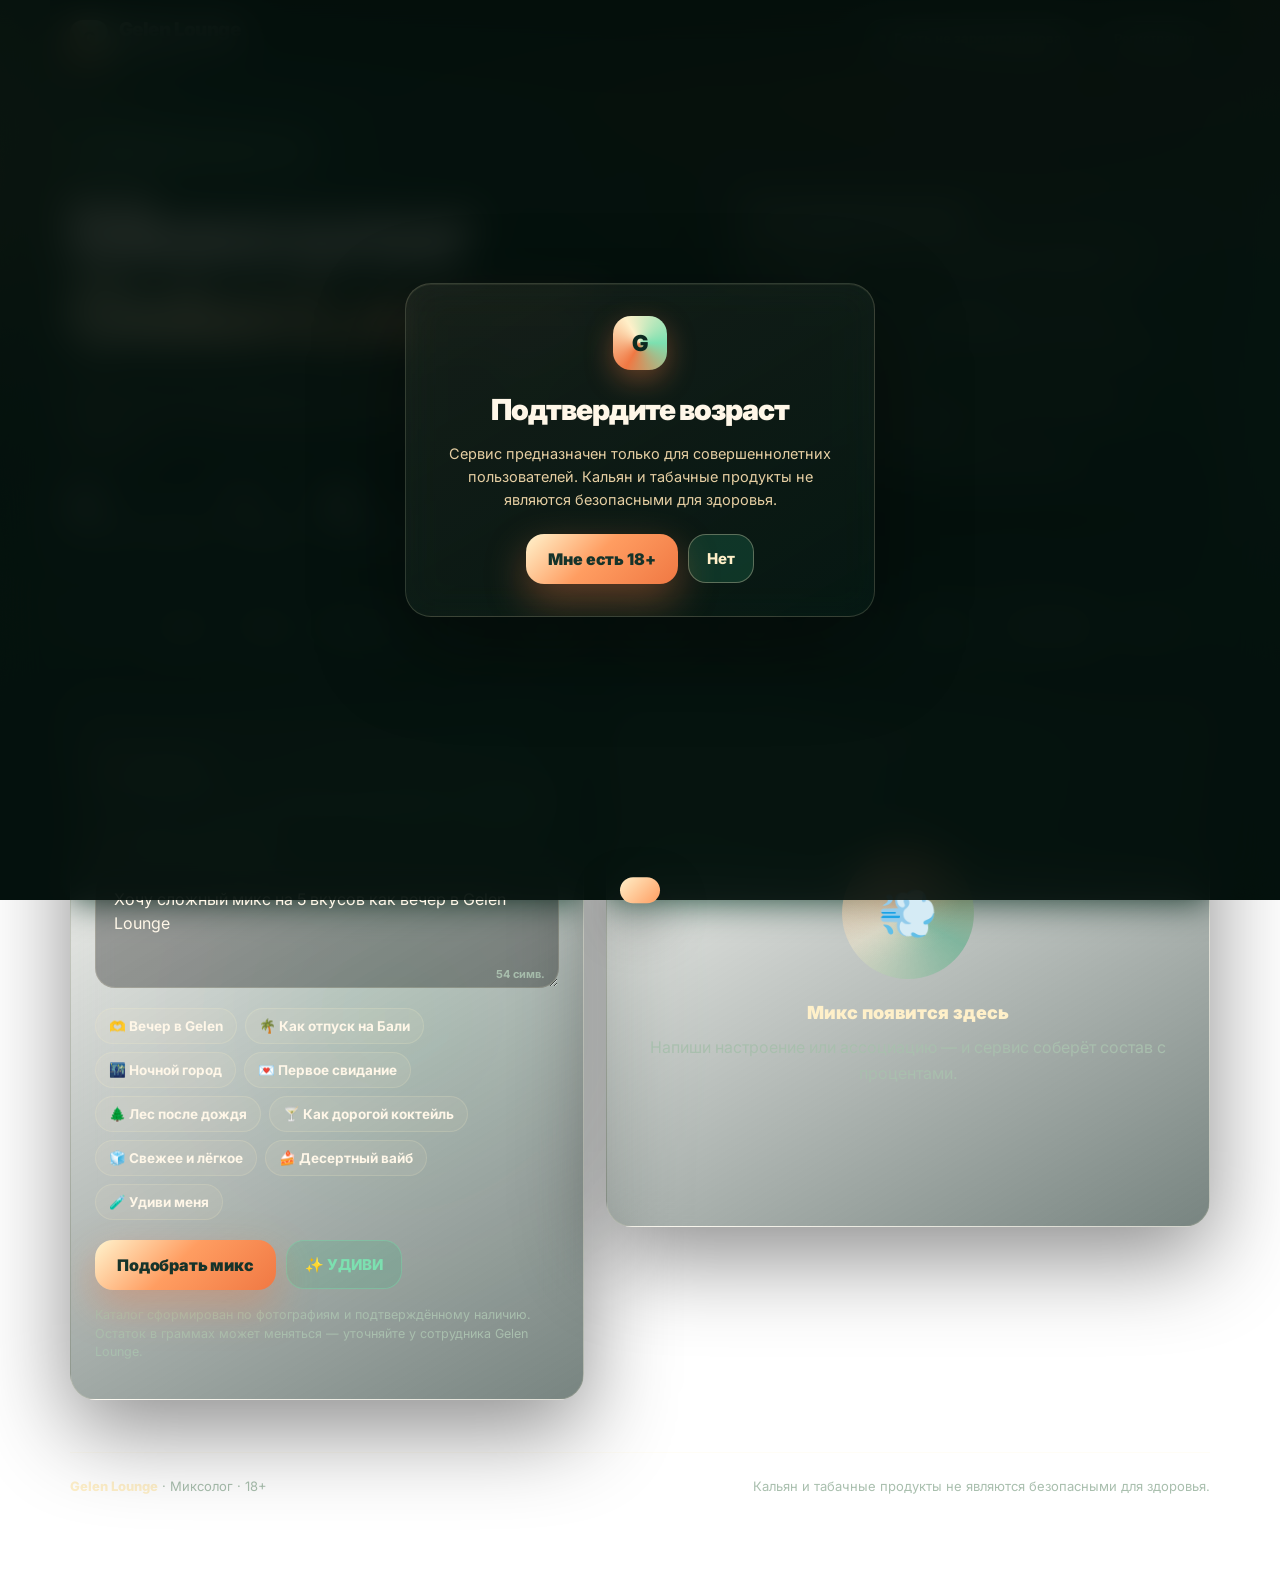
<file: index.html>
<!doctype html>
<html lang="ru">
<head>
<meta charset="utf-8" />
<meta name="viewport" content="width=device-width, initial-scale=1, viewport-fit=cover" />
<meta name="theme-color" content="#071a14" />
<title>Миксолог · Gelen Lounge</title>
<meta name="description" content="Gelen Lounge Миксолог — подбор кальянного микса только из подтверждённых вкусов в наличии. 18+" />
<link rel="preconnect" href="https://fonts.googleapis.com">
<link rel="preconnect" href="https://fonts.gstatic.com" crossorigin>
<link href="https://fonts.googleapis.com/css2?family=Inter:wght@400;600;700;800;900&display=swap" rel="stylesheet">
<link rel="stylesheet" href="app.css">
</head>
<body>
<canvas id="smoke" aria-hidden="true"></canvas>
<div class="aurora" aria-hidden="true"><i></i><i></i><i></i></div>
<div class="grain" aria-hidden="true"></div>

<div class="ageGun" id="ageGate">
  <div class="glass ageBox">
    <div class="logo">G</div>
    <h2>Подтвердите возраст</h2>
    <p>Сервис предназначен только для совершеннолетних пользователей. Кальян и табачные продукты не являются безопасными для здоровья.</p>
    <div class="row" style="justify-content:center">
      <button class="primary" onclick="acceptAge()">Мне есть 18+</button>
      <button class="secondary" onclick="denyAge()">Нет</button>
    </div>
    <div class="denied" id="denied">Извините, сервис доступен только пользователям 18+.</div>
  </div>
</div>

<div class="authOverlay" id="authOverlay">
  <div class="glass authBox">
    <button class="authClose" onclick="closeAuth()" aria-label="Закрыть">×</button>
    <h2>Регистрация гостя</h2>
    <p>Оставь номер телефона — отправим код из SMS и сохраним тебя как гостя Gelen Lounge.</p>
    <label class="authField"><span>Телефон</span><input class="authInput" id="phoneInput" inputmode="tel" placeholder="+7 999 123-45-67" /></label>
    <div class="authActions sendOnly"><button class="primary" onclick="sendSmsCode()">Получить код</button><button class="secondary" onclick="closeAuth()">Позже</button></div>
    <div class="authStep2">
      <label class="authField"><span>Код из SMS</span><input class="authInput" id="codeInput" inputmode="numeric" maxlength="6" placeholder="Введите код" /></label>
      <div class="authActions"><button class="primary" onclick="verifySmsCode()">Подтвердить</button><button class="secondary" onclick="sendSmsCode()">Отправить ещё раз</button></div>
    </div>
    <div class="authDemoCode" id="authDemoCode"></div><div class="authError" id="authError"></div><div class="authSuccess" id="authSuccess"></div>
    <p class="notice">Сейчас это демо-режим без реальной SMS-отправки.</p>
  </div>
</div>

<main class="wrap">
  <nav class="nav" id="nav">
    <div class="brand"><div class="logo">G</div><div>Gelen Lounge<small>Миксолог</small></div></div>
    <div class="navSpacer"></div>
    <div class="pill" id="authStatus"><span class="dot"></span>Гость не зарегистрирован</div>
    <button class="pill" onclick="openAuth()" id="authTopButton">Регистрация</button>
  </nav>

  <section class="hero">
    <div class="reveal">
      <div class="badge"><span class="dot"></span>Gelen Lounge · миксолог · 18+</div>
      <h1>Миксолог<br><span class="grad">Gelen Lounge</span></h1>
      <p class="lead">Опиши настроение, образ или желаемый вкус — сервис соберёт микс только из подтверждённых позиций, которые сейчас есть в наличии.</p>
      <div class="heroStats">
        <div class="heroStat reveal"><b id="statFlavors">87</b><span>вкусов в наличии</span></div>
        <div class="heroStat reveal"><b id="statBrands">18</b><span>брендов</span></div>
        <div class="heroStat reveal"><b id="statStock">87</b><span>подтверждено Gelen</span></div>
      </div>
    </div>
    <aside class="glass preview reveal">
      <h3>Что сделаем для тебя</h3>
      <ul>
        <li><i>✦</i><span>подбираем только из <b>актуального наличия</b> Gelen Lounge;</span></li>
        <li><i>⚖</i><span>собираем микс от <b>2 до 6 вкусов</b> с процентами;</span></li>
        <li><i>◍</i><span>показываем профиль, ориентировочную крепость и роль компонентов;</span></li>
        <li><i>◆</i><span>не предлагаем позиции из общего справочника, которых нет в заведении;</span></li>
        <li><i>▣</i><span>работает прямо по ссылке или QR-коду.</span></li>
      </ul>
    </aside>
  </section>

  <div class="marquee" aria-hidden="true"><div class="marqueeTrack" id="marqueeTrack"></div></div>

  <section class="grid">
    <div class="glass panel reveal">
      <div class="step"><b>1</b><span>База вкусов</span></div>
      <div class="hintLine">✦ <span id="availabilityHint">Используем только подтверждённое наличие Gelen</span></div>

      <div class="step"><b>2</b><span>Запрос / ассоциация</span></div>
      <div class="fieldWrap">
        <textarea id="query" placeholder="Например: мягкий тропический микс без сильной кислоты">Хочу сложный микс на 5 вкусов как вечер в Gelen Lounge</textarea>
        <div class="counter" id="counter">0</div>
      </div>

      <div class="chips" id="chips">
        <button class="chip" onclick="quick('Вечер в Gelen Lounge, мягко и вкусно', this)">🫶 Вечер в Gelen</button>
        <button class="chip" onclick="quick('Как отпуск на Бали', this)">🌴 Как отпуск на Бали</button>
        <button class="chip" onclick="quick('Ночной город', this)">🌃 Ночной город</button>
        <button class="chip" onclick="quick('Первое свидание', this)">💌 Первое свидание</button>
        <button class="chip" onclick="quick('Лес после дождя', this)">🌲 Лес после дождя</button>
        <button class="chip" onclick="quick('Как дорогой коктейль', this)">🍸 Как дорогой коктейль</button>
        <button class="chip" onclick="quick('Свежее и лёгкое', this)">🧊 Свежее и лёгкое</button>
        <button class="chip" onclick="quick('Десертный вайб', this)">🍰 Десертный вайб</button>
        <button class="chip" onclick="quick('Удиви меня', this)">🧪 Удиви меня</button>
      </div>

      <div class="row"><button class="primary" onclick="submitMix()">Подобрать микс</button><button class="secondary surprise" onclick="quick('Удиви меня чем-то необычным, но вкусным', this)">✨ УДИВИ</button></div>
      <p class="notice">Каталог сформирован по фотографиям и подтверждённому наличию. Остаток в граммах может меняться — уточняйте у сотрудника Gelen Lounge.</p>
    </div>

    <div class="glass result reveal" id="result"><div class="empty"><div><div class="emptyArt"></div><b>Микс появится здесь</b>Напиши настроение или ассоциацию — и сервис соберёт состав с процентами.</div></div></div>
  </section>

  <div class="footer"><div><b>Gelen Lounge</b> · Миксолог · 18+</div><div>Кальян и табачные продукты не являются безопасными для здоровья.</div></div>
</main>
<div class="toast" id="toast"></div>
<script src="flavors.js"></script>
<script src="app.js"></script>
</body>
</html>
</file>
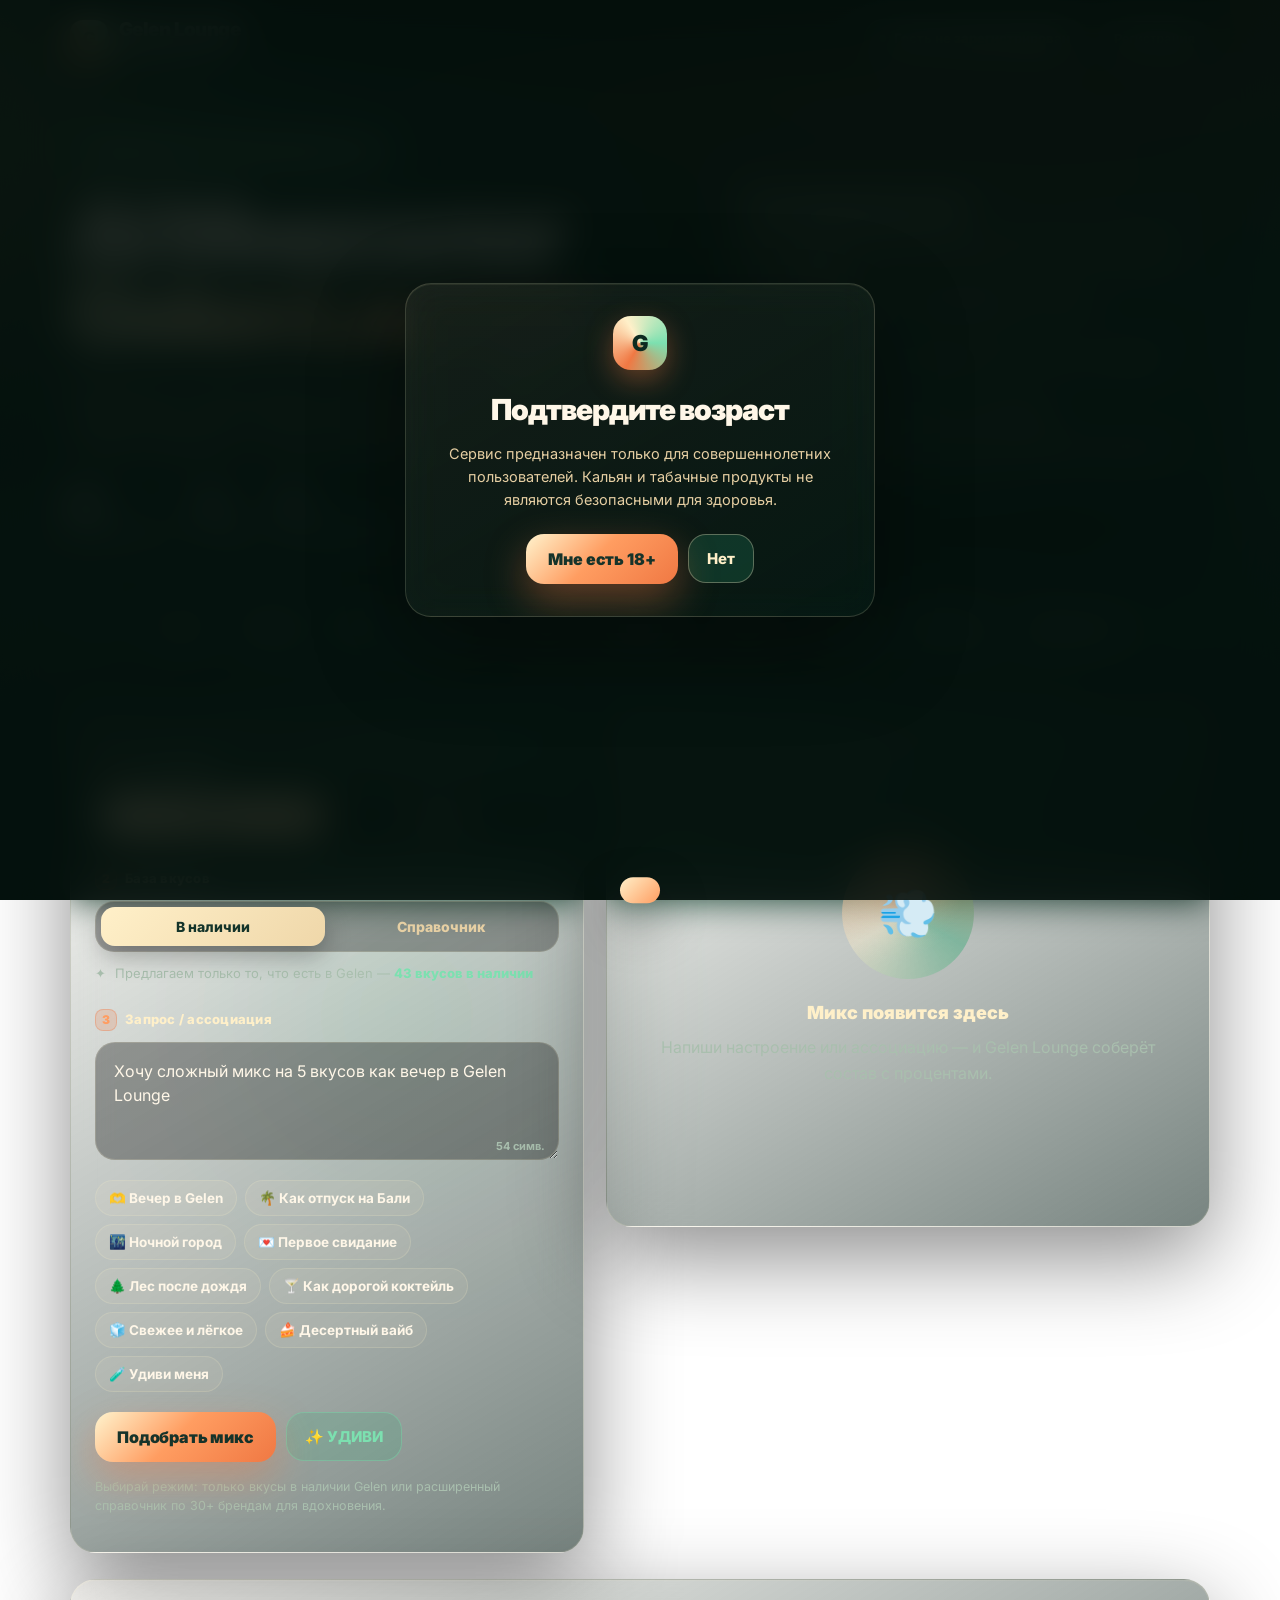
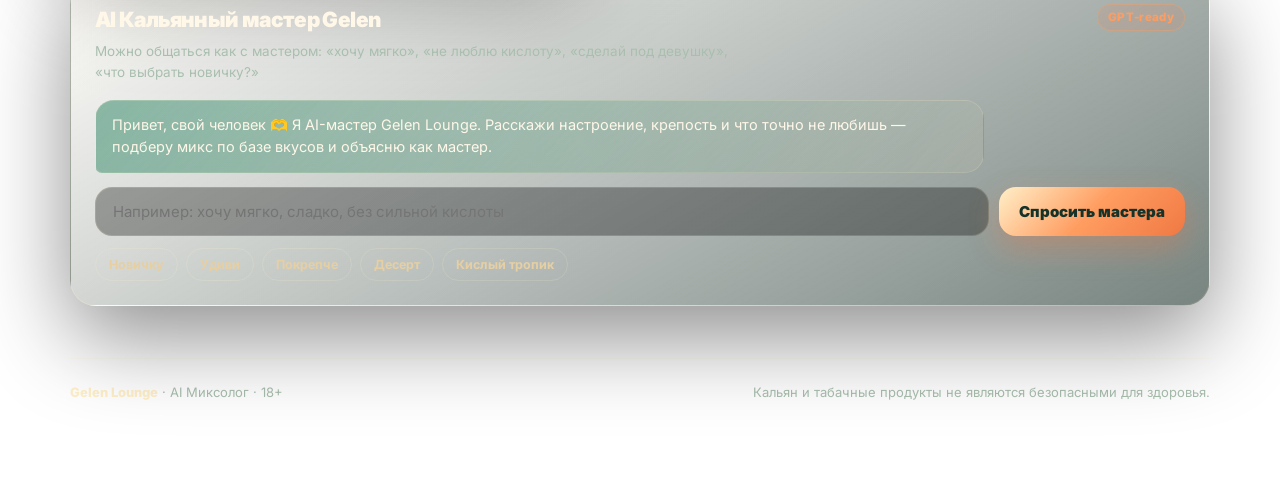
<file: index-single-file.html>
<!doctype html>
<html lang="ru">
<head>
<meta charset="utf-8" />
<meta name="viewport" content="width=device-width, initial-scale=1, viewport-fit=cover" />
<meta name="theme-color" content="#071a14" />
<title>AI Миксолог · Gelen Lounge</title>
<meta name="description" content="Gelen Lounge AI Миксолог — подберём кальянный микс по настроению из базы 311 вкусов и 34 брендов. Режим гостя и мастера, наличие и справочник. 18+" />
<link rel="preconnect" href="https://fonts.googleapis.com">
<link rel="preconnect" href="https://fonts.gstatic.com" crossorigin>
<link href="https://fonts.googleapis.com/css2?family=Inter:wght@400;600;700;800;900;1000&display=swap" rel="stylesheet">
<style>
/* ===========================================================
   GELEN LOUNGE · AI МИКСОЛОГ — 2026
   Палитра и типографика
   =========================================================== */
:root{
  --bg:#071a14;
  --bg2:#0d2f25;
  --bg3:#123f31;
  --green:#25805f;
  --green2:#39a878;
  --mint:#7ce0b0;
  --terra:#f07843;
  --terra2:#ff9d61;
  --beige:#fff0c9;
  --beige2:#f1d59d;
  --text:#fff7e8;
  --muted:#e6cfa3;
  --dim:#a9bfae;
  --border:rgba(255,240,201,.16);
  --border-strong:rgba(255,240,201,.32);
  --card:rgba(255,240,201,.055);
  --card2:rgba(255,240,201,.10);
  --radius:26px;
  --radius-sm:16px;
  --shadow:0 30px 90px rgba(0,0,0,.45);
  --ease:cubic-bezier(.22,1,.36,1);
  --ease-back:cubic-bezier(.34,1.56,.64,1);
}

*{box-sizing:border-box}
html{scroll-behavior:smooth}
body{
  margin:0;
  min-height:100vh;
  overflow-x:hidden;
  background:
    radial-gradient(1100px 700px at 78% -8%, rgba(240,120,67,.20), transparent 60%),
    radial-gradient(900px 620px at 6% 8%, rgba(57,168,120,.22), transparent 62%),
    radial-gradient(900px 800px at 50% 108%, rgba(37,128,95,.30), transparent 60%),
    linear-gradient(175deg, var(--bg) 0%, var(--bg2) 55%, #0a2a20 100%);
  background-attachment:fixed;
  color:var(--text);
  font-family:"Inter","Manrope",system-ui,-apple-system,BlinkMacSystemFont,"Segoe UI",sans-serif;
  -webkit-font-smoothing:antialiased;
  line-height:1.5;
}
::selection{background:var(--terra);color:#122019}

/* ---------- Канвас с дымом ---------- */
#smoke{position:fixed;inset:0;width:100%;height:100%;z-index:0;pointer-events:none;opacity:.62}
.aurora{position:fixed;inset:-20%;z-index:0;pointer-events:none;filter:blur(70px);opacity:.5}
.aurora i{position:absolute;display:block;border-radius:50%;mix-blend-mode:screen}
.aurora i:nth-child(1){width:44vw;height:44vw;left:-8vw;top:6vh;background:radial-gradient(circle,rgba(255,157,97,.55),transparent 66%);animation:drift1 22s var(--ease) infinite}
.aurora i:nth-child(2){width:50vw;height:50vw;right:-12vw;top:22vh;background:radial-gradient(circle,rgba(57,168,120,.55),transparent 68%);animation:drift2 28s var(--ease) infinite}
.aurora i:nth-child(3){width:38vw;height:38vw;left:32vw;bottom:-14vw;background:radial-gradient(circle,rgba(124,224,176,.35),transparent 70%);animation:drift3 25s var(--ease) infinite}
@keyframes drift1{0%,100%{transform:translate3d(0,0,0) scale(1)}50%{transform:translate3d(6vw,-4vh,0) scale(1.14)}}
@keyframes drift2{0%,100%{transform:translate3d(0,0,0) scale(1.08)}50%{transform:translate3d(-5vw,5vh,0) scale(1)}}
@keyframes drift3{0%,100%{transform:translate3d(0,0,0) scale(1)}50%{transform:translate3d(3vw,-6vh,0) scale(1.2)}}

/* ---------- Зерно ---------- */
.grain{
  position:fixed;inset:0;z-index:1;pointer-events:none;opacity:.045;
  background-image:url("data:image/svg+xml,%3Csvg xmlns='http://www.w3.org/2000/svg' width='140' height='140'%3E%3Cfilter id='n'%3E%3CfeTurbulence type='fractalNoise' baseFrequency='.85' numOctaves='3'/%3E%3C/filter%3E%3Crect width='140' height='140' filter='url(%23n)'/%3E%3C/svg%3E");
  animation:grainShift 8s steps(6) infinite;
}
@keyframes grainShift{0%{transform:translate(0,0)}20%{transform:translate(-3%,2%)}40%{transform:translate(2%,-3%)}60%{transform:translate(-2%,-2%)}80%{transform:translate(3%,1%)}100%{transform:translate(0,0)}}

/* ---------- Стекло ---------- */
.glass{
  position:relative;
  border:1px solid var(--border);
  background:linear-gradient(150deg, rgba(255,240,201,.075), rgba(9,32,25,.55));
  backdrop-filter:blur(18px) saturate(1.2);
  -webkit-backdrop-filter:blur(18px) saturate(1.2);
  border-radius:var(--radius);
  box-shadow:var(--shadow), inset 0 1px 0 rgba(255,240,201,.07);
  overflow:hidden;
}
.glass::after{
  content:"";position:absolute;inset:0;border-radius:inherit;pointer-events:none;
  background:linear-gradient(120deg, transparent 32%, rgba(255,240,201,.09) 48%, transparent 62%);
  transform:translateX(-120%);
  transition:transform 1.1s var(--ease);
}
.glass:hover::after{transform:translateX(120%)}

/* ---------- Обложка ---------- */
.wrap{position:relative;z-index:2;width:min(1180px,100%);margin:0 auto;padding:0 20px 80px}

.nav{
  position:sticky;top:0;z-index:40;
  display:flex;align-items:center;gap:14px;
  padding:16px 0;
  backdrop-filter:blur(14px);
  transition:padding .4s var(--ease);
}
.nav.shrink{padding:9px 0}
.nav::before{
  content:"";position:absolute;left:-20px;right:-20px;top:0;bottom:0;
  background:linear-gradient(180deg, rgba(7,26,20,.86), rgba(7,26,20,.28));
  border-bottom:1px solid transparent;
  transition:border-color .4s var(--ease);pointer-events:none;z-index:-1;
}
.nav.shrink::before{border-bottom-color:var(--border)}
.brand{display:flex;align-items:center;gap:11px;font-weight:900;letter-spacing:-.03em;font-size:19px}
.logo{
  width:38px;height:38px;border-radius:13px;display:grid;place-items:center;
  background:conic-gradient(from 210deg, var(--terra), var(--beige), var(--mint), var(--terra));
  color:#0d2a20;font-weight:1000;font-size:17px;
  box-shadow:0 10px 28px rgba(240,120,67,.38);
  animation:logoSpin 14s linear infinite;
}
@keyframes logoSpin{to{filter:hue-rotate(360deg)}}
.brand small{display:block;font-weight:600;font-size:11px;color:var(--dim);letter-spacing:.1em;text-transform:uppercase}
.navSpacer{flex:1}
.pill{
  display:inline-flex;align-items:center;gap:8px;
  border:1px solid var(--border);border-radius:999px;
  padding:9px 14px;font-size:13px;font-weight:800;color:var(--beige);
  background:rgba(13,47,37,.6);
  transition:transform .3s var(--ease), border-color .3s, background .3s;
}
.pill:hover{transform:translateY(-2px);border-color:var(--border-strong);background:rgba(37,128,95,.5)}
.dot{width:7px;height:7px;border-radius:50%;background:var(--mint);box-shadow:0 0 0 0 rgba(124,224,176,.7);animation:pulse 2.2s infinite}
@keyframes pulse{0%{box-shadow:0 0 0 0 rgba(124,224,176,.55)}70%{box-shadow:0 0 0 9px rgba(124,224,176,0)}100%{box-shadow:0 0 0 0 rgba(124,224,176,0)}}

/* ---------- Hero ---------- */
.hero{display:grid;grid-template-columns:1.12fr .88fr;gap:34px;align-items:center;padding:56px 0 60px}
.badge{
  display:inline-flex;align-items:center;gap:9px;
  padding:8px 15px;border:1px solid var(--border-strong);border-radius:999px;
  background:rgba(37,128,95,.28);color:var(--beige);
  font-size:13px;font-weight:800;letter-spacing:.01em;
}
h1{
  font-size:clamp(46px,7.4vw,88px);
  line-height:.92;letter-spacing:-.055em;font-weight:1000;
  margin:22px 0 18px;
}
h1 .grad{
  background:linear-gradient(100deg, var(--beige) 6%, var(--terra2) 42%, var(--mint) 96%);
  -webkit-background-clip:text;background-clip:text;color:transparent;
  background-size:220% 100%;
  animation:gradSlide 9s ease-in-out infinite;
}
@keyframes gradSlide{0%,100%{background-position:0% 50%}50%{background-position:100% 50%}}
.lead{font-size:17.5px;line-height:1.62;color:var(--muted);max-width:600px;margin:0}

.heroStats{display:flex;flex-wrap:wrap;gap:26px;margin-top:32px}
.heroStat b{display:block;font-size:29px;font-weight:1000;letter-spacing:-.03em;line-height:1}
.heroStat span{font-size:12px;color:var(--dim);letter-spacing:.06em;text-transform:uppercase;font-weight:700}

/* Карточка-превью с наклоном */
.preview{padding:26px;transform:rotate(1.2deg);transition:transform .6s var(--ease)}
.preview:hover{transform:rotate(0deg) translateY(-6px)}
.preview h3{margin:0 0 14px;font-size:20px;letter-spacing:-.02em}
.preview ul{list-style:none;margin:0;padding:0;display:grid;gap:11px}
.preview li{display:flex;gap:11px;color:var(--muted);font-size:14.5px;line-height:1.5;align-items:flex-start}
.preview li i{
  flex:0 0 24px;height:24px;border-radius:9px;display:grid;place-items:center;
  background:rgba(240,120,67,.18);border:1px solid rgba(240,120,67,.3);
  font-style:normal;font-size:13px;
}
.preview li>b{color:var(--text);font-weight:800}

/* Лента брендов */
.marquee{
  position:relative;margin:0 0 52px;padding:14px 0;overflow:hidden;
  border-top:1px solid var(--border);border-bottom:1px solid var(--border);
  -webkit-mask-image:linear-gradient(90deg,transparent,#000 12%,#000 88%,transparent);
  mask-image:linear-gradient(90deg,transparent,#000 12%,#000 88%,transparent);
}
.marqueeTrack{display:flex;gap:38px;width:max-content;animation:slide 42s linear infinite}
.marquee:hover .marqueeTrack{animation-play-state:paused}
@keyframes slide{to{transform:translateX(-50%)}}
.marqueeTrack span{
  font-size:15px;font-weight:800;letter-spacing:.02em;color:var(--dim);
  white-space:nowrap;transition:color .3s;
}
.marqueeTrack span:hover{color:var(--beige)}

/* ---------- Основная сетка ---------- */
.grid{display:grid;grid-template-columns:.92fr 1.08fr;gap:22px;align-items:start}
.panel,.result{padding:24px}
.label{
  display:block;font-size:12px;font-weight:800;letter-spacing:.09em;
  text-transform:uppercase;color:var(--dim);margin:0 0 11px;
}
.step{display:flex;align-items:center;gap:8px;margin:26px 0 11px}
.step b{
  width:22px;height:22px;border-radius:8px;display:grid;place-items:center;
  background:rgba(240,120,67,.2);border:1px solid rgba(240,120,67,.34);
  font-size:12px;font-weight:1000;color:var(--terra2);
}
.step span{font-size:13px;font-weight:800;color:var(--beige);letter-spacing:.02em}

/* Сегменты */
.toggle{
  display:flex;gap:5px;padding:5px;
  border:1px solid var(--border);border-radius:19px;background:rgba(0,0,0,.3);
  position:relative;
}
.toggle button{
  flex:1;border:0;background:transparent;color:var(--muted);
  border-radius:14px;padding:11px 10px;font-weight:800;font-size:14px;
  cursor:pointer;font-family:inherit;
  transition:transform .3s var(--ease), background .3s, color .3s;
  position:relative;z-index:1;
}
.toggle button:hover{color:var(--beige);transform:translateY(-1px)}
.toggle button.active{
  background:linear-gradient(135deg, var(--beige), #efd7a9);
  color:#14342a;
  box-shadow:0 10px 26px rgba(0,0,0,.28);
}
.toggle button.active::before{
  content:"";position:absolute;inset:0;border-radius:14px;
  background:linear-gradient(120deg,transparent 30%,rgba(255,255,255,.5) 50%,transparent 70%);
  transform:translateX(-110%);animation:sheen .9s var(--ease);
}
@keyframes sheen{to{transform:translateX(110%)}}

/* Подсказка о наличии */
.hintLine{
  display:flex;align-items:center;gap:9px;margin-top:12px;
  font-size:13px;color:var(--dim);line-height:1.45;
}
.hintLine em{font-style:normal;color:var(--mint);font-weight:800}

/* Поле ввода */
.fieldWrap{position:relative}
textarea{
  width:100%;min-height:118px;resize:vertical;
  border:1px solid var(--border);border-radius:20px;padding:16px 18px;
  background:rgba(0,0,0,.32);color:var(--text);
  outline:none;font-size:16px;line-height:1.5;font-family:inherit;
  transition:border-color .3s, box-shadow .3s, background .3s;
}
textarea:focus{
  border-color:rgba(255,157,97,.75);background:rgba(0,0,0,.44);
  box-shadow:0 0 0 4px rgba(240,120,67,.15), 0 0 40px rgba(240,120,67,.14);
}
textarea::placeholder{color:rgba(230,207,163,.5)}
.counter{position:absolute;right:14px;bottom:11px;font-size:11px;color:var(--dim);font-weight:700}

/* Чипсы настроений */
.chips{display:flex;flex-wrap:wrap;gap:8px;margin:14px 0 20px}
.chip{
  border:1px solid var(--border);background:rgba(255,240,201,.07);
  color:var(--text);border-radius:999px;padding:9px 13px;
  font-size:13.5px;font-weight:700;cursor:pointer;font-family:inherit;
  display:inline-flex;align-items:center;gap:7px;
  transition:transform .35s var(--ease-back), background .3s, border-color .3s, box-shadow .3s;
}
.chip:hover{
  transform:translateY(-4px) scale(1.03);
  background:rgba(240,120,67,.2);border-color:rgba(255,157,97,.6);
  box-shadow:0 14px 30px rgba(0,0,0,.3);
}
.chip:active{transform:translateY(-1px) scale(.97)}
.chip.on{background:linear-gradient(135deg,rgba(255,240,201,.94),rgba(255,157,97,.9));color:#153328;border-color:transparent}

/* Кнопки */
.row{display:flex;flex-wrap:wrap;gap:10px;align-items:center}
.primary{
  position:relative;overflow:hidden;border:0;border-radius:18px;
  padding:15px 22px;
  background:linear-gradient(135deg,var(--beige) 2%,var(--terra2) 46%,var(--terra));
  color:#16332a;font-weight:950;font-size:16px;cursor:pointer;font-family:inherit;
  letter-spacing:-.01em;
  box-shadow:0 16px 40px rgba(240,120,67,.4);
  transition:transform .35s var(--ease-back), box-shadow .35s, filter .3s;
}
.primary::before{
  content:"";position:absolute;top:0;left:-90%;width:65%;height:100%;
  background:linear-gradient(90deg,transparent,rgba(255,255,255,.5),transparent);
  transform:skewX(-18deg);transition:left .7s var(--ease);
}
.primary:hover{transform:translateY(-4px) scale(1.025);box-shadow:0 24px 56px rgba(240,120,67,.55)}
.primary:hover::before{left:130%}
.primary:active{transform:translateY(-1px) scale(.98)}
.secondary{
  border:1px solid var(--border-strong);border-radius:18px;padding:14px 18px;
  color:var(--beige);background:rgba(37,128,95,.28);cursor:pointer;font-family:inherit;
  font-size:15px;font-weight:800;
  transition:transform .35s var(--ease-back), background .3s, border-color .3s, box-shadow .3s;
}
.secondary:hover{transform:translateY(-3px);background:rgba(240,120,67,.2);border-color:rgba(255,157,97,.55);box-shadow:0 14px 32px rgba(0,0,0,.28)}
.secondary:active{transform:scale(.98)}
.surprise{border-color:rgba(124,224,176,.4);color:var(--mint);background:rgba(57,168,120,.2)}

/* ============ РЕЗУЛЬТАТ ============ */
.result{min-height:520px;display:flex;flex-direction:column}
.empty{
  flex:1;display:grid;place-items:center;text-align:center;
  color:var(--dim);line-height:1.6;padding:34px 18px;
}
.emptyArt{
  width:132px;height:132px;margin:0 auto 20px;border-radius:50%;
  background:
    radial-gradient(circle at 34% 30%, rgba(255,240,201,.24), transparent 60%),
    conic-gradient(from 0deg, rgba(240,120,67,.5), rgba(57,168,120,.45), rgba(255,240,201,.35), rgba(240,120,67,.5));
  filter:blur(.6px);
  animation:artSpin 18s linear infinite;
  position:relative;
}
.emptyArt::after{
  content:"💨";position:absolute;inset:0;display:grid;place-items:center;
  font-size:48px;animation:artPulse 3.6s ease-in-out infinite;
}
@keyframes artSpin{to{transform:rotate(360deg)}}
@keyframes artPulse{0%,100%{transform:scale(1);opacity:.9}50%{transform:scale(1.12);opacity:1}}
.empty b{display:block;color:var(--beige);font-size:18px;margin-bottom:7px;font-weight:900}

/* Карточка микса */
.mixCard{opacity:0;transform:translateY(14px);animation:cardIn .7s var(--ease) forwards}
@keyframes cardIn{to{opacity:1;transform:none}}

.mixHead{display:flex;align-items:flex-start;gap:14px}
.mixEmoji{
  flex:0 0 62px;height:62px;border-radius:20px;display:grid;place-items:center;font-size:32px;
  background:linear-gradient(140deg,rgba(255,240,201,.2),rgba(240,120,67,.22));
  border:1px solid var(--border-strong);
  animation:floaty 5s ease-in-out infinite;
}
@keyframes floaty{0%,100%{transform:translateY(0) rotate(-2deg)}50%{transform:translateY(-7px) rotate(2deg)}}
.mixTitle{font-size:clamp(24px,3.6vw,33px);font-weight:1000;letter-spacing:-.04em;margin:0;line-height:1.06}
.mixMeta{color:var(--dim);font-size:13.5px;margin-top:6px;display:flex;flex-wrap:wrap;gap:10px;align-items:center}
.tagline{
  display:inline-flex;align-items:center;gap:6px;padding:4px 10px;border-radius:999px;
  border:1px solid var(--border);background:rgba(255,240,201,.07);
  font-size:11.5px;font-weight:800;letter-spacing:.03em;
}
.tagline.live{border-color:rgba(124,224,176,.4);color:var(--mint);background:rgba(57,168,120,.16)}
.tagline.ref{border-color:rgba(255,157,97,.36);color:var(--terra2);background:rgba(240,120,67,.12)}

/* Кольцо крепости */
.mixTop{display:flex;justify-content:space-between;gap:18px;align-items:center;flex-wrap:wrap}
.ring{
  position:relative;flex:0 0 auto;width:104px;height:104px;
  display:grid;place-items:center;
}
.ring svg{transform:rotate(-90deg);width:104px;height:104px}
.ring circle{fill:none;stroke-width:8;stroke-linecap:round}
.ring .track{stroke:rgba(255,240,201,.12)}
.ring .bar{stroke:url(#ringGrad);stroke-dasharray:283;stroke-dashoffset:283;transition:stroke-dashoffset 1.3s var(--ease)}
.ring div{position:absolute;text-align:center}
.ring b{display:block;font-size:26px;font-weight:1000;letter-spacing:-.04em;line-height:1}
.ring span{font-size:9.5px;letter-spacing:.14em;text-transform:uppercase;color:var(--dim);font-weight:800}

/* Полоски-шкалы */
.meters{display:grid;grid-template-columns:repeat(3,1fr);gap:12px;margin:20px 0 4px}
.meter b{display:flex;justify-content:space-between;font-size:11.5px;font-weight:800;color:var(--dim);letter-spacing:.05em;text-transform:uppercase;margin-bottom:7px}
.meter b i{font-style:normal;color:var(--beige)}
.meterBar{height:6px;border-radius:99px;background:rgba(255,240,201,.1);overflow:hidden}
.meterBar i{
  display:block;height:100%;border-radius:99px;width:0;
  background:linear-gradient(90deg,var(--mint),var(--terra2));
  transition:width 1.1s var(--ease);
}

/* Ингредиенты */
.ingredients{display:grid;gap:11px;margin:22px 0 6px}
.ingredient{
  display:grid;grid-template-columns:1fr auto;gap:14px;align-items:center;
  padding:15px 17px;border:1px solid var(--border);border-radius:19px;
  background:linear-gradient(120deg, rgba(37,128,95,.22), rgba(255,240,201,.045));
  position:relative;overflow:hidden;cursor:default;
  opacity:0;transform:translateX(-14px);
  animation:ingIn .6s var(--ease) forwards;
  transition:transform .4s var(--ease), border-color .4s, background .4s;
}
@keyframes ingIn{to{opacity:1;transform:none}}
.ingredient:hover{transform:translateX(5px);border-color:var(--border-strong);background:linear-gradient(120deg, rgba(240,120,67,.16), rgba(255,240,201,.06))}
.ingredient::before{
  content:"";position:absolute;left:0;top:0;bottom:0;width:3px;
  background:linear-gradient(180deg,var(--terra2),var(--mint));
  transform:scaleY(0);transform-origin:top;transition:transform .5s var(--ease);
}
.ingredient:hover::before{transform:scaleY(1)}
.ingredient .num{
  width:26px;height:26px;border-radius:9px;display:grid;place-items:center;
  background:rgba(255,240,201,.1);border:1px solid var(--border);
  font-size:12px;font-weight:1000;color:var(--beige);flex:0 0 auto;
}
.ingLine{display:flex;gap:12px;align-items:center}
.ingredient strong{display:block;font-size:16px;font-weight:900;letter-spacing:-.015em}
.ingredient span.meta{font-size:12.5px;color:var(--dim)}
.percentWrap{text-align:right;min-width:104px}
.percent{font-size:23px;font-weight:1000;color:var(--beige);letter-spacing:-.04em;line-height:1}
.roleTag{font-size:10.5px;letter-spacing:.09em;text-transform:uppercase;color:var(--terra2);font-weight:800}
.ingBar{grid-column:1/-1;height:4px;border-radius:99px;background:rgba(255,240,201,.09);overflow:hidden;margin-top:2px}
.ingBar i{display:block;height:100%;width:0;border-radius:99px;background:linear-gradient(90deg,var(--terra),var(--beige));transition:width 1s var(--ease)}

/* Блоки текста */
.section{
  font-weight:900;margin:26px 0 9px;font-size:15px;letter-spacing:-.01em;
  display:flex;align-items:center;gap:9px;
}
.section::before{content:"";width:16px;height:2px;border-radius:2px;background:var(--terra2)}
.text{margin:0;color:var(--muted);line-height:1.62;font-size:14.5px}

.infoBtn{
  margin-top:20px;width:100%;
  border:1px dashed var(--border-strong);border-radius:16px;padding:13px;
  background:rgba(255,240,201,.04);color:var(--beige);font-weight:800;font-size:14px;
  cursor:pointer;font-family:inherit;transition:background .3s, border-color .3s, transform .3s var(--ease);
}
.infoBtn:hover{background:rgba(240,120,67,.14);border-color:rgba(255,157,97,.55);transform:translateY(-2px)}
.flavorInfo{
  max-height:0;overflow:hidden;opacity:0;
  transition:max-height .7s var(--ease), opacity .5s, margin .5s;
}
.flavorInfo.open{max-height:2400px;opacity:1;margin-top:14px}
.flavorInfoItem{
  border-left:2px solid rgba(255,157,97,.45);
  padding:0 0 0 15px;margin-bottom:18px;
}
.flavorInfoItem b{display:block;color:var(--beige);font-size:14.5px;margin-bottom:6px}
.flavorInfoItem p{margin:0 0 7px;font-size:13.5px;color:var(--muted);line-height:1.58}
.mini{color:var(--terra2);font-weight:800;font-size:11.5px;letter-spacing:.05em;text-transform:uppercase}
.sourceNote{font-size:12.5px;color:var(--dim);line-height:1.55;border-top:1px solid var(--border);padding-top:13px}

.notice{margin-top:16px;color:var(--dim);font-size:12.5px;line-height:1.5}

/* Кнопки действий под миксом */
.mixActions{display:flex;flex-wrap:wrap;gap:10px;margin-top:22px}
.miniBtn{
  border:1px solid var(--border);border-radius:14px;padding:11px 15px;
  background:rgba(255,240,201,.06);color:var(--beige);
  font-size:13.5px;font-weight:800;cursor:pointer;font-family:inherit;
  display:inline-flex;align-items:center;gap:8px;
  transition:transform .3s var(--ease-back), background .3s, border-color .3s;
}
.miniBtn:hover{transform:translateY(-3px);background:rgba(37,128,95,.42);border-color:var(--border-strong)}
.miniBtn.ok{border-color:rgba(124,224,176,.5);color:var(--mint)}

/* ============ ЧАТ ============ */
.masterChat{margin-top:26px;padding:24px;scroll-margin-top:90px}
.masterChatHead{display:flex;justify-content:space-between;gap:16px;align-items:flex-start;flex-wrap:wrap}
.masterChatTitle{font-size:21px;font-weight:950;letter-spacing:-.03em}
.masterChatSub{color:var(--dim);font-size:13.5px;margin-top:6px;line-height:1.5;max-width:640px}
.chatBox{
  margin:18px 0 14px;display:flex;flex-direction:column;gap:11px;
  max-height:420px;overflow-y:auto;padding-right:6px;
  scrollbar-width:thin;scrollbar-color:rgba(255,240,201,.24) transparent;
}
.chatBox::-webkit-scrollbar{width:6px}
.chatBox::-webkit-scrollbar-thumb{background:rgba(255,240,201,.22);border-radius:99px}
.msg{
  max-width:82%;padding:13px 16px;border-radius:19px;font-size:14.5px;line-height:1.55;
  white-space:pre-wrap;word-break:break-word;
}
.msg.bot{
  align-self:flex-start;
  background:linear-gradient(130deg, rgba(37,128,95,.5), rgba(255,240,201,.08));
  border:1px solid var(--border);border-bottom-left-radius:7px;
  animation:msgIn .5s var(--ease);
}
.msg.user{
  align-self:flex-end;
  background:linear-gradient(135deg,var(--beige),var(--terra2));
  color:#16332a;font-weight:700;border-bottom-right-radius:7px;
  animation:msgIn .5s var(--ease);
}
@keyframes msgIn{from{opacity:0;transform:translateY(12px) scale(.97)}to{opacity:1;transform:none}}
.typing{display:inline-flex;gap:5px;align-items:center}
.typing i{width:6px;height:6px;border-radius:50%;background:var(--beige);animation:blink 1.2s infinite}
.typing i:nth-child(2){animation-delay:.18s}
.typing i:nth-child(3){animation-delay:.36s}
@keyframes blink{0%,60%,100%{opacity:.25;transform:translateY(0)}30%{opacity:1;transform:translateY(-4px)}}

.chatForm{display:flex;gap:10px;align-items:stretch}
.chatInput{
  flex:1;border:1px solid var(--border);border-radius:17px;padding:14px 17px;
  background:rgba(0,0,0,.32);color:var(--text);outline:none;font-size:15px;font-family:inherit;
  transition:border-color .3s, box-shadow .3s;
}
.chatInput:focus{border-color:rgba(255,157,97,.7);box-shadow:0 0 0 4px rgba(240,120,67,.14)}
.chatSend{
  border:0;border-radius:17px;padding:14px 20px;
  background:linear-gradient(135deg,var(--beige),var(--terra2) 50%,var(--terra));
  color:#16332a;font-weight:950;font-size:15px;cursor:pointer;font-family:inherit;
  transition:transform .3s var(--ease-back), box-shadow .3s;
  box-shadow:0 12px 30px rgba(240,120,67,.34);
}
.chatSend:hover{transform:translateY(-3px) scale(1.02);box-shadow:0 18px 44px rgba(240,120,67,.5)}
.chatQuick{display:flex;flex-wrap:wrap;gap:8px;margin-top:12px}
.chatQuick button{
  border:1px solid var(--border);background:transparent;color:var(--muted);
  border-radius:999px;padding:8px 13px;font-size:12.5px;font-weight:700;
  cursor:pointer;font-family:inherit;
  transition:transform .3s var(--ease-back), color .3s, border-color .3s, background .3s;
}
.chatQuick button:hover{transform:translateY(-3px);color:var(--beige);border-color:var(--border-strong);background:rgba(37,128,95,.34)}

/* ============ 18+ ============ */
.ageGun{position:fixed;inset:0;z-index:120;display:grid;place-items:center;padding:18px;background:rgba(4,14,11,.88);backdrop-filter:blur(20px)}
.ageGun.hide{animation:gateOut .6s var(--ease) forwards}
@keyframes gateOut{to{opacity:0;visibility:hidden}}
.ageBox{width:min(470px,100%);padding:32px;text-align:center;animation:ageIn .7s var(--ease)}
@keyframes ageIn{from{opacity:0;transform:translateY(24px) scale(.96)}}
.ageBox .logo{margin:0 auto 18px;width:54px;height:54px;font-size:22px;border-radius:18px}
.ageBox h2{font-size:29px;margin:0 0 10px;letter-spacing:-.035em;font-weight:1000}
.ageBox p{color:var(--muted);line-height:1.6;font-size:14.5px;margin:0 0 22px}
.denied{display:none;color:#ff8a9c;font-weight:800;margin-top:16px;font-size:14px;animation:shake .5s}
@keyframes shake{0%,100%{transform:translateX(0)}25%{transform:translateX(-7px)}75%{transform:translateX(7px)}}

/* ============ Авторизация ============ */
.authOverlay{
  position:fixed;inset:0;z-index:110;display:none;place-items:center;padding:18px;
  background:rgba(5,18,14,.78);backdrop-filter:blur(18px);
}
.authOverlay.open{display:grid;animation:fadeIn .35s var(--ease)}
@keyframes fadeIn{from{opacity:0}}
.authBox{width:min(480px,100%);padding:28px;position:relative;animation:ageIn .55s var(--ease)}
.authBox h2{margin:0 0 8px;font-size:27px;letter-spacing:-.035em}
.authBox>p{margin:0 0 18px;color:var(--muted);line-height:1.55;font-size:14px}
.authField{display:block;margin:15px 0}
.authField span{display:block;color:var(--beige);font-size:13px;font-weight:900;margin-bottom:8px;letter-spacing:.02em}
.authInput{
  width:100%;border:1px solid var(--border);border-radius:16px;padding:14px 16px;
  background:rgba(0,0,0,.34);color:var(--text);outline:none;font-size:16px;font-family:inherit;
  transition:border-color .3s, box-shadow .3s;
}
.authInput:focus{border-color:rgba(255,157,97,.8);box-shadow:0 0 0 4px rgba(240,120,67,.15)}
.authActions{display:flex;flex-wrap:wrap;gap:10px;margin-top:16px}
.authError{display:none;margin-top:13px;color:#ffb9ad;font-size:13.5px;font-weight:800}
.authSuccess{display:none;margin-top:13px;color:var(--mint);font-size:13.5px;font-weight:800}
.authDemoCode{display:none;margin-top:13px;padding:11px 14px;border-radius:15px;background:rgba(255,240,201,.09);color:var(--beige);font-size:13.5px;line-height:1.45}
.authClose{position:absolute;right:16px;top:12px;border:0;background:transparent;color:var(--beige);font-size:26px;cursor:pointer;line-height:1;transition:transform .3s var(--ease-back)}
.authClose:hover{transform:rotate(90deg) scale(1.15)}
.authStep2{display:none}
.authOverlay.codeSent .authStep2{display:block;animation:msgIn .45s var(--ease)}
.authOverlay.codeSent .sendOnly{display:none}

/* ============ Подвал ============ */
.footer{
  margin-top:52px;padding-top:24px;border-top:1px solid var(--border);
  display:flex;justify-content:space-between;gap:18px;flex-wrap:wrap;
  color:var(--dim);font-size:13px;
}
.footer b{color:var(--beige);font-weight:800}

/* Toast */
.toast{
  position:fixed;left:50%;bottom:28px;transform:translate(-50%,120%);
  z-index:130;padding:13px 20px;border-radius:16px;
  background:linear-gradient(135deg,var(--beige),var(--terra2));
  color:#153328;font-weight:900;font-size:14px;
  box-shadow:0 20px 50px rgba(0,0,0,.4);
  transition:transform .55s var(--ease-back);
}
.toast.show{transform:translate(-50%,0)}

/* ============ Ревил при скролле ============ */
.reveal{opacity:0;transform:translateY(28px);transition:opacity .8s var(--ease), transform .8s var(--ease)}
.reveal.in{opacity:1;transform:none}

/* ============ Адаптив ============ */
@media (max-width:1000px){
  .hero{grid-template-columns:1fr;gap:26px;padding:34px 0 40px}
  .grid{grid-template-columns:1fr}
  .preview{transform:none}
  .meters{grid-template-columns:1fr;gap:9px}
}
@media (max-width:660px){
  .wrap{padding:0 14px 60px}
  h1{font-size:clamp(38px,11vw,52px)}
  .panel,.result,.masterChat{padding:18px}
  .glass{border-radius:22px}
  .ingredient{grid-template-columns:1fr;gap:10px}
  .percentWrap{text-align:left}
  .joinText{border-radius:14px;padding:11px 12px;font-size:12.5px}
  .nav .pill{padding:8px 11px;font-size:12px}
  .chatSend{padding:14px 15px;font-size:14px}
  .heroStats{gap:18px}
  .ring{width:88px;height:88px}
  .ring svg{width:88px;height:88px}
}

/* Уважаем настройки доступности */
@media (prefers-reduced-motion:reduce){
  *,*::before,*::after{animation-duration:.01ms !important;transition-duration:.01ms !important}
  #smoke{display:none}
}

</style>
</head>
<body>

<canvas id="smoke" aria-hidden="true"></canvas>
<div class="aurora" aria-hidden="true"><i></i><i></i><i></i></div>
<div class="grain" aria-hidden="true"></div>

<!-- ===== 18+ ===== -->
<div class="ageGun" id="ageGate">
  <div class="glass ageBox">
    <div class="logo">G</div>
    <h2>Подтвердите возраст</h2>
    <p>Сервис предназначен только для совершеннолетних пользователей. Кальян и табачные продукты не являются безопасными для здоровья.</p>
    <div class="row" style="justify-content:center">
      <button class="primary" onclick="acceptAge()">Мне есть 18+</button>
      <button class="secondary" onclick="denyAge()">Нет</button>
    </div>
    <div class="denied" id="denied">Извините, сервис доступен только пользователям 18+.</div>
  </div>
</div>

<!-- ===== Регистрация ===== -->
<div class="authOverlay" id="authOverlay">
  <div class="glass authBox">
    <button class="authClose" onclick="closeAuth()" aria-label="Закрыть">×</button>
    <h2>Регистрация гостя</h2>
    <p>Оставь номер телефона — отправим код из SMS и сохраним тебя как гостя Gelen Lounge.</p>
    <label class="authField">
      <span>Телефон</span>
      <input class="authInput" id="phoneInput" inputmode="tel" placeholder="+7 999 123-45-67" />
    </label>
    <div class="authActions sendOnly">
      <button class="primary" onclick="sendSmsCode()">Получить код</button>
      <button class="secondary" onclick="closeAuth()">Позже</button>
    </div>
    <div class="authStep2">
      <label class="authField">
        <span>Код из SMS</span>
        <input class="authInput" id="codeInput" inputmode="numeric" maxlength="6" placeholder="Введите код" />
      </label>
      <div class="authActions">
        <button class="primary" onclick="verifySmsCode()">Подтвердить</button>
        <button class="secondary" onclick="sendSmsCode()">Отправить ещё раз</button>
      </div>
    </div>
    <div class="authDemoCode" id="authDemoCode"></div>
    <div class="authError" id="authError"></div>
    <div class="authSuccess" id="authSuccess"></div>
    <p class="notice">Сейчас это демо-режим без реальной SMS-отправки. Для настоящих SMS подключим Firebase / Supabase / SMS.ru / Twilio или другой сервис.</p>
  </div>
</div>

<main class="wrap">

  <nav class="nav" id="nav">
    <div class="brand">
      <div class="logo">G</div>
      <div>Gelen Lounge<small>AI Миксолог</small></div>
    </div>
    <div class="navSpacer"></div>
    <div class="pill" id="authStatus"><span class="dot"></span>Гость не зарегистрирован</div>
    <button class="pill" onclick="openAuth()" id="authTopButton">Регистрация</button>
  </nav>

  <!-- ===== HERO ===== -->
  <section class="hero">
    <div class="reveal">
      <div class="badge"><span class="dot"></span>Gelen Lounge · AI мастер-миксолог · 18+</div>
      <h1>AI Миксолог<br><span class="grad">Gelen Lounge</span></h1>
      <p class="lead">Залетай как к своим: опиши настроение, образ или вкус — AI-мастер соберёт микс под твой вайб. Напиши «как Бали», «ночной город», «первое свидание» — или просто «удиви».</p>

      <div class="heroStats">
        <div class="heroStat reveal"><b id="statFlavors">311</b><span>вкусов в базе</span></div>
        <div class="heroStat reveal"><b id="statBrands">34</b><span>бренда</span></div>
        <div class="heroStat reveal"><b id="statStock">43</b><span>в наличии Gelen</span></div>
      </div>
    </div>

    <aside class="glass preview reveal">
      <h3>Что сделаем для тебя</h3>
      <ul>
        <li><i>✦</i><span>понимаем настроение, реальные заметки и базу <b>30+ брендов</b>;</span></li>
        <li><i>⚖</i><span>собираем микс от <b>2 до 6 вкусов</b> с гибкими процентами;</span></li>
        <li><i>◍</i><span>показываем вкус, <b>крепость 1–10</b> и инфо по каждому компоненту;</span></li>
        <li><i>◆</i><span>есть режим для <b>гостя</b> и для <b>мастера</b>;</span></li>
        <li><i>▣</i><span>работает прямо по ссылке или QR-коду, который уже у вас есть.</span></li>
      </ul>
    </aside>
  </section>

  <!-- Бегущая строка брендов -->
  <div class="marquee" aria-hidden="true">
    <div class="marqueeTrack" id="marqueeTrack"></div>
  </div>

  <!-- ===== ОСНОВНОЙ БЛОК ===== -->
  <section class="grid">

    <div class="glass panel reveal">
      <div class="step"><b>1</b><span>Кто собирает</span></div>
      <div class="toggle">
        <button id="guestBtn" class="active" onclick="setMode('guest')">Гость</button>
        <button id="masterBtn" onclick="setMode('master')">Мастер</button>
      </div>

      <div class="step"><b>2</b><span>База вкусов</span></div>
      <div class="toggle">
        <button id="stockBtn" class="active" onclick="setAvailability('stock')">В наличии</button>
        <button id="allBtn" onclick="setAvailability('all')">Справочник</button>
      </div>
      <div class="hintLine">✦ <span id="availabilityHint">Предлагаем только то, что есть в Gelen</span></div>

      <div class="step"><b>3</b><span>Запрос / ассоциация</span></div>
      <div class="fieldWrap">
        <textarea id="query" placeholder="Например: хочу сложный микс на 5 вкусов как вечер в Gelen Lounge">Хочу сложный микс на 5 вкусов как вечер в Gelen Lounge</textarea>
        <div class="counter" id="counter">0</div>
      </div>

      <div class="chips" id="chips">
        <button class="chip" onclick="quick('Вечер в Gelen Lounge, мягко и вкусно', this)">🫶 Вечер в Gelen</button>
        <button class="chip" onclick="quick('Как отпуск на Бали', this)">🌴 Как отпуск на Бали</button>
        <button class="chip" onclick="quick('Ночной город', this)">🌃 Ночной город</button>
        <button class="chip" onclick="quick('Первое свидание', this)">💌 Первое свидание</button>
        <button class="chip" onclick="quick('Лес после дождя', this)">🌲 Лес после дождя</button>
        <button class="chip" onclick="quick('Как дорогой коктейль', this)">🍸 Как дорогой коктейль</button>
        <button class="chip" onclick="quick('Свежее и лёгкое', this)">🧊 Свежее и лёгкое</button>
        <button class="chip" onclick="quick('Десертный вайб', this)">🍰 Десертный вайб</button>
        <button class="chip" onclick="quick('Удиви меня', this)">🧪 Удиви меня</button>
      </div>

      <div class="row">
        <button class="primary" onclick="submitMix()">Подобрать микс</button>
        <button class="secondary surprise" onclick="quick('Удиви меня чем-то необычным, но вкусным', this)">✨ УДИВИ</button>
      </div>
      <p class="notice">Выбирай режим: только вкусы в наличии Gelen или расширенный справочник по 30+ брендам для вдохновения.</p>
    </div>

    <div class="glass result reveal" id="result">
      <div class="empty">
        <div>
          <div class="emptyArt"></div>
          <b>Микс появится здесь</b>
          Напиши настроение или ассоциацию — и Gelen Lounge соберёт состав с процентами.
        </div>
      </div>
    </div>
  </section>

  <!-- ===== ЧАТ С МАСТЕРОМ ===== -->
  <section class="glass masterChat reveal" id="masterChat">
    <div class="masterChatHead">
      <div>
        <div class="masterChatTitle">AI Кальянный мастер Gelen</div>
        <div class="masterChatSub">Можно общаться как с мастером: «хочу мягко», «не люблю кислоту», «сделай под девушку», «что выбрать новичку?»</div>
      </div>
      <div class="tagline ref">GPT-ready</div>
    </div>
    <div class="chatBox" id="chatBox">
      <div class="msg bot">Привет, свой человек 🫶 Я AI-мастер Gelen Lounge. Расскажи настроение, крепость и что точно не любишь — подберу микс по базе вкусов и объясню как мастер.</div>
    </div>
    <div class="chatForm">
      <input class="chatInput" id="chatInput" placeholder="Например: хочу мягко, сладко, без сильной кислоты" onkeydown="if(event.key==='Enter')askMaster()" />
      <button class="chatSend" onclick="askMaster()">Спросить мастера</button>
    </div>
    <div class="chatQuick">
      <button onclick="masterQuick('Я новичок, хочу мягкий вкус без кислоты')">Новичку</button>
      <button onclick="masterQuick('Хочу удивиться, но чтобы было вкусно')">Удиви</button>
      <button onclick="masterQuick('Сделай крепко и барно, как ночной город')">Покрепче</button>
      <button onclick="masterQuick('Хочу десертный микс для спокойного вечера')">Десерт</button>
      <button onclick="masterQuick('Подбери кислый тропический микс')">Кислый тропик</button>
    </div>
  </section>

  <div class="footer">
    <div><b>Gelen Lounge</b> · AI Миксолог · 18+</div>
    <div>Кальян и табачные продукты не являются безопасными для здоровья.</div>
  </div>
</main>

<div class="toast" id="toast"></div>

<script>
/* Автогенерация: база вкусов Gelen Lounge (311 позиций) */
window.FLAVORS=[{"id":"overdose_black_banano","brand":"Overdose","name":"Black Banano","ru":"Амбровый банан","cat":["фрукт","десерт","мягкий","сладкий"],"assoc":["детство","десерт","молочный коктейль","тепло","мягкость","уют"],"sw":5,"so":0,"fr":0,"st":4,"role":["base","accent"],"inStock":true,"note":"По описаниям и отзывам это не просто банан, а тёплый сладкий банан с ванильно-амбровой, почти парфюмерной мягкостью.","use":"Использовать как мягкую десертную базу; осторожно в кислых миксах, чтобы не получить конфликт.","realTags":["банан","ваниль","амбра","сливочный","тёплый","уютный","десерт"]},{"id":"overdose_stellar_grape","brand":"Overdose","name":"Stellar Grape","ru":"Винтервуд виноград тонка","cat":["виноград","пряный","тёмный","сладкий"],"assoc":["ночь","вечер","бар","вино","уют","дорогой"],"sw":4,"so":1,"fr":1,"st":4,"role":["base","accent"],"inStock":true,"note":"Виноград с тёплой тонкой/древесно-ванильной глубиной: не просто сок, а более тёмный парфюмерный профиль.","use":"Подходит для вечерних, винных и мягко-пряных миксов.","realTags":["виноград","тонка","древесный","тёмный","вечерний","парфюм"]},{"id":"satyr_kickstart_my_heart","brand":"Satyr","name":"Kickstart My Heart","ru":"Kickstart My Heart","cat":["яркий","энергетик","коктейль","необычный"],"assoc":["вечеринка","неон","киберпанк","ночной город","драйв","бар"],"sw":3,"so":3,"fr":2,"st":5,"role":["base","accent"],"inStock":true,"note":"Яркий драйвовый профиль, ближе к энергетическому/коктейльному вайбу, чем к спокойному фрукту.","use":"Использовать в мощных миксах для мастера, не как спокойную базу для новичков.","realTags":["энергетик","драйв","яркий","киберпанк","крепкий"]},{"id":"satyr_margarita","brand":"Satyr","name":"Margarita","ru":"Коктейль Маргарита","cat":["коктейль","цитрус","кислый","свежий"],"assoc":["бар","вечер","море","пляж","лето","дорогой коктейль"],"sw":2,"so":4,"fr":3,"st":5,"role":["base","accent"],"inStock":true,"note":"Коктейльная Маргарита: цитрус, кислинка, барный профиль, ощущение лайма/алкогольного коктейля.","use":"Хороша для свежих барных миксов, особенно с тропиками и ягодами.","realTags":["маргарита","коктейль","цитрус","лайм","бар","свежий"]},{"id":"sarma_kuraga","brand":"Сарма","name":"Курага","ru":"Курага","cat":["фрукт","сухофрукт","сладкий","мягкий"],"assoc":["чай","уют","восток","зима","тепло","десерт"],"sw":4,"so":1,"fr":0,"st":3,"role":["base","accent"],"inStock":true,"note":"Курага даёт тёплый сухофрукт: мягко, сладко, чайно, немного восточно.","use":"Использовать для уютных, чайных и зимних ассоциаций.","realTags":["курага","сухофрукт","чай","уют","восток","тёплый"]},{"id":"sarma_oblepikha_orange","brand":"Сарма","name":"Облепиха-Апельсин","ru":"Облепиха-Апельсин","cat":["ягода","цитрус","кисло-сладкий","чай"],"assoc":["чай","зима","витаминный","уют","вечер","апельсин"],"sw":3,"so":4,"fr":1,"st":3,"role":["base","accent"],"inStock":true,"note":"Облепиха-апельсин — витаминный чайный вкус: кисло-сладко, ярко, тепло и цитрусово.","use":"Хорошо под чай, зиму, вечер и мягкую кислинку.","realTags":["облепиха","апельсин","чай","витаминный","кисло-сладкий"]},{"id":"baza_orange","brand":"БАЗА","name":"Апельсин","ru":"Апельсин покрепче","cat":["цитрус","фрукт","кисло-сладкий"],"assoc":["лето","сок","утро","свежесть","апельсиновая газировка"],"sw":3,"so":3,"fr":1,"st":4,"role":["base","accent"],"inStock":true,"note":"Апельсин покрепче: простой цитрус с более плотной табачной базой.","use":"Лучше как понятный цитрусовый компонент, когда нужен крепче обычного.","realTags":["апельсин","цитрус","плотный","сок","покрепче"]},{"id":"blackburn_ananas_shock","brand":"BlackBurn","name":"Ananas Shock","ru":"Кислый ананас","cat":["тропик","фрукт","кислый","яркий"],"assoc":["бали","пляж","отпуск","киберпанк","кисло","солнце"],"sw":3,"so":5,"fr":1,"st":4,"role":["base","accent"],"inStock":true,"note":"По отзывам чаще воспринимается как более «настоящий» кислый ананас: яркий, сочный, без ощущения сиропа.","use":"Лучше работает как тропическая кислота и акцент, не забивать слишком большим процентом.","realTags":["кислый ананас","трушный ананас","тропическая кислота","сочный","яркий"]},{"id":"blackburn_barberry_shock","brand":"BlackBurn","name":"Barberry Shock","ru":"Кислый барбарис","cat":["кислый","леденец","ягода","яркий"],"assoc":["детство","конфеты","кисло","газировка","ярко"],"sw":3,"so":5,"fr":1,"st":4,"role":["accent","modifier"],"inStock":true,"note":"Кислый барбарис — конфетный, яркий, с леденцовой кислотой.","use":"Добавлять как кислую конфетную искру, не делать слишком много.","realTags":["барбарис","леденец","кислый","конфета","яркий"]},{"id":"blackburn_cherry_shock","brand":"BlackBurn","name":"Cherry Shock","ru":"Кислая вишня","cat":["ягода","кислый","тёмный"],"assoc":["ночь","бар","коктейль","драма","город","вино"],"sw":3,"so":5,"fr":0,"st":4,"role":["base","accent"],"inStock":true,"note":"Насыщенная кислая вишня с терпкостью; люди часто отмечают именно резкую, не компотную кислоту.","use":"Хороша для ночных, барных и ягодных миксов; смягчать колой, ванилью, виноградом.","realTags":["кислая вишня","терпкая вишня","барный","ночной","яркая кислота"]},{"id":"blackburn_garnet","brand":"BlackBurn","name":"Garnet","ru":"Терпкий гранат","cat":["фрукт","терпкий","кисло-сладкий","тёмный"],"assoc":["вечер","вино","бар","восток","дорогой","ночь"],"sw":3,"so":3,"fr":0,"st":4,"role":["base","accent"],"inStock":true,"note":"По отзывам гранат терпкий, немного горьковатый, в меру кислый; чаще лучше раскрывается в миксах, чем соло.","use":"Давать как терпкий взрослый акцент к цитрусам, ягодам и коле.","realTags":["гранат","терпкий","горчинка","взрослый","кисло-сладкий"]},{"id":"blackburn_lemon_shock","brand":"BlackBurn","name":"Lemon Shock","ru":"Ультракислый лимон","cat":["цитрус","кислый","яркий"],"assoc":["киберпанк","лимонад","бар","лето","мохито","кисло"],"sw":1,"so":5,"fr":2,"st":4,"role":["accent","modifier"],"inStock":true,"note":"Люди отмечают прямой лимон без леденцовой истории: очень кислый, яркий, с сильным цитрусовым послевкусием.","use":"Использовать аккуратно 5–15%, особенно если гость не просил ультракисло.","realTags":["лимон","ультракислый","цитрус","лимонад","мохито","яркий"]},{"id":"blackburn_raspberries","brand":"BlackBurn","name":"Raspberries","ru":"Лесная малина","cat":["ягода","сладкий","кисло-сладкий"],"assoc":["лето","лес","свидание","ягоды","десерт","романтика"],"sw":4,"so":2,"fr":0,"st":4,"role":["base","accent"],"inStock":true,"note":"Малина воспринимается как спелая, кисло-сладкая, достаточно стабильная в покуре и удобная для миксов.","use":"Универсальная ягодная база: свидание, лето, десерт, ягодный баланс.","realTags":["малина","спелая ягода","кислинка","лесная","универсальная база"]},{"id":"blackburn_blackcurrant_sour","brand":"BlackBurn","name":"Кислая чёрная смородина","ru":"Кислая чёрная смородина","cat":["ягода","кислый","тёмный"],"assoc":["лес","вечер","ягоды","чай","ночь","кисло"],"sw":2,"so":5,"fr":0,"st":4,"role":["base","accent"],"inStock":true,"note":"Чёрная смородина с сильной кислотой и тёмной ягодной терпкостью.","use":"Для лесных, чайных, ночных и кислых ягодных миксов.","realTags":["чёрная смородина","кислая ягода","лес","тёмная ягода","терпкая"]},{"id":"blackburn_malibu_candy","brand":"BlackBurn","name":"Леденец Малибу","ru":"Леденец Малибу","cat":["леденец","тропик","сладкий","коктейль"],"assoc":["пляж","малибу","лето","коктейль","вечеринка","отпуск"],"sw":5,"so":1,"fr":1,"st":4,"role":["base","accent"],"inStock":true,"note":"Леденец Малибу — сладкий тропический конфетный профиль, больше про пляжный коктейль, чем натуральный фрукт.","use":"Хорошо смягчает кислые тропики и даёт весёлый вайб.","realTags":["малибу","леденец","коктейль","тропик","сладкий"]},{"id":"blackburn_passionfruit","brand":"BlackBurn","name":"Маракуйя","ru":"Маракуйя","cat":["тропик","фрукт","кисло-сладкий"],"assoc":["бали","пляж","отпуск","лето","коктейль","солнце"],"sw":3,"so":4,"fr":1,"st":4,"role":["base","accent"],"inStock":true,"note":"Маракуйя обычно ощущается ярко, кисло-сладко, тропически, с характерной терпкой косточковой нотой.","use":"Отличный тропический акцент к манго, ананасу, гуаве и цитрусам.","realTags":["маракуйя","тропик","кисло-сладкий","терпкий","яркий"]},{"id":"blackburn_white_grape","brand":"BlackBurn","name":"Белый виноград","ru":"Белый виноград","cat":["виноград","фрукт","сладкий","лёгкий"],"assoc":["вино","вечер","лето","сад","мягкость","свидание"],"sw":4,"so":1,"fr":0,"st":4,"role":["base","accent"],"inStock":true,"note":"Белый виноград — сладкий, лёгкий, винный/соковый, без тяжёлой кислоты.","use":"Хорош для мягких вечерних миксов и как сглаживающий компонент.","realTags":["белый виноград","сладкий","лёгкий","винный","соковый"]},{"id":"blackburn_juicy_mango","brand":"BlackBurn","name":"Сочное манго","ru":"Сочное манго","cat":["тропик","фрукт","сладкий"],"assoc":["бали","пляж","отпуск","солнце","смузи","лето"],"sw":5,"so":1,"fr":0,"st":4,"role":["base"],"inStock":true,"note":"Сочное манго — сладкая тропическая база, плотная и понятная.","use":"Хорошая база для Бали, пляжа, солнца и десертно-тропических миксов.","realTags":["манго","сочное","тропик","сладкий","смузи"]},{"id":"blackburn_energy","brand":"BlackBurn","name":"Энергетик","ru":"Энергетик","cat":["напиток","энергетик","яркий","кисло-сладкий"],"assoc":["вечеринка","ночной город","неон","драйв","киберпанк","бар"],"sw":3,"so":3,"fr":2,"st":4,"role":["base","accent"],"inStock":true,"note":"Энергетик — яркий напиточный профиль, кисло-сладкий, хорошо даёт неоновый/вечериночный вайб.","use":"Для ночного города, киберпанка и драйвовых миксов.","realTags":["энергетик","напиток","кисло-сладкий","неон","вечеринка"]},{"id":"bonche_coffee","brand":"Bonche","name":"Coffee","ru":"Кофе","cat":["кофе","десерт","тёмный","горчинка"],"assoc":["утро","вечер","бар","уют","десерт","дорогой"],"sw":2,"so":0,"fr":0,"st":5,"role":["base","accent"],"inStock":true,"note":"Отзывы чаще описывают как чёрный кофе/жареные зёрна: горчинка, терпкость, без молочной сладости; крепкий табачный фон.","use":"Использовать как взрослую кофейную базу или акцент к ванили, банану, коле.","realTags":["кофе","жареные зёрна","горчинка","терпкий","крепкий","взрослый"]},{"id":"bonche_salami","brand":"Bonche","name":"Salami","ru":"Салями","cat":["гастрономичный","необычный","солёный"],"assoc":["эксперимент","странно","гастро","бар","закуска","удиви"],"sw":0,"so":0,"fr":0,"st":5,"role":["modifier"],"inStock":true,"note":"Гастрономический солёный эксперимент. Вкус для вау-эффекта, не для каждого гостя.","use":"Использовать только если просят странно/экспериментально, в малой доле.","realTags":["салями","гастро","солёный","эксперимент","странный"]},{"id":"deus_skittles","brand":"DEUS","name":"Skittles","ru":"Skittles кисло-сладкие конфеты","cat":["конфеты","кисло-сладкий","яркий","сладкий"],"assoc":["детство","вечеринка","киберпанк","цветной","газировка","удиви"],"sw":4,"so":3,"fr":1,"st":3,"role":["base","accent"],"inStock":true,"note":"Skittles — кисло-сладкие конфеты, яркий разноцветный профиль.","use":"Для детства, вечеринки, сладко-кислых и весёлых миксов.","realTags":["skittles","конфеты","кисло-сладкий","яркий","детство"]},{"id":"deus_yuzu","brand":"DEUS","name":"Yuzu","ru":"Юдзу","cat":["цитрус","кислый","свежий","экзотика"],"assoc":["япония","токио","коктейль","дорогой","свежесть","бар"],"sw":2,"so":4,"fr":2,"st":3,"role":["accent","modifier"],"inStock":true,"note":"Юдзу — более тонкий японский цитрус: кисло, свежо, чуть терпко и дороже лимона.","use":"Отличный аккуратный цитрусовый модификатор для коктейлей.","realTags":["юдзу","японский цитрус","кислый","свежий","терпкий"]},{"id":"overdose_black_vanilla","brand":"Overdose","name":"Black Vanilla","ru":"Чёрная ваниль","cat":["десерт","ваниль","тёмный","сливочный"],"assoc":["уют","вечер","кофе","десерт","дорогой","мягкость"],"sw":4,"so":0,"fr":0,"st":4,"role":["base","accent","modifier"],"inStock":true,"note":"Чёрная ваниль — тёмная, сладкая, мягкая, с парфюмерной глубиной.","use":"Смягчает кислые и крепкие миксы, хорошо с кофе, бананом, колой.","realTags":["ваниль","чёрная ваниль","тёмный десерт","мягкий","сливочный"]},{"id":"overdose_imperial_cola","brand":"Overdose","name":"Imperial Cola","ru":"Имперская кола","cat":["напиток","кола","сладкий","тёмный"],"assoc":["ночной город","кино","бар","вечеринка","неон","дорога"],"sw":4,"so":1,"fr":1,"st":4,"role":["base","accent"],"inStock":true,"note":"Имперская кола — тёмный напиточный вкус, сладкий, плотный, барный.","use":"База для ночного города, кино, вишни, лимона и кофе.","realTags":["кола","напиток","тёмный","бар","сладкий"]},{"id":"deus_guava_lychee","brand":"DEUS","name":"Guava Lychee","ru":"Гуава Личи","cat":["тропик","фрукт","сладкий","экзотика"],"assoc":["бали","пляж","отпуск","лето","дорогой коктейль","солнце"],"sw":4,"so":2,"fr":1,"st":3,"role":["base","accent"],"inStock":true,"note":"Описывают как сочную экзотику: спелая гуава плюс личи, немного терпко и не совсем банально.","use":"Хорошо раскрывает тропические и коктейльные миксы; можно давать заметную долю.","realTags":["гуава","личи","экзотика","сочный","терпкий","тропик"]},{"id":"sebero_black_charodey","brand":"Sebero Black","name":"Чародей","ru":"Суница йогурт","cat":["ягода","десерт","сливочный","мягкий"],"assoc":["свидание","детство","десерт","лето","уют","мягкость"],"sw":4,"so":1,"fr":0,"st":4,"role":["base","accent"],"inStock":true,"note":"Воспринимается как нежная сливочная ягодность: суница/земляника с йогуртовой мягкостью и лёгкой кислинкой.","use":"Отличная мягкая база для романтичных, десертных и «для своих» миксов.","realTags":["суница","земляничный йогурт","сливочный","нежный","ягодный","мягкий"]},{"id":"sebero_black_barberry_fizz","brand":"Sebero Black","name":"Барбарисовая шипучка","ru":"Барбарисовая шипучка","cat":["леденец","кисло-сладкий","газировка","яркий"],"assoc":["детство","газировка","вечеринка","кисло","удиви","ярко"],"sw":4,"so":3,"fr":2,"st":4,"role":["base","accent"],"inStock":true,"note":"Барбарисовая шипучка — кисло-сладкая газированная конфета.","use":"Даёт шипучесть и конфетную кислоту, хорошо в небольшом проценте.","realTags":["барбарис","шипучка","газировка","конфета","кисло-сладкий"]},{"id":"sebero_black_sour_cranberry","brand":"Sebero Black","name":"Кислая клюква","ru":"Кислая клюква","cat":["ягода","кислый","терпкий"],"assoc":["зима","чай","лес","кисло","вечер","ягоды"],"sw":2,"so":5,"fr":0,"st":4,"role":["base","accent"],"inStock":true,"note":"Кислая клюква — терпкая северная ягода, больше про кислую сухость, чем про сладкий морс.","use":"Хороша для зимних, чайных и ягодно-кислых миксов.","realTags":["клюква","кислая ягода","терпкая","зима","чай"]},{"id":"sebero_black_sour_lemon","brand":"Sebero Black","name":"Кислый лимон","ru":"Кислый лимон","cat":["цитрус","кислый","свежий"],"assoc":["лимонад","мохито","лето","кисло","бар","коктейль"],"sw":1,"so":5,"fr":2,"st":4,"role":["accent","modifier"],"inStock":true,"note":"Кислый лимон — прямой цитрусовый акцент, чуть мягче, чем shock-профиль.","use":"Для лимонадов, барных и свежих миксов.","realTags":["лимон","кислый","цитрус","лимонад","свежий"]},{"id":"sebero_black_seabuckthorn_tea","brand":"Sebero Black","name":"Облепиховый чай","ru":"Облепиховый чай","cat":["чай","ягода","кисло-сладкий","уют"],"assoc":["чай","зима","вечер","уют","камин","тепло"],"sw":3,"so":3,"fr":0,"st":4,"role":["base","accent"],"inStock":true,"note":"Облепиховый чай — уютный чайный профиль с облепиховой кислинкой.","use":"Идеален под «вечер», «чай», «зима», «как дома».","realTags":["облепиха","чай","уют","зима","кисло-сладкий"]},{"id":"sebero_black_currant_fizz","brand":"Sebero Black","name":"Смородиновая шипучка","ru":"Смородиновая шипучка","cat":["ягода","газировка","кисло-сладкий"],"assoc":["вечеринка","газировка","лето","ягоды","ночь","ярко"],"sw":3,"so":3,"fr":2,"st":4,"role":["base","accent"],"inStock":true,"note":"Смородиновая шипучка — ягодная газировка: кисло-сладко и бодро.","use":"Для летних, вечерних и ягодно-напиточных миксов.","realTags":["смородина","шипучка","газировка","ягода","кисло-сладкий"]},{"id":"sebero_black_blueberry_fizz","brand":"Sebero Black","name":"Черничная шипучка","ru":"Черничная шипучка","cat":["ягода","газировка","сладкий"],"assoc":["ночь","лес","ягоды","вечеринка","лето","кино"],"sw":4,"so":2,"fr":2,"st":4,"role":["base","accent"],"inStock":true,"note":"Черничная шипучка — сладкая тёмная ягода с газированным ощущением.","use":"Хороша для ночных и мягких ягодных миксов.","realTags":["черника","шипучка","ягода","газировка","ночь"]},{"id":"musthave_undercoal_kiwi_smoothie","brand":"MustHave Undercoal","name":"Киви-смузи","ru":"Киви-смузи","cat":["фрукт","кисло-сладкий","смузи","свежий"],"assoc":["лето","завтрак","смузи","зелёный","пляж","свежесть"],"sw":3,"so":3,"fr":2,"st":3,"role":["base","accent"],"inStock":true,"note":"Киви-смузи — зелёный кисло-сладкий фрукт, мягче за счёт смузи-ощущения.","use":"Для свежих зелёных миксов, тропиков и лёгкой кислоты.","realTags":["киви","смузи","зелёный","кисло-сладкий","свежий"]},{"id":"musthave_undercoal_blackcurrant","brand":"MustHave Undercoal","name":"Чёрная смородина","ru":"Чёрная смородина","cat":["ягода","кисло-сладкий","тёмный"],"assoc":["лес","вечер","ягоды","чай","ночь","сад"],"sw":3,"so":3,"fr":0,"st":3,"role":["base","accent"],"inStock":true,"note":"Чёрная смородина — понятная тёмная ягода, кисло-сладкая и универсальная.","use":"База для лесных, ягодных, чайных и вечерних миксов.","realTags":["чёрная смородина","ягода","лес","кисло-сладкий","чай"]},{"id":"original_kashmir_cherry","brand":"Original","name":"Kashmir Cherry","ru":"Вишня с индийскими специями","cat":["ягода","пряный","тёмный","восток"],"assoc":["восток","вечер","лаунж","ночь","специи","бар"],"sw":3,"so":2,"fr":0,"st":3,"role":["base","accent"],"inStock":true,"note":"Классический профиль Kashmir Cherry: вишня не чисто ягодная, а с индийскими специями и тёплым пряным хвостом.","use":"Для вечерних и восточных миксов; лучше не перегружать цитрусами.","realTags":["вишня","специи","кашемир","восток","пряный","вечерний"]},{"id":"original_kashmir_peach","brand":"Original","name":"Kashmir Peach","ru":"Персик с индийскими специями","cat":["фрукт","пряный","мягкий","восток"],"assoc":["восток","свидание","уют","вечер","мягкость","лаунж"],"sw":4,"so":1,"fr":0,"st":3,"role":["base","accent"],"inStock":true,"note":"Персик с индийскими специями: мягкая фруктовая база плюс тёплый пряный Kashmir.","use":"Для лаунжевых, восточных, свиданийных и уютных миксов.","realTags":["персик","специи","кашемир","мягкий","восток"]},{"id":"original_mixed_fruit","brand":"Original","name":"Mixed Fruit","ru":"Мультифрукт и ягоды","cat":["фрукт","ягода","сладкий","яркий"],"assoc":["лето","компания","вечеринка","сок","ярко","универсально"],"sw":4,"so":2,"fr":1,"st":3,"role":["base","accent"],"inStock":true,"note":"Мультифрукт и ягоды — яркий универсальный фруктово-ягодный соковый профиль.","use":"Хорош как безопасная база для компании.","realTags":["мультифрукт","ягоды","сок","универсальный","яркий"]},{"id":"original_ololiuqui","brand":"Original","name":"Ololiuqui","ru":"Кола и лимон","cat":["напиток","кола","цитрус","кисло-сладкий"],"assoc":["бар","вечеринка","ночной город","кино","лимонад","дорога"],"sw":3,"so":3,"fr":2,"st":3,"role":["base","accent"],"inStock":true,"note":"Кола и лимон — напиточный микс, близкий к коле с цитрусом.","use":"Для ночного города, бара и освежающих коловых миксов.","realTags":["кола","лимон","напиток","бар","кисло-сладкий"]},{"id":"original_orange_soda","brand":"Original","name":"Orange Soda","ru":"Апельсиновая газировка","cat":["газировка","цитрус","сладкий","свежий"],"assoc":["лето","детство","газировка","апельсин","вечеринка","солнце"],"sw":4,"so":2,"fr":2,"st":3,"role":["base","accent"],"inStock":true,"note":"Похоже на апельсиновую газировку: сладкий апельсин, лёгкая кислинка и ощущение фанты/соды.","use":"Классно для лёгких дружеских миксов, летнего вайба и смягчения крепких основ.","realTags":["апельсиновая газировка","фанта","цитрус","сода","лето"]},{"id":"original_papaya_sorbet","brand":"Original","name":"Papaya Sorbet","ru":"Сорбет папайя-дыня","cat":["тропик","десерт","мороженое","мягкий"],"assoc":["бали","пляж","отпуск","десерт","лето","смузи"],"sw":4,"so":1,"fr":1,"st":3,"role":["base","accent"],"inStock":true,"note":"Папайя-сорбет с дыней — мягкий тропический десерт, не такой кислотный, как ананас/маракуйя.","use":"Для мягкого Бали, десертного тропика и расслабленного отдыха.","realTags":["папайя","дыня","сорбет","тропик","мягкий"]},{"id":"original_static_starlight","brand":"Original","name":"Static Starlight","ru":"Виноград, лимон и роза","cat":["виноград","цитрус","цветочный","кисло-сладкий"],"assoc":["ночь","звёзды","свидание","дорогой","токио","коктейль"],"sw":3,"so":3,"fr":2,"st":3,"role":["base","accent"],"inStock":true,"note":"Виноград, лимон и роза — необычный цветочно-цитрусовый виноградный профиль.","use":"Для романтики, ночи, звёздного/коктейльного настроения.","realTags":["виноград","лимон","роза","цветочный","коктейль"]},{"id":"original_strawberry","brand":"Original","name":"Strawberry","ru":"Клубника","cat":["ягода","сладкий","мягкий"],"assoc":["свидание","лето","десерт","романтика","детство","мягкость"],"sw":4,"so":1,"fr":0,"st":3,"role":["base","accent"],"inStock":true,"note":"Клубника — мягкая сладкая ягода, понятная и дружелюбная.","use":"Для свиданий, десертов, мягких миксов и гостей, которые не хотят экспериментов.","realTags":["клубника","сладкая ягода","романтика","десерт","мягкий"]},{"id":"darkside_supernova","brand":"Darkside","name":"Supernova","ru":"Supernova","cat":["свежий","холод"],"assoc":["свежесть","лёд","лето","кальянная классика"],"sw":2,"so":1,"fr":5,"st":5,"role":["base","accent","modifier"],"note":"Полевое описание пока уточняем по отзывам гостей. Сейчас агент использует общий вкусовой профиль из базы Gelen Lounge.","use":"Использовать аккуратно и тестировать в миксе.","realTags":["свежий","холод","свежесть","лёд","лето","кальянная классика"],"inStock":false},{"id":"darkside_cola","brand":"Darkside","name":"Cola","ru":"Cola","cat":["напиток","кисло-сладкий"],"assoc":["бар","вечеринка","ночной город","неон","газировка"],"sw":3,"so":2,"fr":1,"st":5,"role":["base","accent"],"note":"Полевое описание пока уточняем по отзывам гостей. Сейчас агент использует общий вкусовой профиль из базы Gelen Lounge.","use":"Использовать аккуратно и тестировать в миксе.","realTags":["напиток","кисло-сладкий","бар","вечеринка","ночной город","неон","газировка"],"inStock":false},{"id":"darkside_bananapapa","brand":"Darkside","name":"Bananapapa","ru":"Bananapapa","cat":["десерт","сладкий","мягкий"],"assoc":["уют","десерт","кофе","тепло","мягкость"],"sw":4,"so":1,"fr":0,"st":5,"role":["base","accent"],"note":"Полевое описание пока уточняем по отзывам гостей. Сейчас агент использует общий вкусовой профиль из базы Gelen Lounge.","use":"Использовать аккуратно и тестировать в миксе.","realTags":["десерт","сладкий","мягкий","уют","десерт","кофе","тепло","мягкость"],"inStock":false},{"id":"darkside_needls","brand":"Darkside","name":"Needls","ru":"Needls","cat":["фрукт","универсальный"],"assoc":["лёгкий микс","компания","понятный вкус"],"sw":3,"so":1,"fr":0,"st":5,"role":["base","accent"],"note":"Полевое описание пока уточняем по отзывам гостей. Сейчас агент использует общий вкусовой профиль из базы Gelen Lounge.","use":"Использовать аккуратно и тестировать в миксе.","realTags":["фрукт","универсальный","лёгкий микс","компания","понятный вкус"],"inStock":false},{"id":"darkside_wild_forest","brand":"Darkside","name":"Wild Forest","ru":"Wild Forest","cat":["фрукт","универсальный"],"assoc":["лёгкий микс","компания","понятный вкус"],"sw":3,"so":1,"fr":0,"st":5,"role":["base","accent"],"note":"Полевое описание пока уточняем по отзывам гостей. Сейчас агент использует общий вкусовой профиль из базы Gelen Lounge.","use":"Использовать аккуратно и тестировать в миксе.","realTags":["фрукт","универсальный","лёгкий микс","компания","понятный вкус"],"inStock":false},{"id":"darkside_falling_star","brand":"Darkside","name":"Falling Star","ru":"Falling Star","cat":["фрукт","универсальный"],"assoc":["лёгкий микс","компания","понятный вкус"],"sw":3,"so":1,"fr":0,"st":5,"role":["base","accent"],"note":"Полевое описание пока уточняем по отзывам гостей. Сейчас агент использует общий вкусовой профиль из базы Gelen Lounge.","use":"Использовать аккуратно и тестировать в миксе.","realTags":["фрукт","универсальный","лёгкий микс","компания","понятный вкус"],"inStock":false},{"id":"darkside_pear","brand":"Darkside","name":"Pear","ru":"Pear","cat":["фрукт","универсальный"],"assoc":["лёгкий микс","компания","понятный вкус"],"sw":3,"so":1,"fr":0,"st":5,"role":["base","accent"],"note":"Полевое описание пока уточняем по отзывам гостей. Сейчас агент использует общий вкусовой профиль из базы Gelen Lounge.","use":"Использовать аккуратно и тестировать в миксе.","realTags":["фрукт","универсальный","лёгкий микс","компания","понятный вкус"],"inStock":false},{"id":"darkside_cosmo_flower","brand":"Darkside","name":"Cosmo Flower","ru":"Cosmo Flower","cat":["фрукт","универсальный"],"assoc":["лёгкий микс","компания","понятный вкус"],"sw":3,"so":1,"fr":0,"st":5,"role":["base","accent"],"note":"Полевое описание пока уточняем по отзывам гостей. Сейчас агент использует общий вкусовой профиль из базы Gelen Lounge.","use":"Использовать аккуратно и тестировать в миксе.","realTags":["фрукт","универсальный","лёгкий микс","компания","понятный вкус"],"inStock":false},{"id":"darkside_red_tea","brand":"Darkside","name":"Red Tea","ru":"Red Tea","cat":["гастрономичный","пряный","необычный"],"assoc":["лаунж","вечер","дорогой бар","восток","эксперимент"],"sw":3,"so":1,"fr":0,"st":5,"role":["base","accent","modifier"],"note":"Полевое описание пока уточняем по отзывам гостей. Сейчас агент использует общий вкусовой профиль из базы Gelen Lounge.","use":"Использовать аккуратно и тестировать в миксе.","realTags":["гастрономичный","пряный","необычный","лаунж","вечер","дорогой бар","восток","эксперимент"],"inStock":false},{"id":"darkside_bergamonstr","brand":"Darkside","name":"Bergamonstr","ru":"Bergamonstr","cat":["гастрономичный","пряный","необычный"],"assoc":["лаунж","вечер","дорогой бар","восток","эксперимент"],"sw":3,"so":1,"fr":0,"st":5,"role":["base","accent","modifier"],"note":"Полевое описание пока уточняем по отзывам гостей. Сейчас агент использует общий вкусовой профиль из базы Gelen Lounge.","use":"Использовать аккуратно и тестировать в миксе.","realTags":["гастрономичный","пряный","необычный","лаунж","вечер","дорогой бар","восток","эксперимент"],"inStock":false},{"id":"musthave_pinkman","brand":"MustHave","name":"Pinkman","ru":"Pinkman","cat":["фрукт","универсальный"],"assoc":["лёгкий микс","компания","понятный вкус"],"sw":3,"so":1,"fr":0,"st":3,"role":["base","accent"],"note":"Полевое описание пока уточняем по отзывам гостей. Сейчас агент использует общий вкусовой профиль из базы Gelen Lounge.","use":"Использовать аккуратно и тестировать в миксе.","realTags":["фрукт","универсальный","лёгкий микс","компания","понятный вкус"],"inStock":false},{"id":"musthave_kiwi_smoothie","brand":"MustHave","name":"Kiwi Smoothie","ru":"Kiwi Smoothie","cat":["фрукт","универсальный"],"assoc":["лёгкий микс","компания","понятный вкус"],"sw":3,"so":1,"fr":0,"st":3,"role":["base","accent"],"note":"Полевое описание пока уточняем по отзывам гостей. Сейчас агент использует общий вкусовой профиль из базы Gelen Lounge.","use":"Использовать аккуратно и тестировать в миксе.","realTags":["фрукт","универсальный","лёгкий микс","компания","понятный вкус"],"inStock":false},{"id":"musthave_pineapple_rings","brand":"MustHave","name":"Pineapple Rings","ru":"Pineapple Rings","cat":["тропик","фрукт"],"assoc":["Бали","пляж","отпуск","лето","солнце"],"sw":4,"so":2,"fr":0,"st":3,"role":["base","accent"],"note":"Полевое описание пока уточняем по отзывам гостей. Сейчас агент использует общий вкусовой профиль из базы Gelen Lounge.","use":"Использовать аккуратно и тестировать в миксе.","realTags":["тропик","фрукт","Бали","пляж","отпуск","лето","солнце"],"inStock":false},{"id":"musthave_raspberry","brand":"MustHave","name":"Raspberry","ru":"Raspberry","cat":["ягода","кисло-сладкий"],"assoc":["ягоды","вечер","свидание","лес","бар"],"sw":3,"so":2,"fr":0,"st":3,"role":["base","accent"],"note":"Полевое описание пока уточняем по отзывам гостей. Сейчас агент использует общий вкусовой профиль из базы Gelen Lounge.","use":"Использовать аккуратно и тестировать в миксе.","realTags":["ягода","кисло-сладкий","ягоды","вечер","свидание","лес","бар"],"inStock":false},{"id":"musthave_melonade","brand":"MustHave","name":"Melonade","ru":"Melonade","cat":["тропик","фрукт"],"assoc":["Бали","пляж","отпуск","лето","солнце"],"sw":4,"so":2,"fr":0,"st":3,"role":["base","accent"],"note":"Полевое описание пока уточняем по отзывам гостей. Сейчас агент использует общий вкусовой профиль из базы Gelen Lounge.","use":"Использовать аккуратно и тестировать в миксе.","realTags":["тропик","фрукт","Бали","пляж","отпуск","лето","солнце"],"inStock":false},{"id":"musthave_strawberry_lychee","brand":"MustHave","name":"Strawberry Lychee","ru":"Strawberry Lychee","cat":["тропик","фрукт","ягода","кисло-сладкий"],"assoc":["Бали","пляж","отпуск","лето","солнце","ягоды","вечер","свидание","лес","бар"],"sw":4,"so":2,"fr":0,"st":3,"role":["base","accent"],"note":"Полевое описание пока уточняем по отзывам гостей. Сейчас агент использует общий вкусовой профиль из базы Gelen Lounge.","use":"Использовать аккуратно и тестировать в миксе.","realTags":["тропик","фрукт","ягода","кисло-сладкий","Бали","пляж","отпуск","лето","солнце","ягоды","вечер","свидание","лес","бар"],"inStock":false},{"id":"musthave_grapefruit","brand":"MustHave","name":"Grapefruit","ru":"Grapefruit","cat":["цитрус","кислый","ягода","кисло-сладкий"],"assoc":["лимонад","бар","лето","коктейль","ягоды","вечер","свидание","лес"],"sw":3,"so":4,"fr":2,"st":3,"role":["base","accent","modifier"],"note":"Полевое описание пока уточняем по отзывам гостей. Сейчас агент использует общий вкусовой профиль из базы Gelen Lounge.","use":"Использовать аккуратно и тестировать в миксе.","realTags":["цитрус","кислый","ягода","кисло-сладкий","лимонад","бар","лето","коктейль","ягоды","вечер","свидание","лес"],"inStock":false},{"id":"musthave_feijoa","brand":"MustHave","name":"Feijoa","ru":"Feijoa","cat":["тропик","фрукт"],"assoc":["Бали","пляж","отпуск","лето","солнце"],"sw":4,"so":2,"fr":0,"st":3,"role":["base","accent"],"note":"Полевое описание пока уточняем по отзывам гостей. Сейчас агент использует общий вкусовой профиль из базы Gelen Lounge.","use":"Использовать аккуратно и тестировать в миксе.","realTags":["тропик","фрукт","Бали","пляж","отпуск","лето","солнце"],"inStock":false},{"id":"musthave_cinnamon","brand":"MustHave","name":"Cinnamon","ru":"Cinnamon","cat":["десерт","сладкий","мягкий"],"assoc":["уют","десерт","кофе","тепло","мягкость"],"sw":4,"so":1,"fr":0,"st":3,"role":["base","accent"],"note":"Полевое описание пока уточняем по отзывам гостей. Сейчас агент использует общий вкусовой профиль из базы Gelen Lounge.","use":"Использовать аккуратно и тестировать в миксе.","realTags":["десерт","сладкий","мягкий","уют","десерт","кофе","тепло","мягкость"],"inStock":false},{"id":"musthave_morocco","brand":"MustHave","name":"Morocco","ru":"Morocco","cat":["фрукт","универсальный"],"assoc":["лёгкий микс","компания","понятный вкус"],"sw":3,"so":1,"fr":0,"st":3,"role":["base","accent"],"note":"Полевое описание пока уточняем по отзывам гостей. Сейчас агент использует общий вкусовой профиль из базы Gelen Lounge.","use":"Использовать аккуратно и тестировать в миксе.","realTags":["фрукт","универсальный","лёгкий микс","компания","понятный вкус"],"inStock":false},{"id":"duft_mango","brand":"Duft","name":"Mango","ru":"Mango","cat":["тропик","фрукт"],"assoc":["Бали","пляж","отпуск","лето","солнце"],"sw":4,"so":2,"fr":0,"st":3,"role":["base","accent"],"note":"Полевое описание пока уточняем по отзывам гостей. Сейчас агент использует общий вкусовой профиль из базы Gelen Lounge.","use":"Использовать аккуратно и тестировать в миксе.","realTags":["тропик","фрукт","Бали","пляж","отпуск","лето","солнце"],"inStock":false},{"id":"duft_melon","brand":"Duft","name":"Melon","ru":"Melon","cat":["тропик","фрукт"],"assoc":["Бали","пляж","отпуск","лето","солнце"],"sw":4,"so":2,"fr":0,"st":3,"role":["base","accent"],"note":"Полевое описание пока уточняем по отзывам гостей. Сейчас агент использует общий вкусовой профиль из базы Gelen Lounge.","use":"Использовать аккуратно и тестировать в миксе.","realTags":["тропик","фрукт","Бали","пляж","отпуск","лето","солнце"],"inStock":false},{"id":"duft_basil","brand":"Duft","name":"Basil","ru":"Basil","cat":["гастрономичный","пряный","необычный"],"assoc":["лаунж","вечер","дорогой бар","восток","эксперимент"],"sw":3,"so":1,"fr":0,"st":3,"role":["modifier","accent"],"note":"Полевое описание пока уточняем по отзывам гостей. Сейчас агент использует общий вкусовой профиль из базы Gelen Lounge.","use":"Использовать аккуратно и тестировать в миксе.","realTags":["гастрономичный","пряный","необычный","лаунж","вечер","дорогой бар","восток","эксперимент"],"inStock":false},{"id":"duft_raspberry","brand":"Duft","name":"Raspberry","ru":"Raspberry","cat":["ягода","кисло-сладкий"],"assoc":["ягоды","вечер","свидание","лес","бар"],"sw":3,"so":2,"fr":0,"st":3,"role":["base","accent"],"note":"Полевое описание пока уточняем по отзывам гостей. Сейчас агент использует общий вкусовой профиль из базы Gelen Lounge.","use":"Использовать аккуратно и тестировать в миксе.","realTags":["ягода","кисло-сладкий","ягоды","вечер","свидание","лес","бар"],"inStock":false},{"id":"duft_apple_candy","brand":"Duft","name":"Apple Candy","ru":"Apple Candy","cat":["фрукт","универсальный"],"assoc":["лёгкий микс","компания","понятный вкус"],"sw":3,"so":1,"fr":0,"st":3,"role":["base","accent"],"note":"Полевое описание пока уточняем по отзывам гостей. Сейчас агент использует общий вкусовой профиль из базы Gelen Lounge.","use":"Использовать аккуратно и тестировать в миксе.","realTags":["фрукт","универсальный","лёгкий микс","компания","понятный вкус"],"inStock":false},{"id":"duft_cola","brand":"Duft","name":"Cola","ru":"Cola","cat":["напиток","кисло-сладкий"],"assoc":["бар","вечеринка","ночной город","неон","газировка"],"sw":3,"so":2,"fr":1,"st":3,"role":["base","accent"],"note":"Полевое описание пока уточняем по отзывам гостей. Сейчас агент использует общий вкусовой профиль из базы Gelen Lounge.","use":"Использовать аккуратно и тестировать в миксе.","realTags":["напиток","кисло-сладкий","бар","вечеринка","ночной город","неон","газировка"],"inStock":false},{"id":"duft_cactus","brand":"Duft","name":"Cactus","ru":"Cactus","cat":["тропик","фрукт"],"assoc":["Бали","пляж","отпуск","лето","солнце"],"sw":4,"so":2,"fr":0,"st":3,"role":["base","accent"],"note":"Полевое описание пока уточняем по отзывам гостей. Сейчас агент использует общий вкусовой профиль из базы Gelen Lounge.","use":"Использовать аккуратно и тестировать в миксе.","realTags":["тропик","фрукт","Бали","пляж","отпуск","лето","солнце"],"inStock":false},{"id":"duft_banana","brand":"Duft","name":"Banana","ru":"Banana","cat":["десерт","сладкий","мягкий"],"assoc":["уют","десерт","кофе","тепло","мягкость"],"sw":4,"so":1,"fr":0,"st":3,"role":["base","accent"],"note":"Полевое описание пока уточняем по отзывам гостей. Сейчас агент использует общий вкусовой профиль из базы Gelen Lounge.","use":"Использовать аккуратно и тестировать в миксе.","realTags":["десерт","сладкий","мягкий","уют","десерт","кофе","тепло","мягкость"],"inStock":false},{"id":"duft_strawberry","brand":"Duft","name":"Strawberry","ru":"Strawberry","cat":["ягода","кисло-сладкий"],"assoc":["ягоды","вечер","свидание","лес","бар"],"sw":3,"so":2,"fr":0,"st":3,"role":["base","accent"],"note":"Полевое описание пока уточняем по отзывам гостей. Сейчас агент использует общий вкусовой профиль из базы Gelen Lounge.","use":"Использовать аккуратно и тестировать в миксе.","realTags":["ягода","кисло-сладкий","ягоды","вечер","свидание","лес","бар"],"inStock":false},{"id":"duft_pineapple","brand":"Duft","name":"Pineapple","ru":"Pineapple","cat":["тропик","фрукт"],"assoc":["Бали","пляж","отпуск","лето","солнце"],"sw":4,"so":2,"fr":0,"st":3,"role":["base","accent"],"note":"Полевое описание пока уточняем по отзывам гостей. Сейчас агент использует общий вкусовой профиль из базы Gelen Lounge.","use":"Использовать аккуратно и тестировать в миксе.","realTags":["тропик","фрукт","Бали","пляж","отпуск","лето","солнце"],"inStock":false},{"id":"daily_hookah_peach","brand":"Daily Hookah","name":"Peach","ru":"Peach","cat":["фрукт","универсальный"],"assoc":["лёгкий микс","компания","понятный вкус"],"sw":3,"so":1,"fr":0,"st":3,"role":["base","accent"],"note":"Полевое описание пока уточняем по отзывам гостей. Сейчас агент использует общий вкусовой профиль из базы Gelen Lounge.","use":"Использовать аккуратно и тестировать в миксе.","realTags":["фрукт","универсальный","лёгкий микс","компания","понятный вкус"],"inStock":false},{"id":"daily_hookah_banana","brand":"Daily Hookah","name":"Banana","ru":"Banana","cat":["десерт","сладкий","мягкий"],"assoc":["уют","десерт","кофе","тепло","мягкость"],"sw":4,"so":1,"fr":0,"st":3,"role":["base","accent"],"note":"Полевое описание пока уточняем по отзывам гостей. Сейчас агент использует общий вкусовой профиль из базы Gelen Lounge.","use":"Использовать аккуратно и тестировать в миксе.","realTags":["десерт","сладкий","мягкий","уют","десерт","кофе","тепло","мягкость"],"inStock":false},{"id":"daily_hookah_cactus","brand":"Daily Hookah","name":"Cactus","ru":"Cactus","cat":["тропик","фрукт"],"assoc":["Бали","пляж","отпуск","лето","солнце"],"sw":4,"so":2,"fr":0,"st":3,"role":["base","accent"],"note":"Полевое описание пока уточняем по отзывам гостей. Сейчас агент использует общий вкусовой профиль из базы Gelen Lounge.","use":"Использовать аккуратно и тестировать в миксе.","realTags":["тропик","фрукт","Бали","пляж","отпуск","лето","солнце"],"inStock":false},{"id":"daily_hookah_melon","brand":"Daily Hookah","name":"Melon","ru":"Melon","cat":["тропик","фрукт"],"assoc":["Бали","пляж","отпуск","лето","солнце"],"sw":4,"so":2,"fr":0,"st":3,"role":["base","accent"],"note":"Полевое описание пока уточняем по отзывам гостей. Сейчас агент использует общий вкусовой профиль из базы Gelen Lounge.","use":"Использовать аккуратно и тестировать в миксе.","realTags":["тропик","фрукт","Бали","пляж","отпуск","лето","солнце"],"inStock":false},{"id":"daily_hookah_strawberry","brand":"Daily Hookah","name":"Strawberry","ru":"Strawberry","cat":["ягода","кисло-сладкий"],"assoc":["ягоды","вечер","свидание","лес","бар"],"sw":3,"so":2,"fr":0,"st":3,"role":["base","accent"],"note":"Полевое описание пока уточняем по отзывам гостей. Сейчас агент использует общий вкусовой профиль из базы Gelen Lounge.","use":"Использовать аккуратно и тестировать в миксе.","realTags":["ягода","кисло-сладкий","ягоды","вечер","свидание","лес","бар"],"inStock":false},{"id":"daily_hookah_grape","brand":"Daily Hookah","name":"Grape","ru":"Grape","cat":["ягода","кисло-сладкий"],"assoc":["ягоды","вечер","свидание","лес","бар"],"sw":3,"so":2,"fr":0,"st":3,"role":["base","accent"],"note":"Полевое описание пока уточняем по отзывам гостей. Сейчас агент использует общий вкусовой профиль из базы Gelen Lounge.","use":"Использовать аккуратно и тестировать в миксе.","realTags":["ягода","кисло-сладкий","ягоды","вечер","свидание","лес","бар"],"inStock":false},{"id":"daily_hookah_mango","brand":"Daily Hookah","name":"Mango","ru":"Mango","cat":["тропик","фрукт"],"assoc":["Бали","пляж","отпуск","лето","солнце"],"sw":4,"so":2,"fr":0,"st":3,"role":["base","accent"],"note":"Полевое описание пока уточняем по отзывам гостей. Сейчас агент использует общий вкусовой профиль из базы Gelen Lounge.","use":"Использовать аккуратно и тестировать в миксе.","realTags":["тропик","фрукт","Бали","пляж","отпуск","лето","солнце"],"inStock":false},{"id":"daily_hookah_lemon","brand":"Daily Hookah","name":"Lemon","ru":"Lemon","cat":["цитрус","кислый"],"assoc":["лимонад","бар","лето","коктейль"],"sw":2,"so":4,"fr":2,"st":3,"role":["base","accent","modifier"],"note":"Полевое описание пока уточняем по отзывам гостей. Сейчас агент использует общий вкусовой профиль из базы Gelen Lounge.","use":"Использовать аккуратно и тестировать в миксе.","realTags":["цитрус","кислый","лимонад","бар","лето","коктейль"],"inStock":false},{"id":"daily_hookah_cherry","brand":"Daily Hookah","name":"Cherry","ru":"Cherry","cat":["ягода","кисло-сладкий"],"assoc":["ягоды","вечер","свидание","лес","бар"],"sw":3,"so":2,"fr":0,"st":3,"role":["base","accent"],"note":"Полевое описание пока уточняем по отзывам гостей. Сейчас агент использует общий вкусовой профиль из базы Gelen Lounge.","use":"Использовать аккуратно и тестировать в миксе.","realTags":["ягода","кисло-сладкий","ягоды","вечер","свидание","лес","бар"],"inStock":false},{"id":"daily_hookah_vanilla","brand":"Daily Hookah","name":"Vanilla","ru":"Vanilla","cat":["десерт","сладкий","мягкий"],"assoc":["уют","десерт","кофе","тепло","мягкость"],"sw":4,"so":1,"fr":0,"st":3,"role":["base","accent"],"note":"Полевое описание пока уточняем по отзывам гостей. Сейчас агент использует общий вкусовой профиль из базы Gelen Lounge.","use":"Использовать аккуратно и тестировать в миксе.","realTags":["десерт","сладкий","мягкий","уют","десерт","кофе","тепло","мягкость"],"inStock":false},{"id":"element_water","brand":"Element","name":"Water","ru":"Water","cat":["фрукт","универсальный"],"assoc":["лёгкий микс","компания","понятный вкус"],"sw":3,"so":1,"fr":0,"st":4,"role":["base","accent"],"note":"Полевое описание пока уточняем по отзывам гостей. Сейчас агент использует общий вкусовой профиль из базы Gelen Lounge.","use":"Использовать аккуратно и тестировать в миксе.","realTags":["фрукт","универсальный","лёгкий микс","компания","понятный вкус"],"inStock":false},{"id":"element_air","brand":"Element","name":"Air","ru":"Air","cat":["фрукт","универсальный"],"assoc":["лёгкий микс","компания","понятный вкус"],"sw":3,"so":1,"fr":0,"st":4,"role":["base","accent"],"note":"Полевое описание пока уточняем по отзывам гостей. Сейчас агент использует общий вкусовой профиль из базы Gelen Lounge.","use":"Использовать аккуратно и тестировать в миксе.","realTags":["фрукт","универсальный","лёгкий микс","компания","понятный вкус"],"inStock":false},{"id":"element_earth","brand":"Element","name":"Earth","ru":"Earth","cat":["фрукт","универсальный"],"assoc":["лёгкий микс","компания","понятный вкус"],"sw":3,"so":1,"fr":0,"st":4,"role":["base","accent"],"note":"Полевое описание пока уточняем по отзывам гостей. Сейчас агент использует общий вкусовой профиль из базы Gelen Lounge.","use":"Использовать аккуратно и тестировать в миксе.","realTags":["фрукт","универсальный","лёгкий микс","компания","понятный вкус"],"inStock":false},{"id":"element_fire","brand":"Element","name":"Fire","ru":"Fire","cat":["фрукт","универсальный"],"assoc":["лёгкий микс","компания","понятный вкус"],"sw":3,"so":1,"fr":0,"st":4,"role":["base","accent"],"note":"Полевое описание пока уточняем по отзывам гостей. Сейчас агент использует общий вкусовой профиль из базы Gelen Lounge.","use":"Использовать аккуратно и тестировать в миксе.","realTags":["фрукт","универсальный","лёгкий микс","компания","понятный вкус"],"inStock":false},{"id":"element_feijoa","brand":"Element","name":"Feijoa","ru":"Feijoa","cat":["тропик","фрукт"],"assoc":["Бали","пляж","отпуск","лето","солнце"],"sw":4,"so":2,"fr":0,"st":4,"role":["base","accent"],"note":"Полевое описание пока уточняем по отзывам гостей. Сейчас агент использует общий вкусовой профиль из базы Gelen Lounge.","use":"Использовать аккуратно и тестировать в миксе.","realTags":["тропик","фрукт","Бали","пляж","отпуск","лето","солнце"],"inStock":false},{"id":"element_mango","brand":"Element","name":"Mango","ru":"Mango","cat":["тропик","фрукт"],"assoc":["Бали","пляж","отпуск","лето","солнце"],"sw":4,"so":2,"fr":0,"st":4,"role":["base","accent"],"note":"Полевое описание пока уточняем по отзывам гостей. Сейчас агент использует общий вкусовой профиль из базы Gelen Lounge.","use":"Использовать аккуратно и тестировать в миксе.","realTags":["тропик","фрукт","Бали","пляж","отпуск","лето","солнце"],"inStock":false},{"id":"element_berrytale","brand":"Element","name":"Berrytale","ru":"Berrytale","cat":["ягода","кисло-сладкий"],"assoc":["ягоды","вечер","свидание","лес","бар"],"sw":3,"so":2,"fr":0,"st":4,"role":["base","accent"],"note":"Полевое описание пока уточняем по отзывам гостей. Сейчас агент использует общий вкусовой профиль из базы Gelen Lounge.","use":"Использовать аккуратно и тестировать в миксе.","realTags":["ягода","кисло-сладкий","ягоды","вечер","свидание","лес","бар"],"inStock":false},{"id":"element_cactus","brand":"Element","name":"Cactus","ru":"Cactus","cat":["тропик","фрукт"],"assoc":["Бали","пляж","отпуск","лето","солнце"],"sw":4,"so":2,"fr":0,"st":4,"role":["base","accent"],"note":"Полевое описание пока уточняем по отзывам гостей. Сейчас агент использует общий вкусовой профиль из базы Gelen Lounge.","use":"Использовать аккуратно и тестировать в миксе.","realTags":["тропик","фрукт","Бали","пляж","отпуск","лето","солнце"],"inStock":false},{"id":"element_lemonade","brand":"Element","name":"Lemonade","ru":"Lemonade","cat":["цитрус","кислый","напиток","кисло-сладкий"],"assoc":["лимонад","бар","лето","коктейль","вечеринка","ночной город","неон","газировка"],"sw":3,"so":4,"fr":2,"st":4,"role":["base","accent","modifier"],"note":"Полевое описание пока уточняем по отзывам гостей. Сейчас агент использует общий вкусовой профиль из базы Gelen Lounge.","use":"Использовать аккуратно и тестировать в миксе.","realTags":["цитрус","кислый","напиток","кисло-сладкий","лимонад","бар","лето","коктейль","вечеринка","ночной город","неон","газировка"],"inStock":false},{"id":"element_grape","brand":"Element","name":"Grape","ru":"Grape","cat":["ягода","кисло-сладкий"],"assoc":["ягоды","вечер","свидание","лес","бар"],"sw":3,"so":2,"fr":0,"st":4,"role":["base","accent"],"note":"Полевое описание пока уточняем по отзывам гостей. Сейчас агент использует общий вкусовой профиль из базы Gelen Lounge.","use":"Использовать аккуратно и тестировать в миксе.","realTags":["ягода","кисло-сладкий","ягоды","вечер","свидание","лес","бар"],"inStock":false},{"id":"spectrum_brazilian_tea","brand":"Spectrum","name":"Brazilian Tea","ru":"Brazilian Tea","cat":["гастрономичный","пряный","необычный"],"assoc":["лаунж","вечер","дорогой бар","восток","эксперимент"],"sw":3,"so":1,"fr":0,"st":3,"role":["base","accent","modifier"],"note":"Полевое описание пока уточняем по отзывам гостей. Сейчас агент использует общий вкусовой профиль из базы Gelen Lounge.","use":"Использовать аккуратно и тестировать в миксе.","realTags":["гастрономичный","пряный","необычный","лаунж","вечер","дорогой бар","восток","эксперимент"],"inStock":false},{"id":"spectrum_bali","brand":"Spectrum","name":"Bali","ru":"Bali","cat":["фрукт","универсальный"],"assoc":["лёгкий микс","компания","понятный вкус"],"sw":3,"so":1,"fr":0,"st":3,"role":["base","accent"],"note":"Полевое описание пока уточняем по отзывам гостей. Сейчас агент использует общий вкусовой профиль из базы Gelen Lounge.","use":"Использовать аккуратно и тестировать в миксе.","realTags":["фрукт","универсальный","лёгкий микс","компания","понятный вкус"],"inStock":false},{"id":"spectrum_cherry","brand":"Spectrum","name":"Cherry","ru":"Cherry","cat":["ягода","кисло-сладкий"],"assoc":["ягоды","вечер","свидание","лес","бар"],"sw":3,"so":2,"fr":0,"st":3,"role":["base","accent"],"note":"Полевое описание пока уточняем по отзывам гостей. Сейчас агент использует общий вкусовой профиль из базы Gelen Lounge.","use":"Использовать аккуратно и тестировать в миксе.","realTags":["ягода","кисло-сладкий","ягоды","вечер","свидание","лес","бар"],"inStock":false},{"id":"spectrum_vanilla","brand":"Spectrum","name":"Vanilla","ru":"Vanilla","cat":["десерт","сладкий","мягкий"],"assoc":["уют","десерт","кофе","тепло","мягкость"],"sw":4,"so":1,"fr":0,"st":3,"role":["base","accent"],"note":"Полевое описание пока уточняем по отзывам гостей. Сейчас агент использует общий вкусовой профиль из базы Gelen Lounge.","use":"Использовать аккуратно и тестировать в миксе.","realTags":["десерт","сладкий","мягкий","уют","десерт","кофе","тепло","мягкость"],"inStock":false},{"id":"spectrum_raspberry","brand":"Spectrum","name":"Raspberry","ru":"Raspberry","cat":["ягода","кисло-сладкий"],"assoc":["ягоды","вечер","свидание","лес","бар"],"sw":3,"so":2,"fr":0,"st":3,"role":["base","accent"],"note":"Полевое описание пока уточняем по отзывам гостей. Сейчас агент использует общий вкусовой профиль из базы Gelen Lounge.","use":"Использовать аккуратно и тестировать в миксе.","realTags":["ягода","кисло-сладкий","ягоды","вечер","свидание","лес","бар"],"inStock":false},{"id":"spectrum_grapefruit","brand":"Spectrum","name":"Grapefruit","ru":"Grapefruit","cat":["цитрус","кислый","ягода","кисло-сладкий"],"assoc":["лимонад","бар","лето","коктейль","ягоды","вечер","свидание","лес"],"sw":3,"so":4,"fr":2,"st":3,"role":["base","accent","modifier"],"note":"Полевое описание пока уточняем по отзывам гостей. Сейчас агент использует общий вкусовой профиль из базы Gelen Lounge.","use":"Использовать аккуратно и тестировать в миксе.","realTags":["цитрус","кислый","ягода","кисло-сладкий","лимонад","бар","лето","коктейль","ягоды","вечер","свидание","лес"],"inStock":false},{"id":"spectrum_cactus","brand":"Spectrum","name":"Cactus","ru":"Cactus","cat":["тропик","фрукт"],"assoc":["Бали","пляж","отпуск","лето","солнце"],"sw":4,"so":2,"fr":0,"st":3,"role":["base","accent"],"note":"Полевое описание пока уточняем по отзывам гостей. Сейчас агент использует общий вкусовой профиль из базы Gelen Lounge.","use":"Использовать аккуратно и тестировать в миксе.","realTags":["тропик","фрукт","Бали","пляж","отпуск","лето","солнце"],"inStock":false},{"id":"spectrum_banana","brand":"Spectrum","name":"Banana","ru":"Banana","cat":["десерт","сладкий","мягкий"],"assoc":["уют","десерт","кофе","тепло","мягкость"],"sw":4,"so":1,"fr":0,"st":3,"role":["base","accent"],"note":"Полевое описание пока уточняем по отзывам гостей. Сейчас агент использует общий вкусовой профиль из базы Gelen Lounge.","use":"Использовать аккуратно и тестировать в миксе.","realTags":["десерт","сладкий","мягкий","уют","десерт","кофе","тепло","мягкость"],"inStock":false},{"id":"spectrum_mango","brand":"Spectrum","name":"Mango","ru":"Mango","cat":["тропик","фрукт"],"assoc":["Бали","пляж","отпуск","лето","солнце"],"sw":4,"so":2,"fr":0,"st":3,"role":["base","accent"],"note":"Полевое описание пока уточняем по отзывам гостей. Сейчас агент использует общий вкусовой профиль из базы Gelen Lounge.","use":"Использовать аккуратно и тестировать в миксе.","realTags":["тропик","фрукт","Бали","пляж","отпуск","лето","солнце"],"inStock":false},{"id":"spectrum_cola","brand":"Spectrum","name":"Cola","ru":"Cola","cat":["напиток","кисло-сладкий"],"assoc":["бар","вечеринка","ночной город","неон","газировка"],"sw":3,"so":2,"fr":1,"st":3,"role":["base","accent"],"note":"Полевое описание пока уточняем по отзывам гостей. Сейчас агент использует общий вкусовой профиль из базы Gelen Lounge.","use":"Использовать аккуратно и тестировать в миксе.","realTags":["напиток","кисло-сладкий","бар","вечеринка","ночной город","неон","газировка"],"inStock":false},{"id":"brusko_dark_ice_cream","brand":"Brusko","name":"Dark Ice Cream","ru":"Dark Ice Cream","cat":["свежий","холод","десерт","сладкий","мягкий"],"assoc":["свежесть","лёд","лето","кальянная классика","уют","десерт","кофе","тепло","мягкость"],"sw":4,"so":1,"fr":5,"st":3,"role":["base","accent","modifier"],"note":"Полевое описание пока уточняем по отзывам гостей. Сейчас агент использует общий вкусовой профиль из базы Gelen Lounge.","use":"Использовать аккуратно и тестировать в миксе.","realTags":["свежий","холод","десерт","сладкий","мягкий","свежесть","лёд","лето","кальянная классика","уют","десерт","кофе","тепло","мягкость"],"inStock":false},{"id":"brusko_cola","brand":"Brusko","name":"Cola","ru":"Cola","cat":["напиток","кисло-сладкий"],"assoc":["бар","вечеринка","ночной город","неон","газировка"],"sw":3,"so":2,"fr":1,"st":3,"role":["base","accent"],"note":"Полевое описание пока уточняем по отзывам гостей. Сейчас агент использует общий вкусовой профиль из базы Gelen Lounge.","use":"Использовать аккуратно и тестировать в миксе.","realTags":["напиток","кисло-сладкий","бар","вечеринка","ночной город","неон","газировка"],"inStock":false},{"id":"brusko_mango","brand":"Brusko","name":"Mango","ru":"Mango","cat":["тропик","фрукт"],"assoc":["Бали","пляж","отпуск","лето","солнце"],"sw":4,"so":2,"fr":0,"st":3,"role":["base","accent"],"note":"Полевое описание пока уточняем по отзывам гостей. Сейчас агент использует общий вкусовой профиль из базы Gelen Lounge.","use":"Использовать аккуратно и тестировать в миксе.","realTags":["тропик","фрукт","Бали","пляж","отпуск","лето","солнце"],"inStock":false},{"id":"brusko_lemon","brand":"Brusko","name":"Lemon","ru":"Lemon","cat":["цитрус","кислый"],"assoc":["лимонад","бар","лето","коктейль"],"sw":2,"so":4,"fr":2,"st":3,"role":["base","accent","modifier"],"note":"Полевое описание пока уточняем по отзывам гостей. Сейчас агент использует общий вкусовой профиль из базы Gelen Lounge.","use":"Использовать аккуратно и тестировать в миксе.","realTags":["цитрус","кислый","лимонад","бар","лето","коктейль"],"inStock":false},{"id":"brusko_strawberry","brand":"Brusko","name":"Strawberry","ru":"Strawberry","cat":["ягода","кисло-сладкий"],"assoc":["ягоды","вечер","свидание","лес","бар"],"sw":3,"so":2,"fr":0,"st":3,"role":["base","accent"],"note":"Полевое описание пока уточняем по отзывам гостей. Сейчас агент использует общий вкусовой профиль из базы Gelen Lounge.","use":"Использовать аккуратно и тестировать в миксе.","realTags":["ягода","кисло-сладкий","ягоды","вечер","свидание","лес","бар"],"inStock":false},{"id":"brusko_banana","brand":"Brusko","name":"Banana","ru":"Banana","cat":["десерт","сладкий","мягкий"],"assoc":["уют","десерт","кофе","тепло","мягкость"],"sw":4,"so":1,"fr":0,"st":3,"role":["base","accent"],"note":"Полевое описание пока уточняем по отзывам гостей. Сейчас агент использует общий вкусовой профиль из базы Gelen Lounge.","use":"Использовать аккуратно и тестировать в миксе.","realTags":["десерт","сладкий","мягкий","уют","десерт","кофе","тепло","мягкость"],"inStock":false},{"id":"brusko_cherry","brand":"Brusko","name":"Cherry","ru":"Cherry","cat":["ягода","кисло-сладкий"],"assoc":["ягоды","вечер","свидание","лес","бар"],"sw":3,"so":2,"fr":0,"st":3,"role":["base","accent"],"note":"Полевое описание пока уточняем по отзывам гостей. Сейчас агент использует общий вкусовой профиль из базы Gelen Lounge.","use":"Использовать аккуратно и тестировать в миксе.","realTags":["ягода","кисло-сладкий","ягоды","вечер","свидание","лес","бар"],"inStock":false},{"id":"brusko_cactus","brand":"Brusko","name":"Cactus","ru":"Cactus","cat":["тропик","фрукт"],"assoc":["Бали","пляж","отпуск","лето","солнце"],"sw":4,"so":2,"fr":0,"st":3,"role":["base","accent"],"note":"Полевое описание пока уточняем по отзывам гостей. Сейчас агент использует общий вкусовой профиль из базы Gelen Lounge.","use":"Использовать аккуратно и тестировать в миксе.","realTags":["тропик","фрукт","Бали","пляж","отпуск","лето","солнце"],"inStock":false},{"id":"brusko_melon","brand":"Brusko","name":"Melon","ru":"Melon","cat":["тропик","фрукт"],"assoc":["Бали","пляж","отпуск","лето","солнце"],"sw":4,"so":2,"fr":0,"st":3,"role":["base","accent"],"note":"Полевое описание пока уточняем по отзывам гостей. Сейчас агент использует общий вкусовой профиль из базы Gelen Lounge.","use":"Использовать аккуратно и тестировать в миксе.","realTags":["тропик","фрукт","Бали","пляж","отпуск","лето","солнце"],"inStock":false},{"id":"brusko_blueberry","brand":"Brusko","name":"Blueberry","ru":"Blueberry","cat":["ягода","кисло-сладкий"],"assoc":["ягоды","вечер","свидание","лес","бар"],"sw":3,"so":2,"fr":0,"st":3,"role":["base","accent"],"note":"Полевое описание пока уточняем по отзывам гостей. Сейчас агент использует общий вкусовой профиль из базы Gelen Lounge.","use":"Использовать аккуратно и тестировать в миксе.","realTags":["ягода","кисло-сладкий","ягоды","вечер","свидание","лес","бар"],"inStock":false},{"id":"chabacco_blueberry_muffin","brand":"Chabacco","name":"Blueberry Muffin","ru":"Blueberry Muffin","cat":["ягода","кисло-сладкий","десерт","сладкий","мягкий"],"assoc":["ягоды","вечер","свидание","лес","бар","уют","десерт","кофе","тепло","мягкость"],"sw":4,"so":1,"fr":0,"st":2,"role":["base","accent"],"note":"Полевое описание пока уточняем по отзывам гостей. Сейчас агент использует общий вкусовой профиль из базы Gelen Lounge.","use":"Использовать аккуратно и тестировать в миксе.","realTags":["ягода","кисло-сладкий","десерт","сладкий","мягкий","ягоды","вечер","свидание","лес","бар","уют","десерт","кофе","тепло","мягкость"],"inStock":false},{"id":"chabacco_raspberry_jam","brand":"Chabacco","name":"Raspberry Jam","ru":"Raspberry Jam","cat":["ягода","кисло-сладкий"],"assoc":["ягоды","вечер","свидание","лес","бар"],"sw":3,"so":2,"fr":0,"st":2,"role":["base","accent"],"note":"Полевое описание пока уточняем по отзывам гостей. Сейчас агент использует общий вкусовой профиль из базы Gelen Lounge.","use":"Использовать аккуратно и тестировать в миксе.","realTags":["ягода","кисло-сладкий","ягоды","вечер","свидание","лес","бар"],"inStock":false},{"id":"chabacco_mango_lassi","brand":"Chabacco","name":"Mango Lassi","ru":"Mango Lassi","cat":["тропик","фрукт"],"assoc":["Бали","пляж","отпуск","лето","солнце"],"sw":4,"so":2,"fr":0,"st":2,"role":["base","accent"],"note":"Полевое описание пока уточняем по отзывам гостей. Сейчас агент использует общий вкусовой профиль из базы Gelen Lounge.","use":"Использовать аккуратно и тестировать в миксе.","realTags":["тропик","фрукт","Бали","пляж","отпуск","лето","солнце"],"inStock":false},{"id":"chabacco_pistachio_ice_cream","brand":"Chabacco","name":"Pistachio Ice Cream","ru":"Pistachio Ice Cream","cat":["свежий","холод","десерт","сладкий","мягкий"],"assoc":["свежесть","лёд","лето","кальянная классика","уют","десерт","кофе","тепло","мягкость"],"sw":4,"so":1,"fr":5,"st":2,"role":["base","accent","modifier"],"note":"Полевое описание пока уточняем по отзывам гостей. Сейчас агент использует общий вкусовой профиль из базы Gelen Lounge.","use":"Использовать аккуратно и тестировать в миксе.","realTags":["свежий","холод","десерт","сладкий","мягкий","свежесть","лёд","лето","кальянная классика","уют","десерт","кофе","тепло","мягкость"],"inStock":false},{"id":"chabacco_apple_strudel","brand":"Chabacco","name":"Apple Strudel","ru":"Apple Strudel","cat":["десерт","сладкий","мягкий"],"assoc":["уют","десерт","кофе","тепло","мягкость"],"sw":4,"so":1,"fr":0,"st":2,"role":["base","accent"],"note":"Полевое описание пока уточняем по отзывам гостей. Сейчас агент использует общий вкусовой профиль из базы Gelen Lounge.","use":"Использовать аккуратно и тестировать в миксе.","realTags":["десерт","сладкий","мягкий","уют","десерт","кофе","тепло","мягкость"],"inStock":false},{"id":"chabacco_ginger_lemon","brand":"Chabacco","name":"Ginger Lemon","ru":"Ginger Lemon","cat":["цитрус","кислый"],"assoc":["лимонад","бар","лето","коктейль"],"sw":2,"so":4,"fr":2,"st":2,"role":["base","accent","modifier"],"note":"Полевое описание пока уточняем по отзывам гостей. Сейчас агент использует общий вкусовой профиль из базы Gelen Lounge.","use":"Использовать аккуратно и тестировать в миксе.","realTags":["цитрус","кислый","лимонад","бар","лето","коктейль"],"inStock":false},{"id":"chabacco_mint_tea","brand":"Chabacco","name":"Mint Tea","ru":"Mint Tea","cat":["свежий","холод","гастрономичный","пряный","необычный"],"assoc":["свежесть","лёд","лето","кальянная классика","лаунж","вечер","дорогой бар","восток","эксперимент"],"sw":2,"so":1,"fr":5,"st":2,"role":["base","accent","modifier"],"note":"Полевое описание пока уточняем по отзывам гостей. Сейчас агент использует общий вкусовой профиль из базы Gelen Lounge.","use":"Использовать аккуратно и тестировать в миксе.","realTags":["свежий","холод","гастрономичный","пряный","необычный","свежесть","лёд","лето","кальянная классика","лаунж","вечер","дорогой бар","восток","эксперимент"],"inStock":false},{"id":"chabacco_strawberry_yogurt","brand":"Chabacco","name":"Strawberry Yogurt","ru":"Strawberry Yogurt","cat":["ягода","кисло-сладкий"],"assoc":["ягоды","вечер","свидание","лес","бар"],"sw":3,"so":2,"fr":0,"st":2,"role":["base","accent"],"note":"Полевое описание пока уточняем по отзывам гостей. Сейчас агент использует общий вкусовой профиль из базы Gelen Lounge.","use":"Использовать аккуратно и тестировать в миксе.","realTags":["ягода","кисло-сладкий","ягоды","вечер","свидание","лес","бар"],"inStock":false},{"id":"chabacco_melon","brand":"Chabacco","name":"Melon","ru":"Melon","cat":["тропик","фрукт"],"assoc":["Бали","пляж","отпуск","лето","солнце"],"sw":4,"so":2,"fr":0,"st":2,"role":["base","accent"],"note":"Полевое описание пока уточняем по отзывам гостей. Сейчас агент использует общий вкусовой профиль из базы Gelen Lounge.","use":"Использовать аккуратно и тестировать в миксе.","realTags":["тропик","фрукт","Бали","пляж","отпуск","лето","солнце"],"inStock":false},{"id":"chabacco_cherry","brand":"Chabacco","name":"Cherry","ru":"Cherry","cat":["ягода","кисло-сладкий"],"assoc":["ягоды","вечер","свидание","лес","бар"],"sw":3,"so":2,"fr":0,"st":2,"role":["base","accent"],"note":"Полевое описание пока уточняем по отзывам гостей. Сейчас агент использует общий вкусовой профиль из базы Gelen Lounge.","use":"Использовать аккуратно и тестировать в миксе.","realTags":["ягода","кисло-сладкий","ягоды","вечер","свидание","лес","бар"],"inStock":false},{"id":"al_fakher_double_apple","brand":"Al Fakher","name":"Double Apple","ru":"Double Apple","cat":["фрукт","универсальный"],"assoc":["лёгкий микс","компания","понятный вкус"],"sw":3,"so":1,"fr":0,"st":2,"role":["base","accent"],"note":"Полевое описание пока уточняем по отзывам гостей. Сейчас агент использует общий вкусовой профиль из базы Gelen Lounge.","use":"Использовать аккуратно и тестировать в миксе.","realTags":["фрукт","универсальный","лёгкий микс","компания","понятный вкус"],"inStock":false},{"id":"al_fakher_mint","brand":"Al Fakher","name":"Mint","ru":"Mint","cat":["свежий","холод"],"assoc":["свежесть","лёд","лето","кальянная классика"],"sw":2,"so":1,"fr":5,"st":2,"role":["base","accent","modifier"],"note":"Полевое описание пока уточняем по отзывам гостей. Сейчас агент использует общий вкусовой профиль из базы Gelen Lounge.","use":"Использовать аккуратно и тестировать в миксе.","realTags":["свежий","холод","свежесть","лёд","лето","кальянная классика"],"inStock":false},{"id":"al_fakher_grape","brand":"Al Fakher","name":"Grape","ru":"Grape","cat":["ягода","кисло-сладкий"],"assoc":["ягоды","вечер","свидание","лес","бар"],"sw":3,"so":2,"fr":0,"st":2,"role":["base","accent"],"note":"Полевое описание пока уточняем по отзывам гостей. Сейчас агент использует общий вкусовой профиль из базы Gelen Lounge.","use":"Использовать аккуратно и тестировать в миксе.","realTags":["ягода","кисло-сладкий","ягоды","вечер","свидание","лес","бар"],"inStock":false},{"id":"al_fakher_watermelon","brand":"Al Fakher","name":"Watermelon","ru":"Watermelon","cat":["тропик","фрукт"],"assoc":["Бали","пляж","отпуск","лето","солнце"],"sw":4,"so":2,"fr":0,"st":2,"role":["base","accent"],"note":"Полевое описание пока уточняем по отзывам гостей. Сейчас агент использует общий вкусовой профиль из базы Gelen Lounge.","use":"Использовать аккуратно и тестировать в миксе.","realTags":["тропик","фрукт","Бали","пляж","отпуск","лето","солнце"],"inStock":false},{"id":"al_fakher_blueberry","brand":"Al Fakher","name":"Blueberry","ru":"Blueberry","cat":["ягода","кисло-сладкий"],"assoc":["ягоды","вечер","свидание","лес","бар"],"sw":3,"so":2,"fr":0,"st":2,"role":["base","accent"],"note":"Полевое описание пока уточняем по отзывам гостей. Сейчас агент использует общий вкусовой профиль из базы Gelen Lounge.","use":"Использовать аккуратно и тестировать в миксе.","realTags":["ягода","кисло-сладкий","ягоды","вечер","свидание","лес","бар"],"inStock":false},{"id":"al_fakher_gum_mint","brand":"Al Fakher","name":"Gum Mint","ru":"Gum Mint","cat":["свежий","холод"],"assoc":["свежесть","лёд","лето","кальянная классика"],"sw":2,"so":1,"fr":5,"st":2,"role":["base","accent","modifier"],"note":"Полевое описание пока уточняем по отзывам гостей. Сейчас агент использует общий вкусовой профиль из базы Gelen Lounge.","use":"Использовать аккуратно и тестировать в миксе.","realTags":["свежий","холод","свежесть","лёд","лето","кальянная классика"],"inStock":false},{"id":"al_fakher_lemon_mint","brand":"Al Fakher","name":"Lemon Mint","ru":"Lemon Mint","cat":["свежий","холод","цитрус","кислый"],"assoc":["свежесть","лёд","лето","кальянная классика","лимонад","бар","коктейль"],"sw":2,"so":4,"fr":5,"st":2,"role":["base","accent","modifier"],"note":"Полевое описание пока уточняем по отзывам гостей. Сейчас агент использует общий вкусовой профиль из базы Gelen Lounge.","use":"Использовать аккуратно и тестировать в миксе.","realTags":["свежий","холод","цитрус","кислый","свежесть","лёд","лето","кальянная классика","лимонад","бар","коктейль"],"inStock":false},{"id":"al_fakher_orange","brand":"Al Fakher","name":"Orange","ru":"Orange","cat":["цитрус","кислый"],"assoc":["лимонад","бар","лето","коктейль"],"sw":2,"so":4,"fr":2,"st":2,"role":["base","accent","modifier"],"note":"Полевое описание пока уточняем по отзывам гостей. Сейчас агент использует общий вкусовой профиль из базы Gelen Lounge.","use":"Использовать аккуратно и тестировать в миксе.","realTags":["цитрус","кислый","лимонад","бар","лето","коктейль"],"inStock":false},{"id":"al_fakher_vanilla","brand":"Al Fakher","name":"Vanilla","ru":"Vanilla","cat":["десерт","сладкий","мягкий"],"assoc":["уют","десерт","кофе","тепло","мягкость"],"sw":4,"so":1,"fr":0,"st":2,"role":["base","accent"],"note":"Полевое описание пока уточняем по отзывам гостей. Сейчас агент использует общий вкусовой профиль из базы Gelen Lounge.","use":"Использовать аккуратно и тестировать в миксе.","realTags":["десерт","сладкий","мягкий","уют","десерт","кофе","тепло","мягкость"],"inStock":false},{"id":"al_fakher_grenadine","brand":"Al Fakher","name":"Grenadine","ru":"Grenadine","cat":["ягода","кисло-сладкий"],"assoc":["ягоды","вечер","свидание","лес","бар"],"sw":3,"so":2,"fr":0,"st":2,"role":["base","accent"],"note":"Полевое описание пока уточняем по отзывам гостей. Сейчас агент использует общий вкусовой профиль из базы Gelen Lounge.","use":"Использовать аккуратно и тестировать в миксе.","realTags":["ягода","кисло-сладкий","ягоды","вечер","свидание","лес","бар"],"inStock":false},{"id":"adalya_love_66","brand":"Adalya","name":"Love 66","ru":"Love 66","cat":["фрукт","универсальный"],"assoc":["лёгкий микс","компания","понятный вкус"],"sw":3,"so":1,"fr":0,"st":2,"role":["base","accent"],"note":"Полевое описание пока уточняем по отзывам гостей. Сейчас агент использует общий вкусовой профиль из базы Gelen Lounge.","use":"Использовать аккуратно и тестировать в миксе.","realTags":["фрукт","универсальный","лёгкий микс","компания","понятный вкус"],"inStock":false},{"id":"adalya_lady_killer","brand":"Adalya","name":"Lady Killer","ru":"Lady Killer","cat":["фрукт","универсальный"],"assoc":["лёгкий микс","компания","понятный вкус"],"sw":3,"so":1,"fr":0,"st":2,"role":["base","accent"],"note":"Полевое описание пока уточняем по отзывам гостей. Сейчас агент использует общий вкусовой профиль из базы Gelen Lounge.","use":"Использовать аккуратно и тестировать в миксе.","realTags":["фрукт","универсальный","лёгкий микс","компания","понятный вкус"],"inStock":false},{"id":"adalya_hawaii","brand":"Adalya","name":"Hawaii","ru":"Hawaii","cat":["тропик","фрукт"],"assoc":["Бали","пляж","отпуск","лето","солнце"],"sw":4,"so":2,"fr":0,"st":2,"role":["base","accent"],"note":"Полевое описание пока уточняем по отзывам гостей. Сейчас агент использует общий вкусовой профиль из базы Gelen Lounge.","use":"Использовать аккуратно и тестировать в миксе.","realTags":["тропик","фрукт","Бали","пляж","отпуск","лето","солнце"],"inStock":false},{"id":"adalya_mi_amor","brand":"Adalya","name":"Mi Amor","ru":"Mi Amor","cat":["фрукт","универсальный"],"assoc":["лёгкий микс","компания","понятный вкус"],"sw":3,"so":1,"fr":0,"st":2,"role":["base","accent"],"note":"Полевое описание пока уточняем по отзывам гостей. Сейчас агент использует общий вкусовой профиль из базы Gelen Lounge.","use":"Использовать аккуратно и тестировать в миксе.","realTags":["фрукт","универсальный","лёгкий микс","компания","понятный вкус"],"inStock":false},{"id":"adalya_blue_melon","brand":"Adalya","name":"Blue Melon","ru":"Blue Melon","cat":["тропик","фрукт","ягода","кисло-сладкий"],"assoc":["Бали","пляж","отпуск","лето","солнце","ягоды","вечер","свидание","лес","бар"],"sw":4,"so":2,"fr":0,"st":2,"role":["base","accent"],"note":"Полевое описание пока уточняем по отзывам гостей. Сейчас агент использует общий вкусовой профиль из базы Gelen Lounge.","use":"Использовать аккуратно и тестировать в миксе.","realTags":["тропик","фрукт","ягода","кисло-сладкий","Бали","пляж","отпуск","лето","солнце","ягоды","вечер","свидание","лес","бар"],"inStock":false},{"id":"adalya_mango_tango","brand":"Adalya","name":"Mango Tango","ru":"Mango Tango","cat":["тропик","фрукт"],"assoc":["Бали","пляж","отпуск","лето","солнце"],"sw":4,"so":2,"fr":0,"st":2,"role":["base","accent"],"note":"Полевое описание пока уточняем по отзывам гостей. Сейчас агент использует общий вкусовой профиль из базы Gelen Lounge.","use":"Использовать аккуратно и тестировать в миксе.","realTags":["тропик","фрукт","Бали","пляж","отпуск","лето","солнце"],"inStock":false},{"id":"adalya_ice_bonbon","brand":"Adalya","name":"Ice Bonbon","ru":"Ice Bonbon","cat":["свежий","холод","десерт","сладкий","мягкий"],"assoc":["свежесть","лёд","лето","кальянная классика","уют","десерт","кофе","тепло","мягкость"],"sw":4,"so":1,"fr":5,"st":2,"role":["base","accent","modifier"],"note":"Полевое описание пока уточняем по отзывам гостей. Сейчас агент использует общий вкусовой профиль из базы Gelen Lounge.","use":"Использовать аккуратно и тестировать в миксе.","realTags":["свежий","холод","десерт","сладкий","мягкий","свежесть","лёд","лето","кальянная классика","уют","десерт","кофе","тепло","мягкость"],"inStock":false},{"id":"adalya_berlin_nights","brand":"Adalya","name":"Berlin Nights","ru":"Berlin Nights","cat":["фрукт","универсальный"],"assoc":["лёгкий микс","компания","понятный вкус"],"sw":3,"so":1,"fr":0,"st":2,"role":["base","accent"],"note":"Полевое описание пока уточняем по отзывам гостей. Сейчас агент использует общий вкусовой профиль из базы Gelen Lounge.","use":"Использовать аккуратно и тестировать в миксе.","realTags":["фрукт","универсальный","лёгкий микс","компания","понятный вкус"],"inStock":false},{"id":"adalya_swiss_bonbon","brand":"Adalya","name":"Swiss Bonbon","ru":"Swiss Bonbon","cat":["десерт","сладкий","мягкий"],"assoc":["уют","десерт","кофе","тепло","мягкость"],"sw":4,"so":1,"fr":0,"st":2,"role":["base","accent"],"note":"Полевое описание пока уточняем по отзывам гостей. Сейчас агент использует общий вкусовой профиль из базы Gelen Lounge.","use":"Использовать аккуратно и тестировать в миксе.","realTags":["десерт","сладкий","мягкий","уют","десерт","кофе","тепло","мягкость"],"inStock":false},{"id":"adalya_tynky_wynky","brand":"Adalya","name":"Tynky Wynky","ru":"Tynky Wynky","cat":["фрукт","универсальный"],"assoc":["лёгкий микс","компания","понятный вкус"],"sw":3,"so":1,"fr":0,"st":2,"role":["base","accent"],"note":"Полевое описание пока уточняем по отзывам гостей. Сейчас агент использует общий вкусовой профиль из базы Gelen Lounge.","use":"Использовать аккуратно и тестировать в миксе.","realTags":["фрукт","универсальный","лёгкий микс","компания","понятный вкус"],"inStock":false},{"id":"serbetli_ice_lime","brand":"Serbetli","name":"Ice Lime","ru":"Ice Lime","cat":["свежий","холод","цитрус","кислый"],"assoc":["свежесть","лёд","лето","кальянная классика","лимонад","бар","коктейль"],"sw":2,"so":4,"fr":5,"st":2,"role":["base","accent","modifier"],"note":"Полевое описание пока уточняем по отзывам гостей. Сейчас агент использует общий вкусовой профиль из базы Gelen Lounge.","use":"Использовать аккуратно и тестировать в миксе.","realTags":["свежий","холод","цитрус","кислый","свежесть","лёд","лето","кальянная классика","лимонад","бар","коктейль"],"inStock":false},{"id":"serbetli_mango","brand":"Serbetli","name":"Mango","ru":"Mango","cat":["тропик","фрукт"],"assoc":["Бали","пляж","отпуск","лето","солнце"],"sw":4,"so":2,"fr":0,"st":2,"role":["base","accent"],"note":"Полевое описание пока уточняем по отзывам гостей. Сейчас агент использует общий вкусовой профиль из базы Gelen Lounge.","use":"Использовать аккуратно и тестировать в миксе.","realTags":["тропик","фрукт","Бали","пляж","отпуск","лето","солнце"],"inStock":false},{"id":"serbetli_blueberry","brand":"Serbetli","name":"Blueberry","ru":"Blueberry","cat":["ягода","кисло-сладкий"],"assoc":["ягоды","вечер","свидание","лес","бар"],"sw":3,"so":2,"fr":0,"st":2,"role":["base","accent"],"note":"Полевое описание пока уточняем по отзывам гостей. Сейчас агент использует общий вкусовой профиль из базы Gelen Lounge.","use":"Использовать аккуратно и тестировать в миксе.","realTags":["ягода","кисло-сладкий","ягоды","вечер","свидание","лес","бар"],"inStock":false},{"id":"serbetli_watermelon","brand":"Serbetli","name":"Watermelon","ru":"Watermelon","cat":["тропик","фрукт"],"assoc":["Бали","пляж","отпуск","лето","солнце"],"sw":4,"so":2,"fr":0,"st":2,"role":["base","accent"],"note":"Полевое описание пока уточняем по отзывам гостей. Сейчас агент использует общий вкусовой профиль из базы Gelen Lounge.","use":"Использовать аккуратно и тестировать в миксе.","realTags":["тропик","фрукт","Бали","пляж","отпуск","лето","солнце"],"inStock":false},{"id":"serbetli_two_apples","brand":"Serbetli","name":"Two Apples","ru":"Two Apples","cat":["фрукт","универсальный"],"assoc":["лёгкий микс","компания","понятный вкус"],"sw":3,"so":1,"fr":0,"st":2,"role":["base","accent"],"note":"Полевое описание пока уточняем по отзывам гостей. Сейчас агент использует общий вкусовой профиль из базы Gelen Lounge.","use":"Использовать аккуратно и тестировать в миксе.","realTags":["фрукт","универсальный","лёгкий микс","компания","понятный вкус"],"inStock":false},{"id":"serbetli_strawberry_banana","brand":"Serbetli","name":"Strawberry Banana","ru":"Strawberry Banana","cat":["ягода","кисло-сладкий","десерт","сладкий","мягкий"],"assoc":["ягоды","вечер","свидание","лес","бар","уют","десерт","кофе","тепло","мягкость"],"sw":4,"so":1,"fr":0,"st":2,"role":["base","accent"],"note":"Полевое описание пока уточняем по отзывам гостей. Сейчас агент использует общий вкусовой профиль из базы Gelen Lounge.","use":"Использовать аккуратно и тестировать в миксе.","realTags":["ягода","кисло-сладкий","десерт","сладкий","мягкий","ягоды","вечер","свидание","лес","бар","уют","десерт","кофе","тепло","мягкость"],"inStock":false},{"id":"serbetli_lemon_cake","brand":"Serbetli","name":"Lemon Cake","ru":"Lemon Cake","cat":["цитрус","кислый","десерт","сладкий","мягкий"],"assoc":["лимонад","бар","лето","коктейль","уют","десерт","кофе","тепло","мягкость"],"sw":4,"so":1,"fr":2,"st":2,"role":["base","accent","modifier"],"note":"Полевое описание пока уточняем по отзывам гостей. Сейчас агент использует общий вкусовой профиль из базы Gelen Lounge.","use":"Использовать аккуратно и тестировать в миксе.","realTags":["цитрус","кислый","десерт","сладкий","мягкий","лимонад","бар","лето","коктейль","уют","десерт","кофе","тепло","мягкость"],"inStock":false},{"id":"serbetli_milkshake","brand":"Serbetli","name":"Milkshake","ru":"Milkshake","cat":["десерт","сладкий","мягкий"],"assoc":["уют","десерт","кофе","тепло","мягкость"],"sw":4,"so":1,"fr":0,"st":2,"role":["base","accent"],"note":"Полевое описание пока уточняем по отзывам гостей. Сейчас агент использует общий вкусовой профиль из базы Gelen Lounge.","use":"Использовать аккуратно и тестировать в миксе.","realTags":["десерт","сладкий","мягкий","уют","десерт","кофе","тепло","мягкость"],"inStock":false},{"id":"serbetli_raspberry","brand":"Serbetli","name":"Raspberry","ru":"Raspberry","cat":["ягода","кисло-сладкий"],"assoc":["ягоды","вечер","свидание","лес","бар"],"sw":3,"so":2,"fr":0,"st":2,"role":["base","accent"],"note":"Полевое описание пока уточняем по отзывам гостей. Сейчас агент использует общий вкусовой профиль из базы Gelen Lounge.","use":"Использовать аккуратно и тестировать в миксе.","realTags":["ягода","кисло-сладкий","ягоды","вечер","свидание","лес","бар"],"inStock":false},{"id":"serbetli_grape","brand":"Serbetli","name":"Grape","ru":"Grape","cat":["ягода","кисло-сладкий"],"assoc":["ягоды","вечер","свидание","лес","бар"],"sw":3,"so":2,"fr":0,"st":2,"role":["base","accent"],"note":"Полевое описание пока уточняем по отзывам гостей. Сейчас агент использует общий вкусовой профиль из базы Gelen Lounge.","use":"Использовать аккуратно и тестировать в миксе.","realTags":["ягода","кисло-сладкий","ягоды","вечер","свидание","лес","бар"],"inStock":false},{"id":"nakhla_double_apple","brand":"Nakhla","name":"Double Apple","ru":"Double Apple","cat":["фрукт","универсальный"],"assoc":["лёгкий микс","компания","понятный вкус"],"sw":3,"so":1,"fr":0,"st":3,"role":["base","accent"],"note":"Полевое описание пока уточняем по отзывам гостей. Сейчас агент использует общий вкусовой профиль из базы Gelen Lounge.","use":"Использовать аккуратно и тестировать в миксе.","realTags":["фрукт","универсальный","лёгкий микс","компания","понятный вкус"],"inStock":false},{"id":"nakhla_mint","brand":"Nakhla","name":"Mint","ru":"Mint","cat":["свежий","холод"],"assoc":["свежесть","лёд","лето","кальянная классика"],"sw":2,"so":1,"fr":5,"st":3,"role":["base","accent","modifier"],"note":"Полевое описание пока уточняем по отзывам гостей. Сейчас агент использует общий вкусовой профиль из базы Gelen Lounge.","use":"Использовать аккуратно и тестировать в миксе.","realTags":["свежий","холод","свежесть","лёд","лето","кальянная классика"],"inStock":false},{"id":"nakhla_mizo_grape","brand":"Nakhla","name":"Mizo Grape","ru":"Mizo Grape","cat":["ягода","кисло-сладкий"],"assoc":["ягоды","вечер","свидание","лес","бар"],"sw":3,"so":2,"fr":0,"st":3,"role":["base","accent"],"note":"Полевое описание пока уточняем по отзывам гостей. Сейчас агент использует общий вкусовой профиль из базы Gelen Lounge.","use":"Использовать аккуратно и тестировать в миксе.","realTags":["ягода","кисло-сладкий","ягоды","вечер","свидание","лес","бар"],"inStock":false},{"id":"nakhla_mizo_watermelon","brand":"Nakhla","name":"Mizo Watermelon","ru":"Mizo Watermelon","cat":["тропик","фрукт"],"assoc":["Бали","пляж","отпуск","лето","солнце"],"sw":4,"so":2,"fr":0,"st":3,"role":["base","accent"],"note":"Полевое описание пока уточняем по отзывам гостей. Сейчас агент использует общий вкусовой профиль из базы Gelen Lounge.","use":"Использовать аккуратно и тестировать в миксе.","realTags":["тропик","фрукт","Бали","пляж","отпуск","лето","солнце"],"inStock":false},{"id":"nakhla_mizo_peach","brand":"Nakhla","name":"Mizo Peach","ru":"Mizo Peach","cat":["фрукт","универсальный"],"assoc":["лёгкий микс","компания","понятный вкус"],"sw":3,"so":1,"fr":0,"st":3,"role":["base","accent"],"note":"Полевое описание пока уточняем по отзывам гостей. Сейчас агент использует общий вкусовой профиль из базы Gelen Lounge.","use":"Использовать аккуратно и тестировать в миксе.","realTags":["фрукт","универсальный","лёгкий микс","компания","понятный вкус"],"inStock":false},{"id":"nakhla_lemon","brand":"Nakhla","name":"Lemon","ru":"Lemon","cat":["цитрус","кислый"],"assoc":["лимонад","бар","лето","коктейль"],"sw":2,"so":4,"fr":2,"st":3,"role":["base","accent","modifier"],"note":"Полевое описание пока уточняем по отзывам гостей. Сейчас агент использует общий вкусовой профиль из базы Gelen Lounge.","use":"Использовать аккуратно и тестировать в миксе.","realTags":["цитрус","кислый","лимонад","бар","лето","коктейль"],"inStock":false},{"id":"nakhla_orange","brand":"Nakhla","name":"Orange","ru":"Orange","cat":["цитрус","кислый"],"assoc":["лимонад","бар","лето","коктейль"],"sw":2,"so":4,"fr":2,"st":3,"role":["base","accent","modifier"],"note":"Полевое описание пока уточняем по отзывам гостей. Сейчас агент использует общий вкусовой профиль из базы Gelen Lounge.","use":"Использовать аккуратно и тестировать в миксе.","realTags":["цитрус","кислый","лимонад","бар","лето","коктейль"],"inStock":false},{"id":"nakhla_cinnamon","brand":"Nakhla","name":"Cinnamon","ru":"Cinnamon","cat":["десерт","сладкий","мягкий"],"assoc":["уют","десерт","кофе","тепло","мягкость"],"sw":4,"so":1,"fr":0,"st":3,"role":["base","accent"],"note":"Полевое описание пока уточняем по отзывам гостей. Сейчас агент использует общий вкусовой профиль из базы Gelen Lounge.","use":"Использовать аккуратно и тестировать в миксе.","realTags":["десерт","сладкий","мягкий","уют","десерт","кофе","тепло","мягкость"],"inStock":false},{"id":"nakhla_sweet_melon","brand":"Nakhla","name":"Sweet Melon","ru":"Sweet Melon","cat":["тропик","фрукт"],"assoc":["Бали","пляж","отпуск","лето","солнце"],"sw":4,"so":2,"fr":0,"st":3,"role":["base","accent"],"note":"Полевое описание пока уточняем по отзывам гостей. Сейчас агент использует общий вкусовой профиль из базы Gelen Lounge.","use":"Использовать аккуратно и тестировать в миксе.","realTags":["тропик","фрукт","Бали","пляж","отпуск","лето","солнце"],"inStock":false},{"id":"nakhla_coffee","brand":"Nakhla","name":"Coffee","ru":"Coffee","cat":["десерт","сладкий","мягкий"],"assoc":["уют","десерт","кофе","тепло","мягкость"],"sw":4,"so":1,"fr":0,"st":3,"role":["base","accent"],"note":"Полевое описание пока уточняем по отзывам гостей. Сейчас агент использует общий вкусовой профиль из базы Gelen Lounge.","use":"Использовать аккуратно и тестировать в миксе.","realTags":["десерт","сладкий","мягкий","уют","десерт","кофе","тепло","мягкость"],"inStock":false},{"id":"afzal_pan_raas","brand":"Afzal","name":"Pan Raas","ru":"Pan Raas","cat":["фрукт","универсальный"],"assoc":["лёгкий микс","компания","понятный вкус"],"sw":3,"so":1,"fr":0,"st":3,"role":["base","accent"],"note":"Полевое описание пока уточняем по отзывам гостей. Сейчас агент использует общий вкусовой профиль из базы Gelen Lounge.","use":"Использовать аккуратно и тестировать в миксе.","realTags":["фрукт","универсальный","лёгкий микс","компания","понятный вкус"],"inStock":false},{"id":"afzal_bombay_pan_masala","brand":"Afzal","name":"Bombay Pan Masala","ru":"Bombay Pan Masala","cat":["гастрономичный","пряный","необычный"],"assoc":["лаунж","вечер","дорогой бар","восток","эксперимент"],"sw":3,"so":1,"fr":0,"st":3,"role":["base","accent","modifier"],"note":"Полевое описание пока уточняем по отзывам гостей. Сейчас агент использует общий вкусовой профиль из базы Gelen Lounge.","use":"Использовать аккуратно и тестировать в миксе.","realTags":["гастрономичный","пряный","необычный","лаунж","вечер","дорогой бар","восток","эксперимент"],"inStock":false},{"id":"afzal_grape","brand":"Afzal","name":"Grape","ru":"Grape","cat":["ягода","кисло-сладкий"],"assoc":["ягоды","вечер","свидание","лес","бар"],"sw":3,"so":2,"fr":0,"st":3,"role":["base","accent"],"note":"Полевое описание пока уточняем по отзывам гостей. Сейчас агент использует общий вкусовой профиль из базы Gelen Lounge.","use":"Использовать аккуратно и тестировать в миксе.","realTags":["ягода","кисло-сладкий","ягоды","вечер","свидание","лес","бар"],"inStock":false},{"id":"afzal_lychee","brand":"Afzal","name":"Lychee","ru":"Lychee","cat":["тропик","фрукт"],"assoc":["Бали","пляж","отпуск","лето","солнце"],"sw":4,"so":2,"fr":0,"st":3,"role":["base","accent"],"note":"Полевое описание пока уточняем по отзывам гостей. Сейчас агент использует общий вкусовой профиль из базы Gelen Lounge.","use":"Использовать аккуратно и тестировать в миксе.","realTags":["тропик","фрукт","Бали","пляж","отпуск","лето","солнце"],"inStock":false},{"id":"afzal_mango","brand":"Afzal","name":"Mango","ru":"Mango","cat":["тропик","фрукт"],"assoc":["Бали","пляж","отпуск","лето","солнце"],"sw":4,"so":2,"fr":0,"st":3,"role":["base","accent"],"note":"Полевое описание пока уточняем по отзывам гостей. Сейчас агент использует общий вкусовой профиль из базы Gelen Lounge.","use":"Использовать аккуратно и тестировать в миксе.","realTags":["тропик","фрукт","Бали","пляж","отпуск","лето","солнце"],"inStock":false},{"id":"afzal_kiwi","brand":"Afzal","name":"Kiwi","ru":"Kiwi","cat":["фрукт","универсальный"],"assoc":["лёгкий микс","компания","понятный вкус"],"sw":3,"so":1,"fr":0,"st":3,"role":["base","accent"],"note":"Полевое описание пока уточняем по отзывам гостей. Сейчас агент использует общий вкусовой профиль из базы Gelen Lounge.","use":"Использовать аккуратно и тестировать в миксе.","realTags":["фрукт","универсальный","лёгкий микс","компания","понятный вкус"],"inStock":false},{"id":"afzal_mint","brand":"Afzal","name":"Mint","ru":"Mint","cat":["свежий","холод"],"assoc":["свежесть","лёд","лето","кальянная классика"],"sw":2,"so":1,"fr":5,"st":3,"role":["base","accent","modifier"],"note":"Полевое описание пока уточняем по отзывам гостей. Сейчас агент использует общий вкусовой профиль из базы Gelen Lounge.","use":"Использовать аккуратно и тестировать в миксе.","realTags":["свежий","холод","свежесть","лёд","лето","кальянная классика"],"inStock":false},{"id":"afzal_lemon","brand":"Afzal","name":"Lemon","ru":"Lemon","cat":["цитрус","кислый"],"assoc":["лимонад","бар","лето","коктейль"],"sw":2,"so":4,"fr":2,"st":3,"role":["base","accent","modifier"],"note":"Полевое описание пока уточняем по отзывам гостей. Сейчас агент использует общий вкусовой профиль из базы Gelen Lounge.","use":"Использовать аккуратно и тестировать в миксе.","realTags":["цитрус","кислый","лимонад","бар","лето","коктейль"],"inStock":false},{"id":"afzal_orange","brand":"Afzal","name":"Orange","ru":"Orange","cat":["цитрус","кислый"],"assoc":["лимонад","бар","лето","коктейль"],"sw":2,"so":4,"fr":2,"st":3,"role":["base","accent","modifier"],"note":"Полевое описание пока уточняем по отзывам гостей. Сейчас агент использует общий вкусовой профиль из базы Gelen Lounge.","use":"Использовать аккуратно и тестировать в миксе.","realTags":["цитрус","кислый","лимонад","бар","лето","коктейль"],"inStock":false},{"id":"afzal_blueberry","brand":"Afzal","name":"Blueberry","ru":"Blueberry","cat":["ягода","кисло-сладкий"],"assoc":["ягоды","вечер","свидание","лес","бар"],"sw":3,"so":2,"fr":0,"st":3,"role":["base","accent"],"note":"Полевое описание пока уточняем по отзывам гостей. Сейчас агент использует общий вкусовой профиль из базы Gelen Lounge.","use":"Использовать аккуратно и тестировать в миксе.","realTags":["ягода","кисло-сладкий","ягоды","вечер","свидание","лес","бар"],"inStock":false},{"id":"starbuzz_blue_mist","brand":"Starbuzz","name":"Blue Mist","ru":"Blue Mist","cat":["ягода","кисло-сладкий","напиток"],"assoc":["ягоды","вечер","свидание","лес","бар","вечеринка","ночной город","неон","газировка"],"sw":3,"so":2,"fr":1,"st":2,"role":["base","accent"],"note":"Полевое описание пока уточняем по отзывам гостей. Сейчас агент использует общий вкусовой профиль из базы Gelen Lounge.","use":"Использовать аккуратно и тестировать в миксе.","realTags":["ягода","кисло-сладкий","напиток","ягоды","вечер","свидание","лес","бар","вечеринка","ночной город","неон","газировка"],"inStock":false},{"id":"starbuzz_pirate_cave","brand":"Starbuzz","name":"Pirate Cave","ru":"Pirate Cave","cat":["фрукт","универсальный"],"assoc":["лёгкий микс","компания","понятный вкус"],"sw":3,"so":1,"fr":0,"st":2,"role":["base","accent"],"note":"Полевое описание пока уточняем по отзывам гостей. Сейчас агент использует общий вкусовой профиль из базы Gelen Lounge.","use":"Использовать аккуратно и тестировать в миксе.","realTags":["фрукт","универсальный","лёгкий микс","компания","понятный вкус"],"inStock":false},{"id":"starbuzz_sex_on_the_beach","brand":"Starbuzz","name":"Sex on the Beach","ru":"Sex on the Beach","cat":["фрукт","универсальный"],"assoc":["лёгкий микс","компания","понятный вкус"],"sw":3,"so":1,"fr":0,"st":2,"role":["base","accent"],"note":"Полевое описание пока уточняем по отзывам гостей. Сейчас агент использует общий вкусовой профиль из базы Gelen Lounge.","use":"Использовать аккуратно и тестировать в миксе.","realTags":["фрукт","универсальный","лёгкий микс","компания","понятный вкус"],"inStock":false},{"id":"starbuzz_queen_of_sex","brand":"Starbuzz","name":"Queen of Sex","ru":"Queen of Sex","cat":["фрукт","универсальный"],"assoc":["лёгкий микс","компания","понятный вкус"],"sw":3,"so":1,"fr":0,"st":2,"role":["base","accent"],"note":"Полевое описание пока уточняем по отзывам гостей. Сейчас агент использует общий вкусовой профиль из базы Gelen Lounge.","use":"Использовать аккуратно и тестировать в миксе.","realTags":["фрукт","универсальный","лёгкий микс","компания","понятный вкус"],"inStock":false},{"id":"starbuzz_code_69","brand":"Starbuzz","name":"Code 69","ru":"Code 69","cat":["фрукт","универсальный"],"assoc":["лёгкий микс","компания","понятный вкус"],"sw":3,"so":1,"fr":0,"st":2,"role":["base","accent"],"note":"Полевое описание пока уточняем по отзывам гостей. Сейчас агент использует общий вкусовой профиль из базы Gelen Lounge.","use":"Использовать аккуратно и тестировать в миксе.","realTags":["фрукт","универсальный","лёгкий микс","компания","понятный вкус"],"inStock":false},{"id":"starbuzz_white_mint","brand":"Starbuzz","name":"White Mint","ru":"White Mint","cat":["свежий","холод"],"assoc":["свежесть","лёд","лето","кальянная классика"],"sw":2,"so":1,"fr":5,"st":2,"role":["base","accent","modifier"],"note":"Полевое описание пока уточняем по отзывам гостей. Сейчас агент использует общий вкусовой профиль из базы Gelen Lounge.","use":"Использовать аккуратно и тестировать в миксе.","realTags":["свежий","холод","свежесть","лёд","лето","кальянная классика"],"inStock":false},{"id":"starbuzz_tangerine_dream","brand":"Starbuzz","name":"Tangerine Dream","ru":"Tangerine Dream","cat":["фрукт","универсальный"],"assoc":["лёгкий микс","компания","понятный вкус"],"sw":3,"so":1,"fr":0,"st":2,"role":["base","accent"],"note":"Полевое описание пока уточняем по отзывам гостей. Сейчас агент использует общий вкусовой профиль из базы Gelen Lounge.","use":"Использовать аккуратно и тестировать в миксе.","realTags":["фрукт","универсальный","лёгкий микс","компания","понятный вкус"],"inStock":false},{"id":"starbuzz_geisha","brand":"Starbuzz","name":"Geisha","ru":"Geisha","cat":["фрукт","универсальный"],"assoc":["лёгкий микс","компания","понятный вкус"],"sw":3,"so":1,"fr":0,"st":2,"role":["base","accent"],"note":"Полевое описание пока уточняем по отзывам гостей. Сейчас агент использует общий вкусовой профиль из базы Gelen Lounge.","use":"Использовать аккуратно и тестировать в миксе.","realTags":["фрукт","универсальный","лёгкий микс","компания","понятный вкус"],"inStock":false},{"id":"starbuzz_citrus_mist","brand":"Starbuzz","name":"Citrus Mist","ru":"Citrus Mist","cat":["цитрус","кислый","напиток","кисло-сладкий"],"assoc":["лимонад","бар","лето","коктейль","вечеринка","ночной город","неон","газировка"],"sw":3,"so":4,"fr":2,"st":2,"role":["base","accent","modifier"],"note":"Полевое описание пока уточняем по отзывам гостей. Сейчас агент использует общий вкусовой профиль из базы Gelen Lounge.","use":"Использовать аккуратно и тестировать в миксе.","realTags":["цитрус","кислый","напиток","кисло-сладкий","лимонад","бар","лето","коктейль","вечеринка","ночной город","неон","газировка"],"inStock":false},{"id":"starbuzz_safari_melon_dew","brand":"Starbuzz","name":"Safari Melon Dew","ru":"Safari Melon Dew","cat":["тропик","фрукт"],"assoc":["Бали","пляж","отпуск","лето","солнце"],"sw":4,"so":2,"fr":0,"st":2,"role":["base","accent"],"note":"Полевое описание пока уточняем по отзывам гостей. Сейчас агент использует общий вкусовой профиль из базы Gelen Lounge.","use":"Использовать аккуратно и тестировать в миксе.","realTags":["тропик","фрукт","Бали","пляж","отпуск","лето","солнце"],"inStock":false},{"id":"fumari_white_gummi_bear","brand":"Fumari","name":"White Gummi Bear","ru":"White Gummi Bear","cat":["десерт","сладкий","мягкий"],"assoc":["уют","десерт","кофе","тепло","мягкость"],"sw":4,"so":1,"fr":0,"st":2,"role":["base","accent"],"note":"Полевое описание пока уточняем по отзывам гостей. Сейчас агент использует общий вкусовой профиль из базы Gelen Lounge.","use":"Использовать аккуратно и тестировать в миксе.","realTags":["десерт","сладкий","мягкий","уют","десерт","кофе","тепло","мягкость"],"inStock":false},{"id":"fumari_ambrosia","brand":"Fumari","name":"Ambrosia","ru":"Ambrosia","cat":["фрукт","универсальный"],"assoc":["лёгкий микс","компания","понятный вкус"],"sw":3,"so":1,"fr":0,"st":2,"role":["base","accent"],"note":"Полевое описание пока уточняем по отзывам гостей. Сейчас агент использует общий вкусовой профиль из базы Gelen Lounge.","use":"Использовать аккуратно и тестировать в миксе.","realTags":["фрукт","универсальный","лёгкий микс","компания","понятный вкус"],"inStock":false},{"id":"fumari_spiced_chai","brand":"Fumari","name":"Spiced Chai","ru":"Spiced Chai","cat":["свежий","холод","десерт","сладкий","мягкий"],"assoc":["свежесть","лёд","лето","кальянная классика","уют","десерт","кофе","тепло","мягкость"],"sw":4,"so":1,"fr":5,"st":2,"role":["base","accent","modifier"],"note":"Полевое описание пока уточняем по отзывам гостей. Сейчас агент использует общий вкусовой профиль из базы Gelen Lounge.","use":"Использовать аккуратно и тестировать в миксе.","realTags":["свежий","холод","десерт","сладкий","мягкий","свежесть","лёд","лето","кальянная классика","уют","десерт","кофе","тепло","мягкость"],"inStock":false},{"id":"fumari_mint_chocolate_chill","brand":"Fumari","name":"Mint Chocolate Chill","ru":"Mint Chocolate Chill","cat":["свежий","холод","напиток","кисло-сладкий","десерт","сладкий","мягкий"],"assoc":["свежесть","лёд","лето","кальянная классика","бар","вечеринка","ночной город","неон","газировка","уют","десерт","кофе","тепло","мягкость"],"sw":4,"so":1,"fr":5,"st":2,"role":["base","accent","modifier"],"note":"Полевое описание пока уточняем по отзывам гостей. Сейчас агент использует общий вкусовой профиль из базы Gelen Lounge.","use":"Использовать аккуратно и тестировать в миксе.","realTags":["свежий","холод","напиток","кисло-сладкий","десерт","сладкий","мягкий","свежесть","лёд","лето","кальянная классика","бар","вечеринка","ночной город","неон","газировка","уют","десерт","кофе","тепло","мягкость"],"inStock":false},{"id":"fumari_lemon_mint","brand":"Fumari","name":"Lemon Mint","ru":"Lemon Mint","cat":["свежий","холод","цитрус","кислый"],"assoc":["свежесть","лёд","лето","кальянная классика","лимонад","бар","коктейль"],"sw":2,"so":4,"fr":5,"st":2,"role":["base","accent","modifier"],"note":"Полевое описание пока уточняем по отзывам гостей. Сейчас агент использует общий вкусовой профиль из базы Gelen Lounge.","use":"Использовать аккуратно и тестировать в миксе.","realTags":["свежий","холод","цитрус","кислый","свежесть","лёд","лето","кальянная классика","лимонад","бар","коктейль"],"inStock":false},{"id":"fumari_blueberry_muffin","brand":"Fumari","name":"Blueberry Muffin","ru":"Blueberry Muffin","cat":["ягода","кисло-сладкий","десерт","сладкий","мягкий"],"assoc":["ягоды","вечер","свидание","лес","бар","уют","десерт","кофе","тепло","мягкость"],"sw":4,"so":1,"fr":0,"st":2,"role":["base","accent"],"note":"Полевое описание пока уточняем по отзывам гостей. Сейчас агент использует общий вкусовой профиль из базы Gelen Lounge.","use":"Использовать аккуратно и тестировать в миксе.","realTags":["ягода","кисло-сладкий","десерт","сладкий","мягкий","ягоды","вечер","свидание","лес","бар","уют","десерт","кофе","тепло","мягкость"],"inStock":false},{"id":"fumari_tropical_punch","brand":"Fumari","name":"Tropical Punch","ru":"Tropical Punch","cat":["тропик","фрукт","напиток","кисло-сладкий"],"assoc":["Бали","пляж","отпуск","лето","солнце","бар","вечеринка","ночной город","неон","газировка"],"sw":4,"so":2,"fr":1,"st":2,"role":["base","accent"],"note":"Полевое описание пока уточняем по отзывам гостей. Сейчас агент использует общий вкусовой профиль из базы Gelen Lounge.","use":"Использовать аккуратно и тестировать в миксе.","realTags":["тропик","фрукт","напиток","кисло-сладкий","Бали","пляж","отпуск","лето","солнце","бар","вечеринка","ночной город","неон","газировка"],"inStock":false},{"id":"fumari_orange_cream","brand":"Fumari","name":"Orange Cream","ru":"Orange Cream","cat":["цитрус","кислый","десерт","сладкий","мягкий"],"assoc":["лимонад","бар","лето","коктейль","уют","десерт","кофе","тепло","мягкость"],"sw":4,"so":1,"fr":2,"st":2,"role":["base","accent","modifier"],"note":"Полевое описание пока уточняем по отзывам гостей. Сейчас агент использует общий вкусовой профиль из базы Gelen Lounge.","use":"Использовать аккуратно и тестировать в миксе.","realTags":["цитрус","кислый","десерт","сладкий","мягкий","лимонад","бар","лето","коктейль","уют","десерт","кофе","тепло","мягкость"],"inStock":false},{"id":"fumari_prickly_pear","brand":"Fumari","name":"Prickly Pear","ru":"Prickly Pear","cat":["фрукт","универсальный"],"assoc":["лёгкий микс","компания","понятный вкус"],"sw":3,"so":1,"fr":0,"st":2,"role":["base","accent"],"note":"Полевое описание пока уточняем по отзывам гостей. Сейчас агент использует общий вкусовой профиль из базы Gelen Lounge.","use":"Использовать аккуратно и тестировать в миксе.","realTags":["фрукт","универсальный","лёгкий микс","компания","понятный вкус"],"inStock":false},{"id":"fumari_mochaccino","brand":"Fumari","name":"Mochaccino","ru":"Mochaccino","cat":["фрукт","универсальный"],"assoc":["лёгкий микс","компания","понятный вкус"],"sw":3,"so":1,"fr":0,"st":2,"role":["base","accent"],"note":"Полевое описание пока уточняем по отзывам гостей. Сейчас агент использует общий вкусовой профиль из базы Gelen Lounge.","use":"Использовать аккуратно и тестировать в миксе.","realTags":["фрукт","универсальный","лёгкий микс","компания","понятный вкус"],"inStock":false},{"id":"social_smoke_voltage","brand":"Social Smoke","name":"Voltage","ru":"Voltage","cat":["напиток","кисло-сладкий"],"assoc":["бар","вечеринка","ночной город","неон","газировка"],"sw":3,"so":2,"fr":1,"st":2,"role":["base","accent"],"note":"Полевое описание пока уточняем по отзывам гостей. Сейчас агент использует общий вкусовой профиль из базы Gelen Lounge.","use":"Использовать аккуратно и тестировать в миксе.","realTags":["напиток","кисло-сладкий","бар","вечеринка","ночной город","неон","газировка"],"inStock":false},{"id":"social_smoke_absolute_zero","brand":"Social Smoke","name":"Absolute Zero","ru":"Absolute Zero","cat":["свежий","холод"],"assoc":["свежесть","лёд","лето","кальянная классика"],"sw":2,"so":1,"fr":5,"st":2,"role":["base","accent","modifier"],"note":"Полевое описание пока уточняем по отзывам гостей. Сейчас агент использует общий вкусовой профиль из базы Gelen Lounge.","use":"Использовать аккуратно и тестировать в миксе.","realTags":["свежий","холод","свежесть","лёд","лето","кальянная классика"],"inStock":false},{"id":"social_smoke_lemon_chill","brand":"Social Smoke","name":"Lemon Chill","ru":"Lemon Chill","cat":["свежий","холод","цитрус","кислый"],"assoc":["свежесть","лёд","лето","кальянная классика","лимонад","бар","коктейль"],"sw":2,"so":4,"fr":5,"st":2,"role":["base","accent","modifier"],"note":"Полевое описание пока уточняем по отзывам гостей. Сейчас агент использует общий вкусовой профиль из базы Gelen Lounge.","use":"Использовать аккуратно и тестировать в миксе.","realTags":["свежий","холод","цитрус","кислый","свежесть","лёд","лето","кальянная классика","лимонад","бар","коктейль"],"inStock":false},{"id":"social_smoke_cucumber_chill","brand":"Social Smoke","name":"Cucumber Chill","ru":"Cucumber Chill","cat":["свежий","холод"],"assoc":["свежесть","лёд","лето","кальянная классика"],"sw":2,"so":1,"fr":5,"st":2,"role":["base","accent","modifier"],"note":"Полевое описание пока уточняем по отзывам гостей. Сейчас агент использует общий вкусовой профиль из базы Gelen Lounge.","use":"Использовать аккуратно и тестировать в миксе.","realTags":["свежий","холод","свежесть","лёд","лето","кальянная классика"],"inStock":false},{"id":"social_smoke_pear_chill","brand":"Social Smoke","name":"Pear Chill","ru":"Pear Chill","cat":["свежий","холод"],"assoc":["свежесть","лёд","лето","кальянная классика"],"sw":2,"so":1,"fr":5,"st":2,"role":["base","accent","modifier"],"note":"Полевое описание пока уточняем по отзывам гостей. Сейчас агент использует общий вкусовой профиль из базы Gelen Lounge.","use":"Использовать аккуратно и тестировать в миксе.","realTags":["свежий","холод","свежесть","лёд","лето","кальянная классика"],"inStock":false},{"id":"social_smoke_watermelon_chill","brand":"Social Smoke","name":"Watermelon Chill","ru":"Watermelon Chill","cat":["свежий","холод","тропик","фрукт"],"assoc":["свежесть","лёд","лето","кальянная классика","Бали","пляж","отпуск","солнце"],"sw":4,"so":2,"fr":5,"st":2,"role":["base","accent","modifier"],"note":"Полевое описание пока уточняем по отзывам гостей. Сейчас агент использует общий вкусовой профиль из базы Gelen Lounge.","use":"Использовать аккуратно и тестировать в миксе.","realTags":["свежий","холод","тропик","фрукт","свежесть","лёд","лето","кальянная классика","Бали","пляж","отпуск","солнце"],"inStock":false},{"id":"social_smoke_cinnamon_roll","brand":"Social Smoke","name":"Cinnamon Roll","ru":"Cinnamon Roll","cat":["десерт","сладкий","мягкий"],"assoc":["уют","десерт","кофе","тепло","мягкость"],"sw":4,"so":1,"fr":0,"st":2,"role":["base","accent"],"note":"Полевое описание пока уточняем по отзывам гостей. Сейчас агент использует общий вкусовой профиль из базы Gelen Lounge.","use":"Использовать аккуратно и тестировать в миксе.","realTags":["десерт","сладкий","мягкий","уют","десерт","кофе","тепло","мягкость"],"inStock":false},{"id":"social_smoke_dulce_de_leche","brand":"Social Smoke","name":"Dulce de Leche","ru":"Dulce de Leche","cat":["фрукт","универсальный"],"assoc":["лёгкий микс","компания","понятный вкус"],"sw":3,"so":1,"fr":0,"st":2,"role":["base","accent"],"note":"Полевое описание пока уточняем по отзывам гостей. Сейчас агент использует общий вкусовой профиль из базы Gelen Lounge.","use":"Использовать аккуратно и тестировать в миксе.","realTags":["фрукт","универсальный","лёгкий микс","компания","понятный вкус"],"inStock":false},{"id":"social_smoke_pink_lemonade","brand":"Social Smoke","name":"Pink Lemonade","ru":"Pink Lemonade","cat":["цитрус","кислый","напиток","кисло-сладкий"],"assoc":["лимонад","бар","лето","коктейль","вечеринка","ночной город","неон","газировка"],"sw":3,"so":4,"fr":2,"st":2,"role":["base","accent","modifier"],"note":"Полевое описание пока уточняем по отзывам гостей. Сейчас агент использует общий вкусовой профиль из базы Gelen Lounge.","use":"Использовать аккуратно и тестировать в миксе.","realTags":["цитрус","кислый","напиток","кисло-сладкий","лимонад","бар","лето","коктейль","вечеринка","ночной город","неон","газировка"],"inStock":false},{"id":"social_smoke_mobster","brand":"Social Smoke","name":"Mobster","ru":"Mobster","cat":["фрукт","универсальный"],"assoc":["лёгкий микс","компания","понятный вкус"],"sw":3,"so":1,"fr":0,"st":2,"role":["base","accent"],"note":"Полевое описание пока уточняем по отзывам гостей. Сейчас агент использует общий вкусовой профиль из базы Gelen Lounge.","use":"Использовать аккуратно и тестировать в миксе.","realTags":["фрукт","универсальный","лёгкий микс","компания","понятный вкус"],"inStock":false},{"id":"tangiers_cane_mint","brand":"Tangiers","name":"Cane Mint","ru":"Cane Mint","cat":["свежий","холод"],"assoc":["свежесть","лёд","лето","кальянная классика"],"sw":2,"so":1,"fr":5,"st":5,"role":["base","accent","modifier"],"note":"Полевое описание пока уточняем по отзывам гостей. Сейчас агент использует общий вкусовой профиль из базы Gelen Lounge.","use":"Использовать аккуратно и тестировать в миксе.","realTags":["свежий","холод","свежесть","лёд","лето","кальянная классика"],"inStock":false},{"id":"tangiers_kashmir_peach","brand":"Tangiers","name":"Kashmir Peach","ru":"Kashmir Peach","cat":["гастрономичный","пряный","необычный"],"assoc":["лаунж","вечер","дорогой бар","восток","эксперимент"],"sw":3,"so":1,"fr":0,"st":5,"role":["base","accent","modifier"],"note":"Полевое описание пока уточняем по отзывам гостей. Сейчас агент использует общий вкусовой профиль из базы Gelen Lounge.","use":"Использовать аккуратно и тестировать в миксе.","realTags":["гастрономичный","пряный","необычный","лаунж","вечер","дорогой бар","восток","эксперимент"],"inStock":false},{"id":"tangiers_kashmir_cherry","brand":"Tangiers","name":"Kashmir Cherry","ru":"Kashmir Cherry","cat":["ягода","кисло-сладкий","гастрономичный","пряный","необычный"],"assoc":["ягоды","вечер","свидание","лес","бар","лаунж","дорогой бар","восток","эксперимент"],"sw":3,"so":2,"fr":0,"st":5,"role":["base","accent","modifier"],"note":"Полевое описание пока уточняем по отзывам гостей. Сейчас агент использует общий вкусовой профиль из базы Gelen Lounge.","use":"Использовать аккуратно и тестировать в миксе.","realTags":["ягода","кисло-сладкий","гастрономичный","пряный","необычный","ягоды","вечер","свидание","лес","бар","лаунж","дорогой бар","восток","эксперимент"],"inStock":false},{"id":"tangiers_orange_soda","brand":"Tangiers","name":"Orange Soda","ru":"Orange Soda","cat":["цитрус","кислый","напиток","кисло-сладкий"],"assoc":["лимонад","бар","лето","коктейль","вечеринка","ночной город","неон","газировка"],"sw":3,"so":4,"fr":2,"st":5,"role":["base","accent","modifier"],"note":"Полевое описание пока уточняем по отзывам гостей. Сейчас агент использует общий вкусовой профиль из базы Gelen Lounge.","use":"Использовать аккуратно и тестировать в миксе.","realTags":["цитрус","кислый","напиток","кисло-сладкий","лимонад","бар","лето","коктейль","вечеринка","ночной город","неон","газировка"],"inStock":false},{"id":"tangiers_static_starlight","brand":"Tangiers","name":"Static Starlight","ru":"Static Starlight","cat":["фрукт","универсальный"],"assoc":["лёгкий микс","компания","понятный вкус"],"sw":3,"so":1,"fr":0,"st":5,"role":["base","accent"],"note":"Полевое описание пока уточняем по отзывам гостей. Сейчас агент использует общий вкусовой профиль из базы Gelen Lounge.","use":"Использовать аккуратно и тестировать в миксе.","realTags":["фрукт","универсальный","лёгкий микс","компания","понятный вкус"],"inStock":false},{"id":"tangiers_ololiuqui","brand":"Tangiers","name":"Ololiuqui","ru":"Ololiuqui","cat":["фрукт","универсальный"],"assoc":["лёгкий микс","компания","понятный вкус"],"sw":3,"so":1,"fr":0,"st":5,"role":["base","accent"],"note":"Полевое описание пока уточняем по отзывам гостей. Сейчас агент использует общий вкусовой профиль из базы Gelen Lounge.","use":"Использовать аккуратно и тестировать в миксе.","realTags":["фрукт","универсальный","лёгкий микс","компания","понятный вкус"],"inStock":false},{"id":"tangiers_papaya_sorbet","brand":"Tangiers","name":"Papaya Sorbet","ru":"Papaya Sorbet","cat":["тропик","фрукт"],"assoc":["Бали","пляж","отпуск","лето","солнце"],"sw":4,"so":2,"fr":0,"st":5,"role":["base","accent"],"note":"Полевое описание пока уточняем по отзывам гостей. Сейчас агент использует общий вкусовой профиль из базы Gelen Lounge.","use":"Использовать аккуратно и тестировать в миксе.","realTags":["тропик","фрукт","Бали","пляж","отпуск","лето","солнце"],"inStock":false},{"id":"tangiers_horchata","brand":"Tangiers","name":"Horchata","ru":"Horchata","cat":["десерт","сладкий","мягкий"],"assoc":["уют","десерт","кофе","тепло","мягкость"],"sw":4,"so":1,"fr":0,"st":5,"role":["base","accent"],"note":"Полевое описание пока уточняем по отзывам гостей. Сейчас агент использует общий вкусовой профиль из базы Gelen Lounge.","use":"Использовать аккуратно и тестировать в миксе.","realTags":["десерт","сладкий","мягкий","уют","десерт","кофе","тепло","мягкость"],"inStock":false},{"id":"tangiers_new_lemon_lime","brand":"Tangiers","name":"New Lemon Lime","ru":"New Lemon Lime","cat":["цитрус","кислый"],"assoc":["лимонад","бар","лето","коктейль"],"sw":2,"so":4,"fr":2,"st":5,"role":["base","accent","modifier"],"note":"Полевое описание пока уточняем по отзывам гостей. Сейчас агент использует общий вкусовой профиль из базы Gelen Lounge.","use":"Использовать аккуратно и тестировать в миксе.","realTags":["цитрус","кислый","лимонад","бар","лето","коктейль"],"inStock":false},{"id":"tangiers_blueberry","brand":"Tangiers","name":"Blueberry","ru":"Blueberry","cat":["ягода","кисло-сладкий"],"assoc":["ягоды","вечер","свидание","лес","бар"],"sw":3,"so":2,"fr":0,"st":5,"role":["base","accent"],"note":"Полевое описание пока уточняем по отзывам гостей. Сейчас агент использует общий вкусовой профиль из базы Gelen Lounge.","use":"Использовать аккуратно и тестировать в миксе.","realTags":["ягода","кисло-сладкий","ягоды","вечер","свидание","лес","бар"],"inStock":false},{"id":"haze_what_a_mint","brand":"Haze","name":"What-A-Mint","ru":"What-A-Mint","cat":["свежий","холод"],"assoc":["свежесть","лёд","лето","кальянная классика"],"sw":2,"so":1,"fr":5,"st":3,"role":["base","accent","modifier"],"note":"Полевое описание пока уточняем по отзывам гостей. Сейчас агент использует общий вкусовой профиль из базы Gelen Lounge.","use":"Использовать аккуратно и тестировать в миксе.","realTags":["свежий","холод","свежесть","лёд","лето","кальянная классика"],"inStock":false},{"id":"haze_cucumberita","brand":"Haze","name":"Cucumberita","ru":"Cucumberita","cat":["фрукт","универсальный"],"assoc":["лёгкий микс","компания","понятный вкус"],"sw":3,"so":1,"fr":0,"st":3,"role":["base","accent"],"note":"Полевое описание пока уточняем по отзывам гостей. Сейчас агент использует общий вкусовой профиль из базы Gelen Lounge.","use":"Использовать аккуратно и тестировать в миксе.","realTags":["фрукт","универсальный","лёгкий микс","компания","понятный вкус"],"inStock":false},{"id":"haze_subzero","brand":"Haze","name":"Subzero","ru":"Subzero","cat":["свежий","холод"],"assoc":["свежесть","лёд","лето","кальянная классика"],"sw":2,"so":1,"fr":5,"st":3,"role":["base","accent","modifier"],"note":"Полевое описание пока уточняем по отзывам гостей. Сейчас агент использует общий вкусовой профиль из базы Gelen Lounge.","use":"Использовать аккуратно и тестировать в миксе.","realTags":["свежий","холод","свежесть","лёд","лето","кальянная классика"],"inStock":false},{"id":"haze_bananarama","brand":"Haze","name":"Bananarama","ru":"Bananarama","cat":["десерт","сладкий","мягкий"],"assoc":["уют","десерт","кофе","тепло","мягкость"],"sw":4,"so":1,"fr":0,"st":3,"role":["base","accent"],"note":"Полевое описание пока уточняем по отзывам гостей. Сейчас агент использует общий вкусовой профиль из базы Gelen Lounge.","use":"Использовать аккуратно и тестировать в миксе.","realTags":["десерт","сладкий","мягкий","уют","десерт","кофе","тепло","мягкость"],"inStock":false},{"id":"haze_peach_cooler","brand":"Haze","name":"Peach Cooler","ru":"Peach Cooler","cat":["свежий","холод"],"assoc":["свежесть","лёд","лето","кальянная классика"],"sw":2,"so":1,"fr":5,"st":3,"role":["base","accent","modifier"],"note":"Полевое описание пока уточняем по отзывам гостей. Сейчас агент использует общий вкусовой профиль из базы Gelen Lounge.","use":"Использовать аккуратно и тестировать в миксе.","realTags":["свежий","холод","свежесть","лёд","лето","кальянная классика"],"inStock":false},{"id":"haze_mint_lemonade","brand":"Haze","name":"Mint Lemonade","ru":"Mint Lemonade","cat":["свежий","холод","цитрус","кислый","напиток","кисло-сладкий"],"assoc":["свежесть","лёд","лето","кальянная классика","лимонад","бар","коктейль","вечеринка","ночной город","неон","газировка"],"sw":3,"so":4,"fr":5,"st":3,"role":["base","accent","modifier"],"note":"Полевое описание пока уточняем по отзывам гостей. Сейчас агент использует общий вкусовой профиль из базы Gelen Lounge.","use":"Использовать аккуратно и тестировать в миксе.","realTags":["свежий","холод","цитрус","кислый","напиток","кисло-сладкий","свежесть","лёд","лето","кальянная классика","лимонад","бар","коктейль","вечеринка","ночной город","неон","газировка"],"inStock":false},{"id":"haze_oh_boy","brand":"Haze","name":"Oh Boy","ru":"Oh Boy","cat":["фрукт","универсальный"],"assoc":["лёгкий микс","компания","понятный вкус"],"sw":3,"so":1,"fr":0,"st":3,"role":["base","accent"],"note":"Полевое описание пока уточняем по отзывам гостей. Сейчас агент использует общий вкусовой профиль из базы Gelen Lounge.","use":"Использовать аккуратно и тестировать в миксе.","realTags":["фрукт","универсальный","лёгкий микс","компания","понятный вкус"],"inStock":false},{"id":"haze_frozen_lakes","brand":"Haze","name":"Frozen Lakes","ru":"Frozen Lakes","cat":["свежий","холод"],"assoc":["свежесть","лёд","лето","кальянная классика"],"sw":2,"so":1,"fr":5,"st":3,"role":["base","accent","modifier"],"note":"Полевое описание пока уточняем по отзывам гостей. Сейчас агент использует общий вкусовой профиль из базы Gelen Lounge.","use":"Использовать аккуратно и тестировать в миксе.","realTags":["свежий","холод","свежесть","лёд","лето","кальянная классика"],"inStock":false},{"id":"haze_double_bubble","brand":"Haze","name":"Double Bubble","ru":"Double Bubble","cat":["фрукт","универсальный"],"assoc":["лёгкий микс","компания","понятный вкус"],"sw":3,"so":1,"fr":0,"st":3,"role":["base","accent"],"note":"Полевое описание пока уточняем по отзывам гостей. Сейчас агент использует общий вкусовой профиль из базы Gelen Lounge.","use":"Использовать аккуратно и тестировать в миксе.","realTags":["фрукт","универсальный","лёгкий микс","компания","понятный вкус"],"inStock":false},{"id":"haze_ultimint","brand":"Haze","name":"Ultimint","ru":"Ultimint","cat":["свежий","холод"],"assoc":["свежесть","лёд","лето","кальянная классика"],"sw":2,"so":1,"fr":5,"st":3,"role":["base","accent","modifier"],"note":"Полевое описание пока уточняем по отзывам гостей. Сейчас агент использует общий вкусовой профиль из базы Gelen Lounge.","use":"Использовать аккуратно и тестировать в миксе.","realTags":["свежий","холод","свежесть","лёд","лето","кальянная классика"],"inStock":false},{"id":"zomo_strong_mint","brand":"Zomo","name":"Strong Mint","ru":"Strong Mint","cat":["свежий","холод"],"assoc":["свежесть","лёд","лето","кальянная классика"],"sw":2,"so":1,"fr":5,"st":3,"role":["base","accent","modifier"],"note":"Полевое описание пока уточняем по отзывам гостей. Сейчас агент использует общий вкусовой профиль из базы Gelen Lounge.","use":"Использовать аккуратно и тестировать в миксе.","realTags":["свежий","холод","свежесть","лёд","лето","кальянная классика"],"inStock":false},{"id":"zomo_dragon_wall","brand":"Zomo","name":"Dragon Wall","ru":"Dragon Wall","cat":["фрукт","универсальный"],"assoc":["лёгкий микс","компания","понятный вкус"],"sw":3,"so":1,"fr":0,"st":3,"role":["base","accent"],"note":"Полевое описание пока уточняем по отзывам гостей. Сейчас агент использует общий вкусовой профиль из базы Gelen Lounge.","use":"Использовать аккуратно и тестировать в миксе.","realTags":["фрукт","универсальный","лёгкий микс","компания","понятный вкус"],"inStock":false},{"id":"zomo_splash_joy","brand":"Zomo","name":"Splash Joy","ru":"Splash Joy","cat":["фрукт","универсальный"],"assoc":["лёгкий микс","компания","понятный вкус"],"sw":3,"so":1,"fr":0,"st":3,"role":["base","accent"],"note":"Полевое описание пока уточняем по отзывам гостей. Сейчас агент использует общий вкусовой профиль из базы Gelen Lounge.","use":"Использовать аккуратно и тестировать в миксе.","realTags":["фрукт","универсальный","лёгкий микс","компания","понятный вкус"],"inStock":false},{"id":"zomo_swiss_alps","brand":"Zomo","name":"Swiss Alps","ru":"Swiss Alps","cat":["фрукт","универсальный"],"assoc":["лёгкий микс","компания","понятный вкус"],"sw":3,"so":1,"fr":0,"st":3,"role":["base","accent"],"note":"Полевое описание пока уточняем по отзывам гостей. Сейчас агент использует общий вкусовой профиль из базы Gelen Lounge.","use":"Использовать аккуратно и тестировать в миксе.","realTags":["фрукт","универсальный","лёгкий микс","компания","понятный вкус"],"inStock":false},{"id":"zomo_tropical_amazon","brand":"Zomo","name":"Tropical Amazon","ru":"Tropical Amazon","cat":["тропик","фрукт"],"assoc":["Бали","пляж","отпуск","лето","солнце"],"sw":4,"so":2,"fr":0,"st":3,"role":["base","accent"],"note":"Полевое описание пока уточняем по отзывам гостей. Сейчас агент использует общий вкусовой профиль из базы Gelen Lounge.","use":"Использовать аккуратно и тестировать в миксе.","realTags":["тропик","фрукт","Бали","пляж","отпуск","лето","солнце"],"inStock":false},{"id":"zomo_acai_cream","brand":"Zomo","name":"Acai Cream","ru":"Acai Cream","cat":["десерт","сладкий","мягкий"],"assoc":["уют","десерт","кофе","тепло","мягкость"],"sw":4,"so":1,"fr":0,"st":3,"role":["base","accent"],"note":"Полевое описание пока уточняем по отзывам гостей. Сейчас агент использует общий вкусовой профиль из базы Gelen Lounge.","use":"Использовать аккуратно и тестировать в миксе.","realTags":["десерт","сладкий","мягкий","уют","десерт","кофе","тепло","мягкость"],"inStock":false},{"id":"zomo_energy_drink","brand":"Zomo","name":"Energy Drink","ru":"Energy Drink","cat":["напиток","кисло-сладкий"],"assoc":["бар","вечеринка","ночной город","неон","газировка"],"sw":3,"so":2,"fr":1,"st":3,"role":["base","accent"],"note":"Полевое описание пока уточняем по отзывам гостей. Сейчас агент использует общий вкусовой профиль из базы Gelen Lounge.","use":"Использовать аккуратно и тестировать в миксе.","realTags":["напиток","кисло-сладкий","бар","вечеринка","ночной город","неон","газировка"],"inStock":false},{"id":"zomo_cola_lemon","brand":"Zomo","name":"Cola Lemon","ru":"Cola Lemon","cat":["цитрус","кислый","напиток","кисло-сладкий"],"assoc":["лимонад","бар","лето","коктейль","вечеринка","ночной город","неон","газировка"],"sw":3,"so":4,"fr":2,"st":3,"role":["base","accent","modifier"],"note":"Полевое описание пока уточняем по отзывам гостей. Сейчас агент использует общий вкусовой профиль из базы Gelen Lounge.","use":"Использовать аккуратно и тестировать в миксе.","realTags":["цитрус","кислый","напиток","кисло-сладкий","лимонад","бар","лето","коктейль","вечеринка","ночной город","неон","газировка"],"inStock":false},{"id":"zomo_mango","brand":"Zomo","name":"Mango","ru":"Mango","cat":["тропик","фрукт"],"assoc":["Бали","пляж","отпуск","лето","солнце"],"sw":4,"so":2,"fr":0,"st":3,"role":["base","accent"],"note":"Полевое описание пока уточняем по отзывам гостей. Сейчас агент использует общий вкусовой профиль из базы Gelen Lounge.","use":"Использовать аккуратно и тестировать в миксе.","realTags":["тропик","фрукт","Бали","пляж","отпуск","лето","солнце"],"inStock":false},{"id":"zomo_watermelon","brand":"Zomo","name":"Watermelon","ru":"Watermelon","cat":["тропик","фрукт"],"assoc":["Бали","пляж","отпуск","лето","солнце"],"sw":4,"so":2,"fr":0,"st":3,"role":["base","accent"],"note":"Полевое описание пока уточняем по отзывам гостей. Сейчас агент использует общий вкусовой профиль из базы Gelen Lounge.","use":"Использовать аккуратно и тестировать в миксе.","realTags":["тропик","фрукт","Бали","пляж","отпуск","лето","солнце"],"inStock":false},{"id":"wto_cuban_cigar","brand":"WTO","name":"Cuban Cigar","ru":"Cuban Cigar","cat":["гастрономичный","пряный","необычный"],"assoc":["лаунж","вечер","дорогой бар","восток","эксперимент"],"sw":3,"so":1,"fr":0,"st":5,"role":["modifier","accent"],"note":"Полевое описание пока уточняем по отзывам гостей. Сейчас агент использует общий вкусовой профиль из базы Gelen Lounge.","use":"Использовать аккуратно и тестировать в миксе.","realTags":["гастрономичный","пряный","необычный","лаунж","вечер","дорогой бар","восток","эксперимент"],"inStock":false},{"id":"wto_cognac","brand":"WTO","name":"Cognac","ru":"Cognac","cat":["гастрономичный","пряный","необычный"],"assoc":["лаунж","вечер","дорогой бар","восток","эксперимент"],"sw":3,"so":1,"fr":0,"st":5,"role":["modifier","accent"],"note":"Полевое описание пока уточняем по отзывам гостей. Сейчас агент использует общий вкусовой профиль из базы Gelen Lounge.","use":"Использовать аккуратно и тестировать в миксе.","realTags":["гастрономичный","пряный","необычный","лаунж","вечер","дорогой бар","восток","эксперимент"],"inStock":false},{"id":"wto_black_tea","brand":"WTO","name":"Black Tea","ru":"Black Tea","cat":["гастрономичный","пряный","необычный"],"assoc":["лаунж","вечер","дорогой бар","восток","эксперимент"],"sw":3,"so":1,"fr":0,"st":5,"role":["base","accent","modifier"],"note":"Полевое описание пока уточняем по отзывам гостей. Сейчас агент использует общий вкусовой профиль из базы Gelen Lounge.","use":"Использовать аккуратно и тестировать в миксе.","realTags":["гастрономичный","пряный","необычный","лаунж","вечер","дорогой бар","восток","эксперимент"],"inStock":false},{"id":"wto_coffee","brand":"WTO","name":"Coffee","ru":"Coffee","cat":["десерт","сладкий","мягкий"],"assoc":["уют","десерт","кофе","тепло","мягкость"],"sw":4,"so":1,"fr":0,"st":5,"role":["base","accent"],"note":"Полевое описание пока уточняем по отзывам гостей. Сейчас агент использует общий вкусовой профиль из базы Gelen Lounge.","use":"Использовать аккуратно и тестировать в миксе.","realTags":["десерт","сладкий","мягкий","уют","десерт","кофе","тепло","мягкость"],"inStock":false},{"id":"wto_cherry","brand":"WTO","name":"Cherry","ru":"Cherry","cat":["ягода","кисло-сладкий"],"assoc":["ягоды","вечер","свидание","лес","бар"],"sw":3,"so":2,"fr":0,"st":5,"role":["base","accent"],"note":"Полевое описание пока уточняем по отзывам гостей. Сейчас агент использует общий вкусовой профиль из базы Gelen Lounge.","use":"Использовать аккуратно и тестировать в миксе.","realTags":["ягода","кисло-сладкий","ягоды","вечер","свидание","лес","бар"],"inStock":false},{"id":"wto_vanilla","brand":"WTO","name":"Vanilla","ru":"Vanilla","cat":["десерт","сладкий","мягкий"],"assoc":["уют","десерт","кофе","тепло","мягкость"],"sw":4,"so":1,"fr":0,"st":5,"role":["base","accent"],"note":"Полевое описание пока уточняем по отзывам гостей. Сейчас агент использует общий вкусовой профиль из базы Gelen Lounge.","use":"Использовать аккуратно и тестировать в миксе.","realTags":["десерт","сладкий","мягкий","уют","десерт","кофе","тепло","мягкость"],"inStock":false},{"id":"wto_grape","brand":"WTO","name":"Grape","ru":"Grape","cat":["ягода","кисло-сладкий"],"assoc":["ягоды","вечер","свидание","лес","бар"],"sw":3,"so":2,"fr":0,"st":5,"role":["base","accent"],"note":"Полевое описание пока уточняем по отзывам гостей. Сейчас агент использует общий вкусовой профиль из базы Gelen Lounge.","use":"Использовать аккуратно и тестировать в миксе.","realTags":["ягода","кисло-сладкий","ягоды","вечер","свидание","лес","бар"],"inStock":false},{"id":"wto_pear","brand":"WTO","name":"Pear","ru":"Pear","cat":["фрукт","универсальный"],"assoc":["лёгкий микс","компания","понятный вкус"],"sw":3,"so":1,"fr":0,"st":5,"role":["base","accent"],"note":"Полевое описание пока уточняем по отзывам гостей. Сейчас агент использует общий вкусовой профиль из базы Gelen Lounge.","use":"Использовать аккуратно и тестировать в миксе.","realTags":["фрукт","универсальный","лёгкий микс","компания","понятный вкус"],"inStock":false},{"id":"wto_mint","brand":"WTO","name":"Mint","ru":"Mint","cat":["свежий","холод"],"assoc":["свежесть","лёд","лето","кальянная классика"],"sw":2,"so":1,"fr":5,"st":5,"role":["base","accent","modifier"],"note":"Полевое описание пока уточняем по отзывам гостей. Сейчас агент использует общий вкусовой профиль из базы Gelen Lounge.","use":"Использовать аккуратно и тестировать в миксе.","realTags":["свежий","холод","свежесть","лёд","лето","кальянная классика"],"inStock":false},{"id":"wto_whiskey","brand":"WTO","name":"Whiskey","ru":"Whiskey","cat":["гастрономичный","пряный","необычный"],"assoc":["лаунж","вечер","дорогой бар","восток","эксперимент"],"sw":3,"so":1,"fr":0,"st":5,"role":["modifier","accent"],"note":"Полевое описание пока уточняем по отзывам гостей. Сейчас агент использует общий вкусовой профиль из базы Gelen Lounge.","use":"Использовать аккуратно и тестировать в миксе.","realTags":["гастрономичный","пряный","необычный","лаунж","вечер","дорогой бар","восток","эксперимент"],"inStock":false},{"id":"satyr_cherry","brand":"Satyr","name":"Cherry","ru":"Cherry","cat":["ягода","кисло-сладкий"],"assoc":["ягоды","вечер","свидание","лес","бар"],"sw":3,"so":2,"fr":0,"st":5,"role":["base","accent"],"note":"Полевое описание пока уточняем по отзывам гостей. Сейчас агент использует общий вкусовой профиль из базы Gelen Lounge.","use":"Использовать аккуратно и тестировать в миксе.","realTags":["ягода","кисло-сладкий","ягоды","вечер","свидание","лес","бар"],"inStock":false},{"id":"satyr_raspberry","brand":"Satyr","name":"Raspberry","ru":"Raspberry","cat":["ягода","кисло-сладкий"],"assoc":["ягоды","вечер","свидание","лес","бар"],"sw":3,"so":2,"fr":0,"st":5,"role":["base","accent"],"note":"Полевое описание пока уточняем по отзывам гостей. Сейчас агент использует общий вкусовой профиль из базы Gelen Lounge.","use":"Использовать аккуратно и тестировать в миксе.","realTags":["ягода","кисло-сладкий","ягоды","вечер","свидание","лес","бар"],"inStock":false},{"id":"satyr_grapefruit","brand":"Satyr","name":"Grapefruit","ru":"Grapefruit","cat":["цитрус","кислый","ягода","кисло-сладкий"],"assoc":["лимонад","бар","лето","коктейль","ягоды","вечер","свидание","лес"],"sw":3,"so":4,"fr":2,"st":5,"role":["base","accent","modifier"],"note":"Полевое описание пока уточняем по отзывам гостей. Сейчас агент использует общий вкусовой профиль из базы Gelen Lounge.","use":"Использовать аккуратно и тестировать в миксе.","realTags":["цитрус","кислый","ягода","кисло-сладкий","лимонад","бар","лето","коктейль","ягоды","вечер","свидание","лес"],"inStock":false},{"id":"satyr_cranberry","brand":"Satyr","name":"Cranberry","ru":"Cranberry","cat":["ягода","кисло-сладкий"],"assoc":["ягоды","вечер","свидание","лес","бар"],"sw":3,"so":2,"fr":0,"st":5,"role":["base","accent"],"note":"Полевое описание пока уточняем по отзывам гостей. Сейчас агент использует общий вкусовой профиль из базы Gelen Lounge.","use":"Использовать аккуратно и тестировать в миксе.","realTags":["ягода","кисло-сладкий","ягоды","вечер","свидание","лес","бар"],"inStock":false},{"id":"satyr_black_tea","brand":"Satyr","name":"Black Tea","ru":"Black Tea","cat":["гастрономичный","пряный","необычный"],"assoc":["лаунж","вечер","дорогой бар","восток","эксперимент"],"sw":3,"so":1,"fr":0,"st":5,"role":["base","accent","modifier"],"note":"Полевое описание пока уточняем по отзывам гостей. Сейчас агент использует общий вкусовой профиль из базы Gelen Lounge.","use":"Использовать аккуратно и тестировать в миксе.","realTags":["гастрономичный","пряный","необычный","лаунж","вечер","дорогой бар","восток","эксперимент"],"inStock":false},{"id":"satyr_coffee","brand":"Satyr","name":"Coffee","ru":"Coffee","cat":["десерт","сладкий","мягкий"],"assoc":["уют","десерт","кофе","тепло","мягкость"],"sw":4,"so":1,"fr":0,"st":5,"role":["base","accent"],"note":"Полевое описание пока уточняем по отзывам гостей. Сейчас агент использует общий вкусовой профиль из базы Gelen Lounge.","use":"Использовать аккуратно и тестировать в миксе.","realTags":["десерт","сладкий","мягкий","уют","десерт","кофе","тепло","мягкость"],"inStock":false},{"id":"satyr_mango","brand":"Satyr","name":"Mango","ru":"Mango","cat":["тропик","фрукт"],"assoc":["Бали","пляж","отпуск","лето","солнце"],"sw":4,"so":2,"fr":0,"st":5,"role":["base","accent"],"note":"Полевое описание пока уточняем по отзывам гостей. Сейчас агент использует общий вкусовой профиль из базы Gelen Lounge.","use":"Использовать аккуратно и тестировать в миксе.","realTags":["тропик","фрукт","Бали","пляж","отпуск","лето","солнце"],"inStock":false},{"id":"satyr_herbal_mix","brand":"Satyr","name":"Herbal Mix","ru":"Herbal Mix","cat":["гастрономичный","пряный","необычный"],"assoc":["лаунж","вечер","дорогой бар","восток","эксперимент"],"sw":3,"so":1,"fr":0,"st":5,"role":["base","accent","modifier"],"note":"Полевое описание пока уточняем по отзывам гостей. Сейчас агент использует общий вкусовой профиль из базы Gelen Lounge.","use":"Использовать аккуратно и тестировать в миксе.","realTags":["гастрономичный","пряный","необычный","лаунж","вечер","дорогой бар","восток","эксперимент"],"inStock":false},{"id":"bonche_cigar","brand":"Bonche","name":"Cigar","ru":"Cigar","cat":["гастрономичный","пряный","необычный"],"assoc":["лаунж","вечер","дорогой бар","восток","эксперимент"],"sw":3,"so":1,"fr":0,"st":5,"role":["modifier","accent"],"note":"Полевое описание пока уточняем по отзывам гостей. Сейчас агент использует общий вкусовой профиль из базы Gelen Lounge.","use":"Использовать аккуратно и тестировать в миксе.","realTags":["гастрономичный","пряный","необычный","лаунж","вечер","дорогой бар","восток","эксперимент"],"inStock":false},{"id":"bonche_cherry","brand":"Bonche","name":"Cherry","ru":"Cherry","cat":["ягода","кисло-сладкий"],"assoc":["ягоды","вечер","свидание","лес","бар"],"sw":3,"so":2,"fr":0,"st":5,"role":["base","accent"],"note":"Полевое описание пока уточняем по отзывам гостей. Сейчас агент использует общий вкусовой профиль из базы Gelen Lounge.","use":"Использовать аккуратно и тестировать в миксе.","realTags":["ягода","кисло-сладкий","ягоды","вечер","свидание","лес","бар"],"inStock":false},{"id":"bonche_pear","brand":"Bonche","name":"Pear","ru":"Pear","cat":["фрукт","универсальный"],"assoc":["лёгкий микс","компания","понятный вкус"],"sw":3,"so":1,"fr":0,"st":5,"role":["base","accent"],"note":"Полевое описание пока уточняем по отзывам гостей. Сейчас агент использует общий вкусовой профиль из базы Gelen Lounge.","use":"Использовать аккуратно и тестировать в миксе.","realTags":["фрукт","универсальный","лёгкий микс","компания","понятный вкус"],"inStock":false},{"id":"bonche_raspberry","brand":"Bonche","name":"Raspberry","ru":"Raspberry","cat":["ягода","кисло-сладкий"],"assoc":["ягоды","вечер","свидание","лес","бар"],"sw":3,"so":2,"fr":0,"st":5,"role":["base","accent"],"note":"Полевое описание пока уточняем по отзывам гостей. Сейчас агент использует общий вкусовой профиль из базы Gelen Lounge.","use":"Использовать аккуратно и тестировать в миксе.","realTags":["ягода","кисло-сладкий","ягоды","вечер","свидание","лес","бар"],"inStock":false},{"id":"bonche_grape","brand":"Bonche","name":"Grape","ru":"Grape","cat":["ягода","кисло-сладкий"],"assoc":["ягоды","вечер","свидание","лес","бар"],"sw":3,"so":2,"fr":0,"st":5,"role":["base","accent"],"note":"Полевое описание пока уточняем по отзывам гостей. Сейчас агент использует общий вкусовой профиль из базы Gelen Lounge.","use":"Использовать аккуратно и тестировать в миксе.","realTags":["ягода","кисло-сладкий","ягоды","вечер","свидание","лес","бар"],"inStock":false},{"id":"bonche_vanilla","brand":"Bonche","name":"Vanilla","ru":"Vanilla","cat":["десерт","сладкий","мягкий"],"assoc":["уют","десерт","кофе","тепло","мягкость"],"sw":4,"so":1,"fr":0,"st":5,"role":["base","accent"],"note":"Полевое описание пока уточняем по отзывам гостей. Сейчас агент использует общий вкусовой профиль из базы Gelen Lounge.","use":"Использовать аккуратно и тестировать в миксе.","realTags":["десерт","сладкий","мягкий","уют","десерт","кофе","тепло","мягкость"],"inStock":false},{"id":"bonche_chocolate","brand":"Bonche","name":"Chocolate","ru":"Chocolate","cat":["напиток","кисло-сладкий","десерт","сладкий","мягкий"],"assoc":["бар","вечеринка","ночной город","неон","газировка","уют","десерт","кофе","тепло","мягкость"],"sw":4,"so":1,"fr":1,"st":5,"role":["base","accent"],"note":"Полевое описание пока уточняем по отзывам гостей. Сейчас агент использует общий вкусовой профиль из базы Gelen Lounge.","use":"Использовать аккуратно и тестировать в миксе.","realTags":["напиток","кисло-сладкий","десерт","сладкий","мягкий","бар","вечеринка","ночной город","неон","газировка","уют","десерт","кофе","тепло","мягкость"],"inStock":false},{"id":"bonche_rum","brand":"Bonche","name":"Rum","ru":"Rum","cat":["гастрономичный","пряный","необычный"],"assoc":["лаунж","вечер","дорогой бар","восток","эксперимент"],"sw":3,"so":1,"fr":0,"st":5,"role":["base","accent","modifier"],"note":"Полевое описание пока уточняем по отзывам гостей. Сейчас агент использует общий вкусовой профиль из базы Gelen Lounge.","use":"Использовать аккуратно и тестировать в миксе.","realTags":["гастрономичный","пряный","необычный","лаунж","вечер","дорогой бар","восток","эксперимент"],"inStock":false},{"id":"overdose_amber_peach","brand":"Overdose","name":"Amber Peach","ru":"Amber Peach","cat":["гастрономичный","пряный","необычный"],"assoc":["лаунж","вечер","дорогой бар","восток","эксперимент"],"sw":3,"so":1,"fr":0,"st":4,"role":["modifier","accent"],"note":"Полевое описание пока уточняем по отзывам гостей. Сейчас агент использует общий вкусовой профиль из базы Gelen Lounge.","use":"Использовать аккуратно и тестировать в миксе.","realTags":["гастрономичный","пряный","необычный","лаунж","вечер","дорогой бар","восток","эксперимент"],"inStock":false},{"id":"overdose_dark_cherry","brand":"Overdose","name":"Dark Cherry","ru":"Dark Cherry","cat":["ягода","кисло-сладкий"],"assoc":["ягоды","вечер","свидание","лес","бар"],"sw":3,"so":2,"fr":0,"st":4,"role":["base","accent"],"note":"Полевое описание пока уточняем по отзывам гостей. Сейчас агент использует общий вкусовой профиль из базы Gelen Lounge.","use":"Использовать аккуратно и тестировать в миксе.","realTags":["ягода","кисло-сладкий","ягоды","вечер","свидание","лес","бар"],"inStock":false},{"id":"overdose_tonka_mango","brand":"Overdose","name":"Tonka Mango","ru":"Tonka Mango","cat":["тропик","фрукт","гастрономичный","пряный","необычный"],"assoc":["Бали","пляж","отпуск","лето","солнце","лаунж","вечер","дорогой бар","восток","эксперимент"],"sw":4,"so":2,"fr":0,"st":4,"role":["modifier","accent"],"note":"Полевое описание пока уточняем по отзывам гостей. Сейчас агент использует общий вкусовой профиль из базы Gelen Lounge.","use":"Использовать аккуратно и тестировать в миксе.","realTags":["тропик","фрукт","гастрономичный","пряный","необычный","Бали","пляж","отпуск","лето","солнце","лаунж","вечер","дорогой бар","восток","эксперимент"],"inStock":false},{"id":"overdose_coffee_wood","brand":"Overdose","name":"Coffee Wood","ru":"Coffee Wood","cat":["десерт","сладкий","мягкий","гастрономичный","пряный","необычный"],"assoc":["уют","десерт","кофе","тепло","мягкость","лаунж","вечер","дорогой бар","восток","эксперимент"],"sw":4,"so":1,"fr":0,"st":4,"role":["base","accent","modifier"],"note":"Полевое описание пока уточняем по отзывам гостей. Сейчас агент использует общий вкусовой профиль из базы Gelen Lounge.","use":"Использовать аккуратно и тестировать в миксе.","realTags":["десерт","сладкий","мягкий","гастрономичный","пряный","необычный","уют","десерт","кофе","тепло","мягкость","лаунж","вечер","дорогой бар","восток","эксперимент"],"inStock":false},{"id":"overdose_black_melon","brand":"Overdose","name":"Black Melon","ru":"Black Melon","cat":["тропик","фрукт"],"assoc":["Бали","пляж","отпуск","лето","солнце"],"sw":4,"so":2,"fr":0,"st":4,"role":["base","accent"],"note":"Полевое описание пока уточняем по отзывам гостей. Сейчас агент использует общий вкусовой профиль из базы Gelen Lounge.","use":"Использовать аккуратно и тестировать в миксе.","realTags":["тропик","фрукт","Бали","пляж","отпуск","лето","солнце"],"inStock":false},{"id":"overdose_citrus_amber","brand":"Overdose","name":"Citrus Amber","ru":"Citrus Amber","cat":["цитрус","кислый","гастрономичный","пряный","необычный"],"assoc":["лимонад","бар","лето","коктейль","лаунж","вечер","дорогой бар","восток","эксперимент"],"sw":2,"so":4,"fr":2,"st":4,"role":["modifier","accent"],"note":"Полевое описание пока уточняем по отзывам гостей. Сейчас агент использует общий вкусовой профиль из базы Gelen Lounge.","use":"Использовать аккуратно и тестировать в миксе.","realTags":["цитрус","кислый","гастрономичный","пряный","необычный","лимонад","бар","лето","коктейль","лаунж","вечер","дорогой бар","восток","эксперимент"],"inStock":false},{"id":"deus_plum_coffee","brand":"DEUS","name":"Plum Coffee","ru":"Plum Coffee","cat":["десерт","сладкий","мягкий"],"assoc":["уют","десерт","кофе","тепло","мягкость"],"sw":4,"so":1,"fr":0,"st":3,"role":["base","accent"],"note":"Полевое описание пока уточняем по отзывам гостей. Сейчас агент использует общий вкусовой профиль из базы Gelen Lounge.","use":"Использовать аккуратно и тестировать в миксе.","realTags":["десерт","сладкий","мягкий","уют","десерт","кофе","тепло","мягкость"],"inStock":false},{"id":"deus_mango_chili","brand":"DEUS","name":"Mango Chili","ru":"Mango Chili","cat":["тропик","фрукт"],"assoc":["Бали","пляж","отпуск","лето","солнце"],"sw":4,"so":2,"fr":0,"st":3,"role":["base","accent"],"note":"Полевое описание пока уточняем по отзывам гостей. Сейчас агент использует общий вкусовой профиль из базы Gelen Lounge.","use":"Использовать аккуратно и тестировать в миксе.","realTags":["тропик","фрукт","Бали","пляж","отпуск","лето","солнце"],"inStock":false},{"id":"deus_peach_ice_tea","brand":"DEUS","name":"Peach Ice Tea","ru":"Peach Ice Tea","cat":["свежий","холод","гастрономичный","пряный","необычный"],"assoc":["свежесть","лёд","лето","кальянная классика","лаунж","вечер","дорогой бар","восток","эксперимент"],"sw":2,"so":1,"fr":5,"st":3,"role":["base","accent","modifier"],"note":"Полевое описание пока уточняем по отзывам гостей. Сейчас агент использует общий вкусовой профиль из базы Gelen Lounge.","use":"Использовать аккуратно и тестировать в миксе.","realTags":["свежий","холод","гастрономичный","пряный","необычный","свежесть","лёд","лето","кальянная классика","лаунж","вечер","дорогой бар","восток","эксперимент"],"inStock":false},{"id":"deus_grape_soda","brand":"DEUS","name":"Grape Soda","ru":"Grape Soda","cat":["ягода","кисло-сладкий","напиток"],"assoc":["ягоды","вечер","свидание","лес","бар","вечеринка","ночной город","неон","газировка"],"sw":3,"so":2,"fr":1,"st":3,"role":["base","accent"],"note":"Полевое описание пока уточняем по отзывам гостей. Сейчас агент использует общий вкусовой профиль из базы Gelen Lounge.","use":"Использовать аккуратно и тестировать в миксе.","realTags":["ягода","кисло-сладкий","напиток","ягоды","вечер","свидание","лес","бар","вечеринка","ночной город","неон","газировка"],"inStock":false},{"id":"deus_melon_milk","brand":"DEUS","name":"Melon Milk","ru":"Melon Milk","cat":["тропик","фрукт","десерт","сладкий","мягкий"],"assoc":["Бали","пляж","отпуск","лето","солнце","уют","десерт","кофе","тепло","мягкость"],"sw":4,"so":1,"fr":0,"st":3,"role":["base","accent"],"note":"Полевое описание пока уточняем по отзывам гостей. Сейчас агент использует общий вкусовой профиль из базы Gelen Lounge.","use":"Использовать аккуратно и тестировать в миксе.","realTags":["тропик","фрукт","десерт","сладкий","мягкий","Бали","пляж","отпуск","лето","солнце","уют","десерт","кофе","тепло","мягкость"],"inStock":false},{"id":"deus_raspberry_sour","brand":"DEUS","name":"Raspberry Sour","ru":"Raspberry Sour","cat":["ягода","кисло-сладкий"],"assoc":["ягоды","вечер","свидание","лес","бар"],"sw":3,"so":2,"fr":0,"st":3,"role":["base","accent"],"note":"Полевое описание пока уточняем по отзывам гостей. Сейчас агент использует общий вкусовой профиль из базы Gelen Lounge.","use":"Использовать аккуратно и тестировать в миксе.","realTags":["ягода","кисло-сладкий","ягоды","вечер","свидание","лес","бар"],"inStock":false},{"id":"deus_apple_candy","brand":"DEUS","name":"Apple Candy","ru":"Apple Candy","cat":["фрукт","универсальный"],"assoc":["лёгкий микс","компания","понятный вкус"],"sw":3,"so":1,"fr":0,"st":3,"role":["base","accent"],"note":"Полевое описание пока уточняем по отзывам гостей. Сейчас агент использует общий вкусовой профиль из базы Gelen Lounge.","use":"Использовать аккуратно и тестировать в миксе.","realTags":["фрукт","универсальный","лёгкий микс","компания","понятный вкус"],"inStock":false},{"id":"sebero_grapefruit","brand":"Sebero","name":"Grapefruit","ru":"Grapefruit","cat":["цитрус","кислый","ягода","кисло-сладкий"],"assoc":["лимонад","бар","лето","коктейль","ягоды","вечер","свидание","лес"],"sw":3,"so":4,"fr":2,"st":3,"role":["base","accent","modifier"],"note":"Полевое описание пока уточняем по отзывам гостей. Сейчас агент использует общий вкусовой профиль из базы Gelen Lounge.","use":"Использовать аккуратно и тестировать в миксе.","realTags":["цитрус","кислый","ягода","кисло-сладкий","лимонад","бар","лето","коктейль","ягоды","вечер","свидание","лес"],"inStock":false},{"id":"sebero_mango","brand":"Sebero","name":"Mango","ru":"Mango","cat":["тропик","фрукт"],"assoc":["Бали","пляж","отпуск","лето","солнце"],"sw":4,"so":2,"fr":0,"st":3,"role":["base","accent"],"note":"Полевое описание пока уточняем по отзывам гостей. Сейчас агент использует общий вкусовой профиль из базы Gelen Lounge.","use":"Использовать аккуратно и тестировать в миксе.","realTags":["тропик","фрукт","Бали","пляж","отпуск","лето","солнце"],"inStock":false},{"id":"sebero_strawberry","brand":"Sebero","name":"Strawberry","ru":"Strawberry","cat":["ягода","кисло-сладкий"],"assoc":["ягоды","вечер","свидание","лес","бар"],"sw":3,"so":2,"fr":0,"st":3,"role":["base","accent"],"note":"Полевое описание пока уточняем по отзывам гостей. Сейчас агент использует общий вкусовой профиль из базы Gelen Lounge.","use":"Использовать аккуратно и тестировать в миксе.","realTags":["ягода","кисло-сладкий","ягоды","вечер","свидание","лес","бар"],"inStock":false},{"id":"sebero_sourness","brand":"Sebero","name":"Sourness","ru":"Sourness","cat":["фрукт","универсальный"],"assoc":["лёгкий микс","компания","понятный вкус"],"sw":3,"so":1,"fr":0,"st":3,"role":["base","accent"],"note":"Полевое описание пока уточняем по отзывам гостей. Сейчас агент использует общий вкусовой профиль из базы Gelen Lounge.","use":"Использовать аккуратно и тестировать в миксе.","realTags":["фрукт","универсальный","лёгкий микс","компания","понятный вкус"],"inStock":false},{"id":"sebero_barberry_fizz","brand":"Sebero","name":"Barberry Fizz","ru":"Barberry Fizz","cat":["ягода","кисло-сладкий"],"assoc":["ягоды","вечер","свидание","лес","бар"],"sw":3,"so":2,"fr":0,"st":3,"role":["base","accent"],"note":"Полевое описание пока уточняем по отзывам гостей. Сейчас агент использует общий вкусовой профиль из базы Gelen Lounge.","use":"Использовать аккуратно и тестировать в миксе.","realTags":["ягода","кисло-сладкий","ягоды","вечер","свидание","лес","бар"],"inStock":false},{"id":"sebero_blueberry_fizz","brand":"Sebero","name":"Blueberry Fizz","ru":"Blueberry Fizz","cat":["ягода","кисло-сладкий"],"assoc":["ягоды","вечер","свидание","лес","бар"],"sw":3,"so":2,"fr":0,"st":3,"role":["base","accent"],"note":"Полевое описание пока уточняем по отзывам гостей. Сейчас агент использует общий вкусовой профиль из базы Gelen Lounge.","use":"Использовать аккуратно и тестировать в миксе.","realTags":["ягода","кисло-сладкий","ягоды","вечер","свидание","лес","бар"],"inStock":false},{"id":"sebero_currant_fizz","brand":"Sebero","name":"Currant Fizz","ru":"Currant Fizz","cat":["ягода","кисло-сладкий"],"assoc":["ягоды","вечер","свидание","лес","бар"],"sw":3,"so":2,"fr":0,"st":3,"role":["base","accent"],"note":"Полевое описание пока уточняем по отзывам гостей. Сейчас агент использует общий вкусовой профиль из базы Gelen Lounge.","use":"Использовать аккуратно и тестировать в миксе.","realTags":["ягода","кисло-сладкий","ягоды","вечер","свидание","лес","бар"],"inStock":false},{"id":"sebero_sea_buckthorn_tea","brand":"Sebero","name":"Sea Buckthorn Tea","ru":"Sea Buckthorn Tea","cat":["гастрономичный","пряный","необычный"],"assoc":["лаунж","вечер","дорогой бар","восток","эксперимент"],"sw":3,"so":1,"fr":0,"st":3,"role":["base","accent","modifier"],"note":"Полевое описание пока уточняем по отзывам гостей. Сейчас агент использует общий вкусовой профиль из базы Gelen Lounge.","use":"Использовать аккуратно и тестировать в миксе.","realTags":["гастрономичный","пряный","необычный","лаунж","вечер","дорогой бар","восток","эксперимент"],"inStock":false},{"id":"sebero_sour_lemon","brand":"Sebero","name":"Sour Lemon","ru":"Sour Lemon","cat":["цитрус","кислый"],"assoc":["лимонад","бар","лето","коктейль"],"sw":2,"so":4,"fr":2,"st":3,"role":["base","accent","modifier"],"note":"Полевое описание пока уточняем по отзывам гостей. Сейчас агент использует общий вкусовой профиль из базы Gelen Lounge.","use":"Использовать аккуратно и тестировать в миксе.","realTags":["цитрус","кислый","лимонад","бар","лето","коктейль"],"inStock":false},{"id":"sebero_chanterelle","brand":"Sebero","name":"Chanterelle","ru":"Chanterelle","cat":["фрукт","универсальный"],"assoc":["лёгкий микс","компания","понятный вкус"],"sw":3,"so":1,"fr":0,"st":3,"role":["base","accent"],"note":"Полевое описание пока уточняем по отзывам гостей. Сейчас агент использует общий вкусовой профиль из базы Gelen Lounge.","use":"Использовать аккуратно и тестировать в миксе.","realTags":["фрукт","универсальный","лёгкий микс","компания","понятный вкус"],"inStock":false},{"id":"sarma_masala_tea","brand":"Sarma","name":"Masala Tea","ru":"Masala Tea","cat":["гастрономичный","пряный","необычный"],"assoc":["лаунж","вечер","дорогой бар","восток","эксперимент"],"sw":3,"so":1,"fr":0,"st":3,"role":["base","accent","modifier"],"note":"Полевое описание пока уточняем по отзывам гостей. Сейчас агент использует общий вкусовой профиль из базы Gelen Lounge.","use":"Использовать аккуратно и тестировать в миксе.","realTags":["гастрономичный","пряный","необычный","лаунж","вечер","дорогой бар","восток","эксперимент"],"inStock":false},{"id":"sarma_cherry_jam","brand":"Sarma","name":"Cherry Jam","ru":"Cherry Jam","cat":["ягода","кисло-сладкий"],"assoc":["ягоды","вечер","свидание","лес","бар"],"sw":3,"so":2,"fr":0,"st":3,"role":["base","accent"],"note":"Полевое описание пока уточняем по отзывам гостей. Сейчас агент использует общий вкусовой профиль из базы Gelen Lounge.","use":"Использовать аккуратно и тестировать в миксе.","realTags":["ягода","кисло-сладкий","ягоды","вечер","свидание","лес","бар"],"inStock":false},{"id":"sarma_pear","brand":"Sarma","name":"Pear","ru":"Pear","cat":["фрукт","универсальный"],"assoc":["лёгкий микс","компания","понятный вкус"],"sw":3,"so":1,"fr":0,"st":3,"role":["base","accent"],"note":"Полевое описание пока уточняем по отзывам гостей. Сейчас агент использует общий вкусовой профиль из базы Gelen Lounge.","use":"Использовать аккуратно и тестировать в миксе.","realTags":["фрукт","универсальный","лёгкий микс","компания","понятный вкус"],"inStock":false},{"id":"sarma_apple","brand":"Sarma","name":"Apple","ru":"Apple","cat":["фрукт","универсальный"],"assoc":["лёгкий микс","компания","понятный вкус"],"sw":3,"so":1,"fr":0,"st":3,"role":["base","accent"],"note":"Полевое описание пока уточняем по отзывам гостей. Сейчас агент использует общий вкусовой профиль из базы Gelen Lounge.","use":"Использовать аккуратно и тестировать в миксе.","realTags":["фрукт","универсальный","лёгкий микс","компания","понятный вкус"],"inStock":false},{"id":"sarma_raspberry","brand":"Sarma","name":"Raspberry","ru":"Raspberry","cat":["ягода","кисло-сладкий"],"assoc":["ягоды","вечер","свидание","лес","бар"],"sw":3,"so":2,"fr":0,"st":3,"role":["base","accent"],"note":"Полевое описание пока уточняем по отзывам гостей. Сейчас агент использует общий вкусовой профиль из базы Gelen Lounge.","use":"Использовать аккуратно и тестировать в миксе.","realTags":["ягода","кисло-сладкий","ягоды","вечер","свидание","лес","бар"],"inStock":false},{"id":"sarma_black_tea","brand":"Sarma","name":"Black Tea","ru":"Black Tea","cat":["гастрономичный","пряный","необычный"],"assoc":["лаунж","вечер","дорогой бар","восток","эксперимент"],"sw":3,"so":1,"fr":0,"st":3,"role":["base","accent","modifier"],"note":"Полевое описание пока уточняем по отзывам гостей. Сейчас агент использует общий вкусовой профиль из базы Gelen Lounge.","use":"Использовать аккуратно и тестировать в миксе.","realTags":["гастрономичный","пряный","необычный","лаунж","вечер","дорогой бар","восток","эксперимент"],"inStock":false},{"id":"sarma_melon","brand":"Sarma","name":"Melon","ru":"Melon","cat":["тропик","фрукт"],"assoc":["Бали","пляж","отпуск","лето","солнце"],"sw":4,"so":2,"fr":0,"st":3,"role":["base","accent"],"note":"Полевое описание пока уточняем по отзывам гостей. Сейчас агент использует общий вкусовой профиль из базы Gelen Lounge.","use":"Использовать аккуратно и тестировать в миксе.","realTags":["тропик","фрукт","Бали","пляж","отпуск","лето","солнце"],"inStock":false},{"id":"sarma_cranberry","brand":"Sarma","name":"Cranberry","ru":"Cranberry","cat":["ягода","кисло-сладкий"],"assoc":["ягоды","вечер","свидание","лес","бар"],"sw":3,"so":2,"fr":0,"st":3,"role":["base","accent"],"note":"Полевое описание пока уточняем по отзывам гостей. Сейчас агент использует общий вкусовой профиль из базы Gelen Lounge.","use":"Использовать аккуратно и тестировать в миксе.","realTags":["ягода","кисло-сладкий","ягоды","вечер","свидание","лес","бар"],"inStock":false},{"id":"original_cane_mint","brand":"Original","name":"Cane Mint","ru":"Cane Mint","cat":["свежий","холод"],"assoc":["свежесть","лёд","лето","кальянная классика"],"sw":2,"so":1,"fr":5,"st":4,"role":["base","accent","modifier"],"note":"Полевое описание пока уточняем по отзывам гостей. Сейчас агент использует общий вкусовой профиль из базы Gelen Lounge.","use":"Использовать аккуратно и тестировать в миксе.","realTags":["свежий","холод","свежесть","лёд","лето","кальянная классика"],"inStock":false},{"id":"original_guajava","brand":"Original","name":"Guajava","ru":"Guajava","cat":["фрукт","универсальный"],"assoc":["лёгкий микс","компания","понятный вкус"],"sw":3,"so":1,"fr":0,"st":4,"role":["base","accent"],"note":"Полевое описание пока уточняем по отзывам гостей. Сейчас агент использует общий вкусовой профиль из базы Gelen Lounge.","use":"Использовать аккуратно и тестировать в миксе.","realTags":["фрукт","универсальный","лёгкий микс","компания","понятный вкус"],"inStock":false},{"id":"baza_grape","brand":"Baza","name":"Grape","ru":"Grape","cat":["ягода","кисло-сладкий"],"assoc":["ягоды","вечер","свидание","лес","бар"],"sw":3,"so":2,"fr":0,"st":4,"role":["base","accent"],"note":"Полевое описание пока уточняем по отзывам гостей. Сейчас агент использует общий вкусовой профиль из базы Gelen Lounge.","use":"Использовать аккуратно и тестировать в миксе.","realTags":["ягода","кисло-сладкий","ягоды","вечер","свидание","лес","бар"],"inStock":false},{"id":"baza_lemon","brand":"Baza","name":"Lemon","ru":"Lemon","cat":["цитрус","кислый"],"assoc":["лимонад","бар","лето","коктейль"],"sw":2,"so":4,"fr":2,"st":4,"role":["base","accent","modifier"],"note":"Полевое описание пока уточняем по отзывам гостей. Сейчас агент использует общий вкусовой профиль из базы Gelen Lounge.","use":"Использовать аккуратно и тестировать в миксе.","realTags":["цитрус","кислый","лимонад","бар","лето","коктейль"],"inStock":false},{"id":"baza_cola","brand":"Baza","name":"Cola","ru":"Cola","cat":["напиток","кисло-сладкий"],"assoc":["бар","вечеринка","ночной город","неон","газировка"],"sw":3,"so":2,"fr":1,"st":4,"role":["base","accent"],"note":"Полевое описание пока уточняем по отзывам гостей. Сейчас агент использует общий вкусовой профиль из базы Gelen Lounge.","use":"Использовать аккуратно и тестировать в миксе.","realTags":["напиток","кисло-сладкий","бар","вечеринка","ночной город","неон","газировка"],"inStock":false},{"id":"baza_cherry","brand":"Baza","name":"Cherry","ru":"Cherry","cat":["ягода","кисло-сладкий"],"assoc":["ягоды","вечер","свидание","лес","бар"],"sw":3,"so":2,"fr":0,"st":4,"role":["base","accent"],"note":"Полевое описание пока уточняем по отзывам гостей. Сейчас агент использует общий вкусовой профиль из базы Gelen Lounge.","use":"Использовать аккуратно и тестировать в миксе.","realTags":["ягода","кисло-сладкий","ягоды","вечер","свидание","лес","бар"],"inStock":false},{"id":"baza_pear","brand":"Baza","name":"Pear","ru":"Pear","cat":["фрукт","универсальный"],"assoc":["лёгкий микс","компания","понятный вкус"],"sw":3,"so":1,"fr":0,"st":4,"role":["base","accent"],"note":"Полевое описание пока уточняем по отзывам гостей. Сейчас агент использует общий вкусовой профиль из базы Gelen Lounge.","use":"Использовать аккуратно и тестировать в миксе.","realTags":["фрукт","универсальный","лёгкий микс","компания","понятный вкус"],"inStock":false},{"id":"baza_apple","brand":"Baza","name":"Apple","ru":"Apple","cat":["фрукт","универсальный"],"assoc":["лёгкий микс","компания","понятный вкус"],"sw":3,"so":1,"fr":0,"st":4,"role":["base","accent"],"note":"Полевое описание пока уточняем по отзывам гостей. Сейчас агент использует общий вкусовой профиль из базы Gelen Lounge.","use":"Использовать аккуратно и тестировать в миксе.","realTags":["фрукт","универсальный","лёгкий микс","компания","понятный вкус"],"inStock":false},{"id":"baza_mango","brand":"Baza","name":"Mango","ru":"Mango","cat":["тропик","фрукт"],"assoc":["Бали","пляж","отпуск","лето","солнце"],"sw":4,"so":2,"fr":0,"st":4,"role":["base","accent"],"note":"Полевое описание пока уточняем по отзывам гостей. Сейчас агент использует общий вкусовой профиль из базы Gelen Lounge.","use":"Использовать аккуратно и тестировать в миксе.","realTags":["тропик","фрукт","Бали","пляж","отпуск","лето","солнце"],"inStock":false},{"id":"baza_mint","brand":"Baza","name":"Mint","ru":"Mint","cat":["свежий","холод"],"assoc":["свежесть","лёд","лето","кальянная классика"],"sw":2,"so":1,"fr":5,"st":4,"role":["base","accent","modifier"],"note":"Полевое описание пока уточняем по отзывам гостей. Сейчас агент использует общий вкусовой профиль из базы Gelen Lounge.","use":"Использовать аккуратно и тестировать в миксе.","realTags":["свежий","холод","свежесть","лёд","лето","кальянная классика"],"inStock":false},{"id":"baza_energy","brand":"Baza","name":"Energy","ru":"Energy","cat":["напиток","кисло-сладкий"],"assoc":["бар","вечеринка","ночной город","неон","газировка"],"sw":3,"so":2,"fr":1,"st":4,"role":["base","accent"],"note":"Полевое описание пока уточняем по отзывам гостей. Сейчас агент использует общий вкусовой профиль из базы Gelen Lounge.","use":"Использовать аккуратно и тестировать в миксе.","realTags":["напиток","кисло-сладкий","бар","вечеринка","ночной город","неон","газировка"],"inStock":false},{"id":"northern_cranberry","brand":"Northern","name":"Cranberry","ru":"Cranberry","cat":["ягода","кисло-сладкий"],"assoc":["ягоды","вечер","свидание","лес","бар"],"sw":3,"so":2,"fr":0,"st":4,"role":["base","accent"],"note":"Полевое описание пока уточняем по отзывам гостей. Сейчас агент использует общий вкусовой профиль из базы Gelen Lounge.","use":"Использовать аккуратно и тестировать в миксе.","realTags":["ягода","кисло-сладкий","ягоды","вечер","свидание","лес","бар"],"inStock":false},{"id":"northern_cloudberry","brand":"Northern","name":"Cloudberry","ru":"Cloudberry","cat":["ягода","кисло-сладкий"],"assoc":["ягоды","вечер","свидание","лес","бар"],"sw":3,"so":2,"fr":0,"st":4,"role":["base","accent"],"note":"Полевое описание пока уточняем по отзывам гостей. Сейчас агент использует общий вкусовой профиль из базы Gelen Lounge.","use":"Использовать аккуратно и тестировать в миксе.","realTags":["ягода","кисло-сладкий","ягоды","вечер","свидание","лес","бар"],"inStock":false},{"id":"northern_pine_cone","brand":"Northern","name":"Pine Cone","ru":"Pine Cone","cat":["гастрономичный","пряный","необычный"],"assoc":["лаунж","вечер","дорогой бар","восток","эксперимент"],"sw":3,"so":1,"fr":0,"st":4,"role":["modifier","accent"],"note":"Полевое описание пока уточняем по отзывам гостей. Сейчас агент использует общий вкусовой профиль из базы Gelen Lounge.","use":"Использовать аккуратно и тестировать в миксе.","realTags":["гастрономичный","пряный","необычный","лаунж","вечер","дорогой бар","восток","эксперимент"],"inStock":false},{"id":"northern_black_currant","brand":"Northern","name":"Black Currant","ru":"Black Currant","cat":["ягода","кисло-сладкий"],"assoc":["ягоды","вечер","свидание","лес","бар"],"sw":3,"so":2,"fr":0,"st":4,"role":["base","accent"],"note":"Полевое описание пока уточняем по отзывам гостей. Сейчас агент использует общий вкусовой профиль из базы Gelen Lounge.","use":"Использовать аккуратно и тестировать в миксе.","realTags":["ягода","кисло-сладкий","ягоды","вечер","свидание","лес","бар"],"inStock":false},{"id":"northern_lingonberry","brand":"Northern","name":"Lingonberry","ru":"Lingonberry","cat":["ягода","кисло-сладкий"],"assoc":["ягоды","вечер","свидание","лес","бар"],"sw":3,"so":2,"fr":0,"st":4,"role":["base","accent"],"note":"Полевое описание пока уточняем по отзывам гостей. Сейчас агент использует общий вкусовой профиль из базы Gelen Lounge.","use":"Использовать аккуратно и тестировать в миксе.","realTags":["ягода","кисло-сладкий","ягоды","вечер","свидание","лес","бар"],"inStock":false},{"id":"northern_mint","brand":"Northern","name":"Mint","ru":"Mint","cat":["свежий","холод"],"assoc":["свежесть","лёд","лето","кальянная классика"],"sw":2,"so":1,"fr":5,"st":4,"role":["base","accent","modifier"],"note":"Полевое описание пока уточняем по отзывам гостей. Сейчас агент использует общий вкусовой профиль из базы Gelen Lounge.","use":"Использовать аккуратно и тестировать в миксе.","realTags":["свежий","холод","свежесть","лёд","лето","кальянная классика"],"inStock":false},{"id":"northern_tea","brand":"Northern","name":"Tea","ru":"Tea","cat":["гастрономичный","пряный","необычный"],"assoc":["лаунж","вечер","дорогой бар","восток","эксперимент"],"sw":3,"so":1,"fr":0,"st":4,"role":["base","accent","modifier"],"note":"Полевое описание пока уточняем по отзывам гостей. Сейчас агент использует общий вкусовой профиль из базы Gelen Lounge.","use":"Использовать аккуратно и тестировать в миксе.","realTags":["гастрономичный","пряный","необычный","лаунж","вечер","дорогой бар","восток","эксперимент"],"inStock":false},{"id":"northern_pear","brand":"Northern","name":"Pear","ru":"Pear","cat":["фрукт","универсальный"],"assoc":["лёгкий микс","компания","понятный вкус"],"sw":3,"so":1,"fr":0,"st":4,"role":["base","accent"],"note":"Полевое описание пока уточняем по отзывам гостей. Сейчас агент использует общий вкусовой профиль из базы Gelen Lounge.","use":"Использовать аккуратно и тестировать в миксе.","realTags":["фрукт","универсальный","лёгкий микс","компания","понятный вкус"],"inStock":false},{"id":"northern_apple","brand":"Northern","name":"Apple","ru":"Apple","cat":["фрукт","универсальный"],"assoc":["лёгкий микс","компания","понятный вкус"],"sw":3,"so":1,"fr":0,"st":4,"role":["base","accent"],"note":"Полевое описание пока уточняем по отзывам гостей. Сейчас агент использует общий вкусовой профиль из базы Gelen Lounge.","use":"Использовать аккуратно и тестировать в миксе.","realTags":["фрукт","универсальный","лёгкий микс","компания","понятный вкус"],"inStock":false},{"id":"northern_cherry","brand":"Northern","name":"Cherry","ru":"Cherry","cat":["ягода","кисло-сладкий"],"assoc":["ягоды","вечер","свидание","лес","бар"],"sw":3,"so":2,"fr":0,"st":4,"role":["base","accent"],"note":"Полевое описание пока уточняем по отзывам гостей. Сейчас агент использует общий вкусовой профиль из базы Gelen Lounge.","use":"Использовать аккуратно и тестировать в миксе.","realTags":["ягода","кисло-сладкий","ягоды","вечер","свидание","лес","бар"],"inStock":false}];

</script>
<script>
/* ===========================================================
   GELEN LOUNGE · AI МИКСОЛОГ 2026
   Логика: база вкусов, подбор микса, чат-мастер, анимации
   =========================================================== */
'use strict';

/* ---------- 1. БАЗА ВКУСОВ (внешний файл flavors.js кладёт window.FLAVORS) ---------- */
const flavors = (window.FLAVORS || []).map(f => ({...f}));

const BRANDS = [...new Set(flavors.map(f => f.brand))].sort((a, b) => a.localeCompare(b, 'ru'));
const STOCK_COUNT = flavors.filter(f => f.inStock).length;

/* ---------- 2. СОСТОЯНИЕ ---------- */
let mode = 'guest';
let availability = 'stock';
let chatHistory = [];
let lastMix = null;

const $ = id => document.getElementById(id);

/* ---------- 3. УТИЛИТЫ ---------- */
const norm = s => (s || '').toLowerCase().replaceAll('ё', 'е');
const clamp = (v, a, b) => Math.max(a, Math.min(b, v));

function hashText(s) {
  let h = 0; s = norm(s || '');
  for (let i = 0; i < s.length; i++) h = (h * 31 + s.charCodeAt(i)) >>> 0;
  return h;
}

function toast(msg) {
  const t = $('toast');
  if (!t) return;
  t.textContent = msg;
  t.classList.add('show');
  clearTimeout(t._timer);
  t._timer = setTimeout(() => t.classList.remove('show'), 2200);
}

/* ---------- 4. НАСТРОЙКИ РЕЖИМОВ ---------- */
function setMode(m) {
  mode = m;
  $('guestBtn').classList.toggle('active', m === 'guest');
  $('masterBtn').classList.toggle('active', m === 'master');
  if (lastMix) renderMix(lastMix.ings, lastMix.intent, lastMix.q);
}

function setAvailability(a) {
  availability = a;
  $('stockBtn').classList.toggle('active', a === 'stock');
  $('allBtn').classList.toggle('active', a === 'all');
  const pool = a === 'stock' ? STOCK_COUNT : flavors.length;
  $('availabilityHint').innerHTML = a === 'stock'
    ? `Предлагаем только то, что есть в Gelen — <em>${pool} вкусов в наличии</em>`
    : `Можно использовать справочник <em>${BRANDS.length} брендов</em> для вдохновения`;
}

function quick(t, el) {
  $('query').value = t;
  updateCounter();
  submitMix();
  document.querySelectorAll('.chip').forEach(c => c.classList.remove('on'));
  if (el && el.classList) el.classList.add('on');
  if (innerWidth < 1000) $('result').scrollIntoView({behavior: 'smooth', block: 'center'});
}

function updateCounter() {
  const v = $('query').value.length;
  $('counter').textContent = v ? `${v} симв.` : '';
}

/* ---------- 5. 18+ ---------- */
function acceptAge() {
  try { localStorage.setItem('age-ok', 'yes'); } catch (e) {}
  const g = $('ageGate');
  g.classList.add('hide');
  setTimeout(() => g.style.display = 'none', 600);
  burst();
}
function denyAge() { $('denied').style.display = 'block'; }
try { if (localStorage.getItem('age-ok') === 'yes') $('ageGate').style.display = 'none'; } catch (e) {}

/* ---------- 6. АНАЛИЗ ЗАПРОСА ---------- */
function analyze(q) {
  q = norm(q || 'удиви');
  let pref = [], target = {}, mood = 'ассоциативный';
  const add = a => pref.push(...a);

  if (/бали|пляж|море|отпуск|закат|тропик/.test(q)) { add(['тропик','бали','пляж','отпуск','солнце']); mood = 'тропический'; }
  if (/ноч|город|неон|бар|клуб|тус/.test(q)) { add(['ночь','город','бар','коктейль','тёмный']); mood = 'вечерний'; }
  if (/свидан|поцел|роман|девушк|парн/.test(q)) { add(['свидание','романтика','мягкий','ягода']); mood = 'романтичный'; }
  if (/лес|дожд|зел|трав|природ/.test(q)) { add(['лес','дождь','зелёный','свежесть']); mood = 'зелёный и свежий'; }
  if (/десерт|слад|детств|конфет|выпеч|ванил/.test(q)) { add(['десерт','сладкий','ваниль','мягкий']); target.sw = 4; mood = 'десертный'; }
  if (/коктейл|дорог|премиум|люкс/.test(q)) { add(['коктейль','бар','цитрус','горчинка']); mood = 'коктейльный'; }
  if (/свеж|холод|лед|прохлад/.test(q)) { add(['свежий','холод']); target.fr = 4; mood = 'свежий'; }
  if (/кисл/.test(q)) { add(['кислый','цитрус']); target.so = 4; }
  if (/креп|плотн|жёстк|сильн/.test(q)) target.st = 4;
  if (/мяг|легк|спокойн|нович/.test(q)) target.st = 2;
  if (/удиви|стран|необыч|эксперимент|сюрприз/.test(q)) { add(['необычный','гастрономический','коктейль']); mood = 'экспериментальный'; }
  if (/мят|ментол/.test(q)) { add(['мятный','свежий','холод']); mood = 'мятный'; }
  if (/кофе|шоколад/.test(q)) { add(['кофе','десерт','тёмный']); mood = 'кофейный'; }
  if (/кориц|прян|восток/.test(q)) { add(['пряный','восток','тёмный']); mood = 'пряный'; }
  if (!pref.length) add(['коктейль','лето','ягода']);
  return {q, pref, target, mood};
}

/* ---------- 7. СКОРИНГ ---------- */
function score(f, intent) {
  const hay = [...f.cat, ...f.assoc, ...(f.realTags || []), f.note || '', f.use || '', f.ru, f.name, f.brand]
    .map(norm).join(' ');
  let s = 0;
  intent.pref.forEach(p => { if (hay.includes(norm(p))) s += 8; });
  Object.keys(intent.target).forEach(k => { s += 5 - Math.abs(f[k] - intent.target[k]); });
  if (f.role.includes('base')) s += 2;
  if (f.role.includes('accent')) s += 1;
  if (f.inStock) s += 10;
  return s;
}

/* ---------- 8. НАЗВАНИЕ МИКСА ---------- */
function title(q) {
  q = norm(q);
  if (/бали|отпуск|тропик/.test(q)) return ['🌴', 'Bali Mood'];
  if (/закат/.test(q)) return ['🌅', 'Закатный бриз'];
  if (/ноч|город/.test(q)) return ['🌃', 'Neon Night'];
  if (/свидан|поцел|роман/.test(q)) return ['💌', 'First Date'];
  if (/лес|дожд/.test(q)) return ['🌲', 'Лес после дождя'];
  if (/детств/.test(q)) return ['🍌', 'Вкус детства'];
  if (/десерт|слад/.test(q)) return ['🍰', 'Sweet Layer'];
  if (/коктейл|бар|дорог/.test(q)) return ['🍸', 'Signature Long'];
  if (/удиви|стран|необыч/.test(q)) return ['🧪', 'Weird but Good'];
  if (/мят|ментол/.test(q)) return ['🌿', 'Cold Mint'];
  if (/кофе|шоколад/.test(q)) return ['☕', 'Dark Roast'];
  if (/свеж|лёгк|легк|холод/.test(q)) return ['🧊', 'Ice Fresh'];
  return ['🔥', 'Ассоциация'];
}

/* ---------- 9. МАТЕМАТИКА МИКСА ---------- */
const avg = (ings, k) => Math.round(ings.reduce((a, i) => a + i.flavor[k] * i.p, 0) / 100);

function strength10(ings) {
  const raw = ings.reduce((a, i) => a + i.flavor.st * i.p, 0) / 100;
  return clamp(Math.round(raw * 2), 1, 10);
}

function requestedCount(q, intent) {
  q = norm(q);
  let m = q.match(/(?:на|из)?\s*([2-6])\s*(?:вкус|компон|табак)/);
  if (m) return parseInt(m[1], 10);
  if (/два вкуса|2 вкуса/.test(q)) return 2;
  if (/три вкуса|3 вкуса/.test(q)) return 3;
  if (/четыре вкуса|4 вкуса/.test(q)) return 4;
  if (/пять вкусов|5 вкусов/.test(q)) return 5;
  if (/шесть вкусов|6 вкусов/.test(q)) return 6;
  if (/сложн|многослой|богат|интерес/.test(q)) return mode === 'master' ? 6 : 5;
  if (/удиви|стран|необыч/.test(q) || intent.mood === 'экспериментальный') return mode === 'master' ? 6 : 5;
  if (/легк|мягк|прост|понятн|нович/.test(q)) return 2 + (hashText(q) % 2);
  if (mode === 'master') return 4 + (hashText(q) % 3);
  return 3 + (hashText(q) % 3);
}

function makePercents(selected, intent, q) {
  const n = selected.length, h = hashText(q + intent.mood);
  let w = [];
  for (let i = 0; i < n; i++) {
    const f = selected[i];
    let v;
    if (i === 0) v = 42 + (h % 8);
    else if (i === 1) v = 24 + ((h >> 3) % 8);
    else if (f.role.includes('modifier')) v = 8 + ((h >> i) % 8);
    else v = 12 + ((h >> i) % 10);

    if (f.cat.includes('кислый') && intent.target.so !== 4) v -= 3;
    if ((f.cat.includes('холод') || f.cat.includes('свежий')) && intent.target.fr !== 4) v -= 3;
    if (f.cat.includes('гастрономический') && !/стран|удиви|эксперимент/.test(q)) v -= 4;
    w.push(Math.max(5, v));
  }
  const sum = w.reduce((a, b) => a + b, 0);
  let per = w.map(v => Math.round((v / sum * 100) / 5) * 5);
  per[0] += 100 - per.reduce((a, b) => a + b, 0);

  for (let i = 0; i < n; i++) {
    const f = selected[i];
    if ((f.role.includes('modifier') || f.cat.includes('кислый') || f.cat.includes('холод')) && per[i] > 20) {
      const extra = per[i] - 20;
      per[i] = 20;
      per[0] += extra;
    }
  }
  per[0] += 100 - per.reduce((a, b) => a + b, 0);
  return per;
}

/* ---------- 10. СБОРКА МИКСА ---------- */
function buildMix(q) {
  const intent = analyze(q);
  let pool = availability === 'stock' ? flavors.filter(f => f.inStock) : flavors;
  if (pool.length < 2) pool = flavors;

  const ranked = pool.map(f => ({f, s: score(f, intent)})).sort((a, b) => b.s - a.s);
  const selected = [];
  const push = f => { if (f && !selected.find(x => x.id === f.id)) selected.push(f); };

  const targetCount = requestedCount(q, intent);
  push((ranked.find(x => x.f.role.includes('base')) || ranked[0]).f);
  push((ranked.find(x => x.f.role.includes('accent') && !selected.find(y => y.id === x.f.id)) || ranked[1] || ranked[0]).f);

  const wantsFresh = intent.target.fr >= 4 || /коктейл|ноч|тропик/.test(intent.pref.join(' '));
  if (wantsFresh) push((ranked.find(x => x.f.role.includes('modifier') && !selected.find(y => y.id === x.f.id)) || {}).f);
  else push((ranked.find(x => !selected.find(y => y.id === x.f.id) && !x.f.cat.includes('гастрономический')) || {}).f);

  if (mode === 'master' || intent.mood === 'экспериментальный') {
    push((ranked.find(x => !selected.find(y => y.id === x.f.id) &&
      (x.f.cat.includes('необычный') || x.f.cat.includes('цитрус') ||
       x.f.cat.includes('травяной') || x.f.cat.includes('пряный') || x.f.cat.includes('кофе'))) || {}).f);
  }

  for (const item of ranked) {
    if (selected.length >= targetCount) break;
    push(item.f);
  }
  const final = selected.slice(0, clamp(targetCount, 2, 6));
  const per = makePercents(final, intent, q);
  const ings = final.map((f, i) => ({flavor: f, p: per[i]}));
  return {ings, intent, q};
}

/* ---------- 11. РЕНДЕР РЕЗУЛЬТАТА ---------- */
function roleOf(p) { return p >= 35 ? 'база' : p >= 20 ? 'акцент' : 'модификатор'; }

function renderMix(ings, intent, q) {
  const [emoji, name] = title(q);
  const st = strength10(ings);
  const cats = [...new Set(ings.flatMap(i => i.flavor.cat))];
  const stockUsed = ings.every(i => i.flavor.inStock);

  const profile = `Получится ${cats.slice(0, 5).join(', ')} микс: ${intent.mood}, комфортный и без случайных сочетаний. В составе ${ings.length} ${ings.length === 2 ? 'вкуса' : 'вкусов/компонентов'}. Режим базы: ${availability === 'stock' ? 'только наличие Gelen' : 'расширенный справочник'}.`;

  const why = ings.map((i, idx) => {
    if (idx === 0) return `${i.flavor.ru} держит основную базу`;
    if (idx === 1) return `${i.flavor.ru} раскрывает вкус и даёт объём`;
    if (idx === ings.length - 1) return `${i.flavor.ru} работает как финальный штрих`;
    return `${i.flavor.ru} добавляет слой вкуса`;
  }).join(', ') + '.';

  const master = `Для мастера: делаем комфортно и дружелюбно. Базу держим плотнее, яркие кислые/холодные/гастро акценты не перегреваем. Если гость хочет мягче — убери 5–10% с самого яркого компонента и добавь эту долю в базу.`;

  const infoHtml = ings.map(i => `
    <div class="flavorInfoItem">
      <b>${esc(i.flavor.ru)} · ${esc(i.flavor.brand)} · ${esc(i.flavor.name)}</b>
      <p>${esc(i.flavor.note)}</p>
      <p><span class="mini">Как использовать:</span> ${esc(i.flavor.use)}</p>
      <p><span class="mini">Роль в этом миксе:</span> ${i.p}% — ${roleOf(i.p)}.</p>
    </div>`).join('') +
    `<div class="sourceNote">Заметки собраны по открытым обзорам и вкусовому профилю брендов. Если гости Gelen Lounge описывают вкус иначе — базу можно быстро поправить под ваш реальный опыт.</div>`;

  $('result').innerHTML = `
    <div class="mixCard">
      <div class="mixTop">
        <div class="mixHead">
          <div class="mixEmoji">${emoji}</div>
          <div>
            <h2 class="mixTitle">${esc(name)}</h2>
            <div class="mixMeta">
              <span>${mode === 'master' ? 'Режим мастера' : 'Режим гостя'}</span>
              <span>·</span>
              <span>${ings.length} ${ings.length === 2 ? 'вкуса' : 'компонентов'}</span>
              <span class="tagline ${stockUsed ? 'live' : 'ref'}">${stockUsed ? '● всё в наличии' : '◐ со справочником'}</span>
            </div>
          </div>
        </div>
        <div class="ring">
          <svg viewBox="0 0 104 104">
            <defs>
              <linearGradient id="ringGrad" x1="0" y1="0" x2="1" y2="1">
                <stop offset="0%" stop-color="#7ce0b0"/>
                <stop offset="100%" stop-color="#ff9d61"/>
              </linearGradient>
            </defs>
            <circle class="track" cx="52" cy="52" r="45"></circle>
            <circle class="bar" id="ringBar" cx="52" cy="52" r="45"></circle>
          </svg>
          <div><b>${st}</b><span>крепость</span></div>
        </div>
      </div>

      <div class="meters">
        <div class="meter"><b>Сладость <i>${avg(ings, 'sw')}/5</i></b><div class="meterBar"><i data-w="${avg(ings,'sw')/5*100}"></i></div></div>
        <div class="meter"><b>Кислотность <i>${avg(ings, 'so')}/5</i></b><div class="meterBar"><i data-w="${avg(ings,'so')/5*100}"></i></div></div>
        <div class="meter"><b>Свежесть <i>${avg(ings, 'fr')}/5</i></b><div class="meterBar"><i data-w="${avg(ings,'fr')/5*100}"></i></div></div>
      </div>

      <div class="ingredients">
        ${ings.map((i, idx) => `
          <div class="ingredient" style="animation-delay:${idx * 80}ms">
            <div class="ingLine">
              <div class="num">${idx + 1}</div>
              <div>
                <strong>${esc(i.flavor.ru)}</strong>
                <span class="meta">${esc(i.flavor.brand)} · ${esc(i.flavor.name)} · ${i.flavor.inStock ? 'в наличии Gelen' : 'справочник'}</span>
              </div>
            </div>
            <div class="percentWrap">
              <div class="percent">${i.p}%</div>
              <div class="roleTag">${roleOf(i.p)}</div>
            </div>
            <div class="ingBar"><i data-w="${i.p}"></i></div>
          </div>`).join('')}
      </div>

      <div class="section">Профиль</div>
      <p class="text">${esc(profile)}</p>

      <div class="section">Почему подходит</div>
      <p class="text">${esc(why)} Под запрос «${esc(q)}» это звучит как ${esc(intent.mood)} образ — как раз под спокойный отдых в Gelen Lounge.</p>

      ${mode === 'master' ? `<div class="section">Совет мастеру</div><p class="text">${esc(master)}</p>` : ''}

      <button class="infoBtn" onclick="toggleFlavorInfo()">ℹ️ Инфо по вкусам в этом миксе</button>
      <div id="flavorInfo" class="flavorInfo">${infoHtml}</div>

      <div class="mixActions">
        <button class="miniBtn" onclick="submitMix()">🔁 Другой вариант</button>
        <button class="miniBtn" onclick="copyMix()">📋 Скопировать состав</button>
        <button class="miniBtn" onclick="shareMix()">🔗 Ссылка на микс</button>
        <button class="miniBtn" onclick="askAboutMix()">💬 Обсудить с мастером</button>
      </div>

      <p class="notice">Кальян и табачные продукты не являются безопасными для здоровья. Только для 18+.</p>
    </div>`;

  lastMix = {ings, intent, q};
  requestAnimationFrame(() => {
    const ring = $('ringBar');
    if (ring) ring.style.strokeDashoffset = String(283 - 283 * (st / 10));
    document.querySelectorAll('#result .meterBar i, #result .ingBar i').forEach(el => {
      el.style.width = `${clamp(parseFloat(el.dataset.w), 0, 100)}%`;
    });
  });
}

function esc(s) {
  return String(s ?? '').replace(/[&<>"']/g, c => ({'&': '&amp;', '<': '&lt;', '>': '&gt;', '"': '&quot;', "'": '&#39;'}[c]));
}

function toggleFlavorInfo() {
  const el = $('flavorInfo');
  if (el) el.classList.toggle('open');
}

function copyMix() {
  if (!lastMix) return;
  const text = `Микс Gelen Lounge: ${title(lastMix.q)[1]}\n` +
    lastMix.ings.map(i => `• ${i.flavor.ru} (${i.flavor.brand}) — ${i.p}%  [${i.flavor.inStock ? 'в наличии' : 'справочник'}]`).join('\n') +
    `\n\nКрепость: ${strength10(lastMix.ings)}/10`;
  navigator.clipboard?.writeText(text).then(
    () => toast('Состав скопирован ✓'),
    () => toast('Не удалось скопировать')
  );
}

function askAboutMix() {
  if (!lastMix) return;
  masterQuick(`Оцени микс: ${lastMix.ings.map(i => i.flavor.ru + ' ' + i.p + '%').join(', ')}. Что улучшить?`);
}

/* Ссылка на микс — параметры в URL, чтобы открыть тот же состав */
function shareMix() {
  if (!lastMix) return;
  const params = new URLSearchParams({
    q: lastMix.q,
    m: mode,
    a: availability,
    f: lastMix.ings.map(i => `${i.flavor.id}:${i.p}`).join(',')
  });
  const url = `${location.origin}${location.pathname}?${params.toString()}`;
  if (navigator.share) {
    navigator.share({title: 'Микс Gelen Lounge', text: title(lastMix.q)[1], url}).catch(() => {});
  } else {
    navigator.clipboard?.writeText(url).then(
      () => toast('Ссылка на микс скопирована ✓'),
      () => toast('Не удалось скопировать ссылку')
    );
  }
}

/* Открытие микса из ссылки */
function loadFromUrl() {
  const p = new URLSearchParams(location.search);
  const q = p.get('q');
  const f = p.get('f');
  if (p.get('m')) setMode(p.get('m'));
  if (p.get('a')) setAvailability(p.get('a'));
  if (q) {
    $('query').value = q;
    updateCounter();
  }
  if (f) {
    const ings = f.split(',').map(pair => {
      const [id, pct] = pair.split(':');
      const flavor = flavors.find(x => x.id === id);
      return flavor ? {flavor, p: parseInt(pct, 10) || 0} : null;
    }).filter(Boolean);
    if (ings.length >= 2) {
      renderMix(ings, analyze(q || 'микс из ссылки'), q || 'микс из ссылки');
      toast('Микс открыт по ссылке ✓');
      return true;
    }
  }
  if (q) { submitMix(); return true; }
  return false;
}

function submitMix() {
  const q = $('query').value.trim() || 'удиви меня';
  const btn = document.querySelector('.primary');
  if (btn) { btn.style.transform = 'scale(.97)'; setTimeout(() => btn.style.transform = '', 140); }
  const {ings, intent} = buildMix(q);
  renderMix(ings, intent, q);
}

/* ---------- 12. ЧАТ С МАСТЕРОМ ---------- */
function chatAdd(role, text) {
  const box = $('chatBox');
  if (!box) return;
  const div = document.createElement('div');
  div.className = 'msg ' + (role === 'user' ? 'user' : 'bot');
  div.textContent = text;
  box.appendChild(div);
  box.scrollTo({top: box.scrollHeight, behavior: 'smooth'});
  chatHistory.push({role, text});
  if (chatHistory.length > 12) chatHistory = chatHistory.slice(-12);
}

function typingOn() {
  const box = $('chatBox');
  const div = document.createElement('div');
  div.className = 'msg bot';
  div.id = 'typingMsg';
  div.innerHTML = '<span class="typing"><i></i><i></i><i></i></span>';
  box.appendChild(div);
  box.scrollTo({top: box.scrollHeight, behavior: 'smooth'});
}
function typingOff() { $('typingMsg')?.remove(); }

function masterQuick(t) {
  $('chatInput').value = t;
  askMaster();
  $('masterChat').scrollIntoView({behavior: 'smooth', block: 'nearest'});
}

async function askMaster() {
  const input = $('chatInput');
  const q = (input.value || '').trim();
  if (!q) return;
  input.value = '';
  chatAdd('user', q);
  typingOn();

  const endpoint = window.GPT_MASTER_ENDPOINT || '';
  if (endpoint) {
    try {
      const pool = availability === 'stock' ? flavors.filter(f => f.inStock) : flavors;
      const res = await fetch(endpoint, {
        method: 'POST',
        headers: {'Content-Type': 'application/json'},
        body: JSON.stringify({message: q, availability, mode, flavors: pool.slice(0, 120), history: chatHistory.slice(-8)})
      });
      if (res.ok) {
        const data = await res.json();
        typingOff();
        chatAdd('bot', data.answer || 'Я на связи, но ответ пустой. Давай ещё раз.');
        return;
      }
    } catch (e) { console.warn('endpoint error', e); }
  }

  const answer = localMasterAnswer(q);
  typingOff();
  setTimeout(() => chatAdd('bot', answer), 200 + Math.random() * 250);
}

function localMasterAnswer(q) {
  const {ings, intent} = buildMix(q);
  const st = strength10(ings);
  $('query').value = q;
  updateCounter();

  const tone = /нович/.test(q) ? 'Я бы сделал комфортно, без перегруза.'
    : /креп|бар/.test(q) ? 'Тут можно собрать плотнее и взрослее.'
    : 'Я бы собрал это аккуратно, чтобы было вкусно и не случайно.';

  const list = ings.map(i => `• ${i.flavor.ru} — ${i.p}% (${i.flavor.brand}${i.flavor.inStock ? ' · в наличии' : ' · справочник'})`).join('\n');

  const advice = st >= 8 ? 'По крепости будет ощутимо. Если гость не любит плотный покур — снижаем самые крепкие/тёмные компоненты.'
    : st <= 5 ? 'По крепости мягко, хорошо для спокойного вечера или новичка.'
    : 'Крепость средняя: достаточно насыщенно, но без жёсткости.';

  const why = ings.slice(0, 3).map(i => `${i.flavor.ru}: ${i.flavor.use || i.flavor.note}`).join('\n');

  return `${tone}\n\nМой вариант:\n${list}\n\nКрепость: ${st}/10. ${advice}\n\nПочему так:\n${why}\n\nНажми «Подобрать микс» — я выведу это в основной карточке с процентами и инфо по вкусам.`;
}

/* ---------- 13. АВТОРИЗАЦИЯ ---------- */
const maskPhone = p => {
  p = (p || '').trim();
  return p.length < 5 ? 'Гость' : `${p.slice(0, 3)} *** ${p.slice(-4)}`;
};

function initAuth() {
  let phone = null;
  try { phone = localStorage.getItem('gelen-user-phone'); } catch (e) {}
  const status = $('authStatus'), btn = $('authTopButton');
  if (phone) {
    status.innerHTML = `<span class="dot"></span>Гость: ${esc(maskPhone(phone))}`;
    btn.textContent = 'Профиль';
  } else {
    status.innerHTML = '<span class="dot"></span>Гость не зарегистрирован';
    btn.textContent = 'Регистрация';
  }
}

function openAuth() {
  const o = $('authOverlay');
  o.classList.add('open');
  $('authError').style.display = 'none';
  $('authSuccess').style.display = 'none';
  try {
    const saved = localStorage.getItem('gelen-user-phone');
    if (saved) $('phoneInput').value = saved;
  } catch (e) {}
}
function closeAuth() { $('authOverlay').classList.remove('open'); }

const validPhone = p => (p || '').replace(/\D/g, '').length >= 10;

function sendSmsCode() {
  const phone = $('phoneInput').value.trim();
  const err = $('authError'), ok = $('authSuccess'), demo = $('authDemoCode');
  err.style.display = 'none'; ok.style.display = 'none';
  if (!validPhone(phone)) {
    err.textContent = 'Проверь номер телефона: нужно минимум 10 цифр.';
    err.style.display = 'block';
    return;
  }
  const code = String(Math.floor(1000 + Math.random() * 9000));
  try {
    sessionStorage.setItem('gelen-sms-code', code);
    sessionStorage.setItem('gelen-sms-phone', phone);
  } catch (e) {}
  $('authOverlay').classList.add('codeSent');
  demo.innerHTML = `Демо-код для теста: <b>${code}</b><br>В реальном режиме здесь будет отправка настоящего SMS.`;
  demo.style.display = 'block';
  ok.textContent = 'Код подготовлен. Введи его ниже.';
  ok.style.display = 'block';
  $('codeInput').focus();
}

function verifySmsCode() {
  let code = null, phone = null;
  try {
    code = sessionStorage.getItem('gelen-sms-code');
    phone = sessionStorage.getItem('gelen-sms-phone');
  } catch (e) {}
  const input = $('codeInput').value.trim();
  const err = $('authError'), ok = $('authSuccess');
  err.style.display = 'none'; ok.style.display = 'none';
  if (!code || !phone) { err.textContent = 'Сначала запроси код.'; err.style.display = 'block'; return; }
  if (input !== code) { err.textContent = 'Код не совпал. Попробуй ещё раз.'; err.style.display = 'block'; return; }
  try {
    localStorage.setItem('gelen-user-phone', phone);
    localStorage.setItem('gelen-user-registered-at', new Date().toISOString());
    sessionStorage.removeItem('gelen-sms-code');
  } catch (e) {}
  ok.textContent = 'Готово, ты зарегистрирован как гость Gelen Lounge.';
  ok.style.display = 'block';
  initAuth();
  setTimeout(closeAuth, 900);
}

/* ---------- 14. АНИМАЦИИ ---------- */
/* Дым на канвасе */
function initSmoke() {
  const c = $('smoke');
  if (!c || window.matchMedia('(prefers-reduced-motion: reduce)').matches) return;
  const ctx = c.getContext('2d');
  let w, h, puffs = [];

  function resize() {
    w = c.width = innerWidth;
    h = c.height = innerHeight;
    const count = innerWidth < 700 ? 14 : 26;
    puffs = Array.from({length: count}, () => spawn(true));
  }
  function spawn(initial) {
    return {
      x: Math.random() * w,
      y: initial ? Math.random() * h : h + 80,
      r: 60 + Math.random() * 150,
      vx: (Math.random() - .5) * .28,
      vy: -.18 - Math.random() * .42,
      a: .015 + Math.random() * .035,
      hue: Math.random() > .55 ? 26 : 155,
      t: Math.random() * 100
    };
  }
  function frame() {
    ctx.clearRect(0, 0, w, h);
    for (let i = 0; i < puffs.length; i++) {
      const p = puffs[i];
      p.t += .006;
      p.x += p.vx + Math.sin(p.t) * .32;
      p.y += p.vy;
      if (p.y + p.r < -60) puffs[i] = spawn(false);
      const g = ctx.createRadialGradient(p.x, p.y, 0, p.x, p.y, p.r);
      g.addColorStop(0, `hsla(${p.hue},62%,58%,${p.a})`);
      g.addColorStop(1, 'hsla(0,0%,0%,0)');
      ctx.fillStyle = g;
      ctx.beginPath();
      ctx.arc(p.x, p.y, p.r, 0, Math.PI * 2);
      ctx.fill();
    }
    requestAnimationFrame(frame);
  }
  addEventListener('resize', resize, {passive: true});
  resize();
  frame();
}

/* Всплеск искр при входе */
function burst() {
  if (window.matchMedia('(prefers-reduced-motion: reduce)').matches) return;
  const host = document.createElement('div');
  host.style.cssText = 'position:fixed;inset:0;z-index:115;pointer-events:none;overflow:hidden';
  document.body.appendChild(host);
  for (let i = 0; i < 22; i++) {
    const s = document.createElement('span');
    const angle = Math.random() * Math.PI * 2, dist = 120 + Math.random() * 320;
    s.style.cssText = `position:absolute;left:50%;top:52%;width:${5 + Math.random() * 7}px;height:${5 + Math.random() * 7}px;
      border-radius:50%;background:${Math.random() > .5 ? '#ff9d61' : '#7ce0b0'};opacity:.9;
      transition:transform 1.1s cubic-bezier(.22,1,.36,1), opacity 1.1s ease`;
    host.appendChild(s);
    requestAnimationFrame(() => {
      s.style.transform = `translate(${Math.cos(angle) * dist}px, ${Math.sin(angle) * dist}px) scale(.2)`;
      s.style.opacity = '0';
    });
  }
  setTimeout(() => host.remove(), 1300);
}

/* Ревил при скролле */
function initReveal() {
  const els = document.querySelectorAll('.reveal');
  if (!('IntersectionObserver' in window)) { els.forEach(e => e.classList.add('in')); return; }
  const io = new IntersectionObserver((entries) => {
    entries.forEach((e, i) => {
      if (e.isIntersecting) {
        setTimeout(() => e.target.classList.add('in'), i * 90);
        io.unobserve(e.target);
      }
    });
  }, {threshold: .12, rootMargin: '0px 0px -40px'});
  els.forEach(el => io.observe(el));
}

/* Липкая навигация */
function initNav() {
  const nav = $('nav');
  const onScroll = () => nav.classList.toggle('shrink', scrollY > 30);
  addEventListener('scroll', onScroll, {passive: true});
  onScroll();
}

/* Бегущая строка брендов */
function initMarquee() {
  const track = $('marqueeTrack');
  if (!track) return;
  const list = BRANDS.map(b => `<span>${esc(b)}</span>`).join('');
  track.innerHTML = list + list;
}

/* Счётчики в hero */
function initCounters() {
  const targets = [[$('statFlavors'), flavors.length], [$('statBrands'), BRANDS.length], [$('statStock'), STOCK_COUNT]];
  targets.forEach(([el, val]) => {
    if (!el) return;
    let n = 0;
    const step = Math.max(1, Math.round(val / 34));
    const tick = () => {
      n = Math.min(val, n + step);
      el.textContent = n;
      if (n < val) requestAnimationFrame(tick);
    };
    setTimeout(tick, 260);
  });
}

/* Счётчик символов */
function initCounter() {
  const ta = $('query');
  ta.addEventListener('input', updateCounter);
  updateCounter();
}

/* Хоткеи */
function initKeys() {
  addEventListener('keydown', e => {
    if (e.key === 'Escape') closeAuth();
    if ((e.metaKey || e.ctrlKey) && e.key === 'Enter') submitMix();
  });
}

/* ---------- 15. СТАРТ ---------- */
function boot() {
  setAvailability(availability);
  initAuth();
  initSmoke();
  initReveal();
  initNav();
  initMarquee();
  initCounters();
  initCounter();
  initKeys();
  loadFromUrl();
  document.body.classList.add('siteLoaded');
  console.log(`Gelen Lounge · база ${flavors.length} вкусов / ${BRANDS.length} брендов / ${STOCK_COUNT} в наличии`);
}

if (document.readyState === 'loading') addEventListener('DOMContentLoaded', boot);
else boot();

addEventListener('error', e => console.warn('Gelen site error:', e.message));

</script>
</body>
</html>
</file>
<file: app.css>
/* ===========================================================
   GELEN LOUNGE · AI МИКСОЛОГ — 2026
   Палитра и типографика
   =========================================================== */
:root{
  --bg:#071a14;
  --bg2:#0d2f25;
  --bg3:#123f31;
  --green:#25805f;
  --green2:#39a878;
  --mint:#7ce0b0;
  --terra:#f07843;
  --terra2:#ff9d61;
  --beige:#fff0c9;
  --beige2:#f1d59d;
  --text:#fff7e8;
  --muted:#e6cfa3;
  --dim:#a9bfae;
  --border:rgba(255,240,201,.16);
  --border-strong:rgba(255,240,201,.32);
  --card:rgba(255,240,201,.055);
  --card2:rgba(255,240,201,.10);
  --radius:26px;
  --radius-sm:16px;
  --shadow:0 30px 90px rgba(0,0,0,.45);
  --ease:cubic-bezier(.22,1,.36,1);
  --ease-back:cubic-bezier(.34,1.56,.64,1);
}

*{box-sizing:border-box}
html{scroll-behavior:smooth}
body{
  margin:0;
  min-height:100vh;
  overflow-x:hidden;
  background:
    radial-gradient(1100px 700px at 78% -8%, rgba(240,120,67,.20), transparent 60%),
    radial-gradient(900px 620px at 6% 8%, rgba(57,168,120,.22), transparent 62%),
    radial-gradient(900px 800px at 50% 108%, rgba(37,128,95,.30), transparent 60%),
    linear-gradient(175deg, var(--bg) 0%, var(--bg2) 55%, #0a2a20 100%);
  background-attachment:fixed;
  color:var(--text);
  font-family:"Inter","Manrope",system-ui,-apple-system,BlinkMacSystemFont,"Segoe UI",sans-serif;
  -webkit-font-smoothing:antialiased;
  line-height:1.5;
}
::selection{background:var(--terra);color:#122019}

/* ---------- Канвас с дымом ---------- */
#smoke{position:fixed;inset:0;width:100%;height:100%;z-index:0;pointer-events:none;opacity:.62}
.aurora{position:fixed;inset:-20%;z-index:0;pointer-events:none;filter:blur(70px);opacity:.5}
.aurora i{position:absolute;display:block;border-radius:50%;mix-blend-mode:screen}
.aurora i:nth-child(1){width:44vw;height:44vw;left:-8vw;top:6vh;background:radial-gradient(circle,rgba(255,157,97,.55),transparent 66%);animation:drift1 22s var(--ease) infinite}
.aurora i:nth-child(2){width:50vw;height:50vw;right:-12vw;top:22vh;background:radial-gradient(circle,rgba(57,168,120,.55),transparent 68%);animation:drift2 28s var(--ease) infinite}
.aurora i:nth-child(3){width:38vw;height:38vw;left:32vw;bottom:-14vw;background:radial-gradient(circle,rgba(124,224,176,.35),transparent 70%);animation:drift3 25s var(--ease) infinite}
@keyframes drift1{0%,100%{transform:translate3d(0,0,0) scale(1)}50%{transform:translate3d(6vw,-4vh,0) scale(1.14)}}
@keyframes drift2{0%,100%{transform:translate3d(0,0,0) scale(1.08)}50%{transform:translate3d(-5vw,5vh,0) scale(1)}}
@keyframes drift3{0%,100%{transform:translate3d(0,0,0) scale(1)}50%{transform:translate3d(3vw,-6vh,0) scale(1.2)}}

/* ---------- Зерно ---------- */
.grain{
  position:fixed;inset:0;z-index:1;pointer-events:none;opacity:.045;
  background-image:url("data:image/svg+xml,%3Csvg xmlns='http://www.w3.org/2000/svg' width='140' height='140'%3E%3Cfilter id='n'%3E%3CfeTurbulence type='fractalNoise' baseFrequency='.85' numOctaves='3'/%3E%3C/filter%3E%3Crect width='140' height='140' filter='url(%23n)'/%3E%3C/svg%3E");
  animation:grainShift 8s steps(6) infinite;
}
@keyframes grainShift{0%{transform:translate(0,0)}20%{transform:translate(-3%,2%)}40%{transform:translate(2%,-3%)}60%{transform:translate(-2%,-2%)}80%{transform:translate(3%,1%)}100%{transform:translate(0,0)}}

/* ---------- Стекло ---------- */
.glass{
  position:relative;
  border:1px solid var(--border);
  background:linear-gradient(150deg, rgba(255,240,201,.075), rgba(9,32,25,.55));
  backdrop-filter:blur(18px) saturate(1.2);
  -webkit-backdrop-filter:blur(18px) saturate(1.2);
  border-radius:var(--radius);
  box-shadow:var(--shadow), inset 0 1px 0 rgba(255,240,201,.07);
  overflow:hidden;
}
.glass::after{
  content:"";position:absolute;inset:0;border-radius:inherit;pointer-events:none;
  background:linear-gradient(120deg, transparent 32%, rgba(255,240,201,.09) 48%, transparent 62%);
  transform:translateX(-120%);
  transition:transform 1.1s var(--ease);
}
.glass:hover::after{transform:translateX(120%)}

/* ---------- Обложка ---------- */
.wrap{position:relative;z-index:2;width:min(1180px,100%);margin:0 auto;padding:0 20px 80px}

.nav{
  position:sticky;top:0;z-index:40;
  display:flex;align-items:center;gap:14px;
  padding:16px 0;
  backdrop-filter:blur(14px);
  transition:padding .4s var(--ease);
}
.nav.shrink{padding:9px 0}
.nav::before{
  content:"";position:absolute;left:-20px;right:-20px;top:0;bottom:0;
  background:linear-gradient(180deg, rgba(7,26,20,.86), rgba(7,26,20,.28));
  border-bottom:1px solid transparent;
  transition:border-color .4s var(--ease);pointer-events:none;z-index:-1;
}
.nav.shrink::before{border-bottom-color:var(--border)}
.brand{display:flex;align-items:center;gap:11px;font-weight:900;letter-spacing:-.03em;font-size:19px}
.logo{
  width:38px;height:38px;border-radius:13px;display:grid;place-items:center;
  background:conic-gradient(from 210deg, var(--terra), var(--beige), var(--mint), var(--terra));
  color:#0d2a20;font-weight:1000;font-size:17px;
  box-shadow:0 10px 28px rgba(240,120,67,.38);
  animation:logoSpin 14s linear infinite;
}
@keyframes logoSpin{to{filter:hue-rotate(360deg)}}
.brand small{display:block;font-weight:600;font-size:11px;color:var(--dim);letter-spacing:.1em;text-transform:uppercase}
.navSpacer{flex:1}
.pill{
  display:inline-flex;align-items:center;gap:8px;
  border:1px solid var(--border);border-radius:999px;
  padding:9px 14px;font-size:13px;font-weight:800;color:var(--beige);
  background:rgba(13,47,37,.6);
  transition:transform .3s var(--ease), border-color .3s, background .3s;
}
.pill:hover{transform:translateY(-2px);border-color:var(--border-strong);background:rgba(37,128,95,.5)}
.dot{width:7px;height:7px;border-radius:50%;background:var(--mint);box-shadow:0 0 0 0 rgba(124,224,176,.7);animation:pulse 2.2s infinite}
@keyframes pulse{0%{box-shadow:0 0 0 0 rgba(124,224,176,.55)}70%{box-shadow:0 0 0 9px rgba(124,224,176,0)}100%{box-shadow:0 0 0 0 rgba(124,224,176,0)}}

/* ---------- Hero ---------- */
.hero{display:grid;grid-template-columns:1.12fr .88fr;gap:34px;align-items:center;padding:56px 0 60px}
.badge{
  display:inline-flex;align-items:center;gap:9px;
  padding:8px 15px;border:1px solid var(--border-strong);border-radius:999px;
  background:rgba(37,128,95,.28);color:var(--beige);
  font-size:13px;font-weight:800;letter-spacing:.01em;
}
h1{
  font-size:clamp(46px,7.4vw,88px);
  line-height:.92;letter-spacing:-.055em;font-weight:1000;
  margin:22px 0 18px;
}
h1 .grad{
  background:linear-gradient(100deg, var(--beige) 6%, var(--terra2) 42%, var(--mint) 96%);
  -webkit-background-clip:text;background-clip:text;color:transparent;
  background-size:220% 100%;
  animation:gradSlide 9s ease-in-out infinite;
}
@keyframes gradSlide{0%,100%{background-position:0% 50%}50%{background-position:100% 50%}}
.lead{font-size:17.5px;line-height:1.62;color:var(--muted);max-width:600px;margin:0}

.heroStats{display:flex;flex-wrap:wrap;gap:26px;margin-top:32px}
.heroStat b{display:block;font-size:29px;font-weight:1000;letter-spacing:-.03em;line-height:1}
.heroStat span{font-size:12px;color:var(--dim);letter-spacing:.06em;text-transform:uppercase;font-weight:700}

/* Карточка-превью с наклоном */
.preview{padding:26px;transform:rotate(1.2deg);transition:transform .6s var(--ease)}
.preview:hover{transform:rotate(0deg) translateY(-6px)}
.preview h3{margin:0 0 14px;font-size:20px;letter-spacing:-.02em}
.preview ul{list-style:none;margin:0;padding:0;display:grid;gap:11px}
.preview li{display:flex;gap:11px;color:var(--muted);font-size:14.5px;line-height:1.5;align-items:flex-start}
.preview li i{
  flex:0 0 24px;height:24px;border-radius:9px;display:grid;place-items:center;
  background:rgba(240,120,67,.18);border:1px solid rgba(240,120,67,.3);
  font-style:normal;font-size:13px;
}
.preview li>b{color:var(--text);font-weight:800}

/* Лента брендов */
.marquee{
  position:relative;margin:0 0 52px;padding:14px 0;overflow:hidden;
  border-top:1px solid var(--border);border-bottom:1px solid var(--border);
  -webkit-mask-image:linear-gradient(90deg,transparent,#000 12%,#000 88%,transparent);
  mask-image:linear-gradient(90deg,transparent,#000 12%,#000 88%,transparent);
}
.marqueeTrack{display:flex;gap:38px;width:max-content;animation:slide 42s linear infinite}
.marquee:hover .marqueeTrack{animation-play-state:paused}
@keyframes slide{to{transform:translateX(-50%)}}
.marqueeTrack span{
  font-size:15px;font-weight:800;letter-spacing:.02em;color:var(--dim);
  white-space:nowrap;transition:color .3s;
}
.marqueeTrack span:hover{color:var(--beige)}

/* ---------- Основная сетка ---------- */
.grid{display:grid;grid-template-columns:.92fr 1.08fr;gap:22px;align-items:start}
.panel,.result{padding:24px}
.label{
  display:block;font-size:12px;font-weight:800;letter-spacing:.09em;
  text-transform:uppercase;color:var(--dim);margin:0 0 11px;
}
.step{display:flex;align-items:center;gap:8px;margin:26px 0 11px}
.step b{
  width:22px;height:22px;border-radius:8px;display:grid;place-items:center;
  background:rgba(240,120,67,.2);border:1px solid rgba(240,120,67,.34);
  font-size:12px;font-weight:1000;color:var(--terra2);
}
.step span{font-size:13px;font-weight:800;color:var(--beige);letter-spacing:.02em}

/* Сегменты */
.toggle{
  display:flex;gap:5px;padding:5px;
  border:1px solid var(--border);border-radius:19px;background:rgba(0,0,0,.3);
  position:relative;
}
.toggle button{
  flex:1;border:0;background:transparent;color:var(--muted);
  border-radius:14px;padding:11px 10px;font-weight:800;font-size:14px;
  cursor:pointer;font-family:inherit;
  transition:transform .3s var(--ease), background .3s, color .3s;
  position:relative;z-index:1;
}
.toggle button:hover{color:var(--beige);transform:translateY(-1px)}
.toggle button.active{
  background:linear-gradient(135deg, var(--beige), #efd7a9);
  color:#14342a;
  box-shadow:0 10px 26px rgba(0,0,0,.28);
}
.toggle button.active::before{
  content:"";position:absolute;inset:0;border-radius:14px;
  background:linear-gradient(120deg,transparent 30%,rgba(255,255,255,.5) 50%,transparent 70%);
  transform:translateX(-110%);animation:sheen .9s var(--ease);
}
@keyframes sheen{to{transform:translateX(110%)}}

/* Подсказка о наличии */
.hintLine{
  display:flex;align-items:center;gap:9px;margin-top:12px;
  font-size:13px;color:var(--dim);line-height:1.45;
}
.hintLine em{font-style:normal;color:var(--mint);font-weight:800}

/* Поле ввода */
.fieldWrap{position:relative}
textarea{
  width:100%;min-height:118px;resize:vertical;
  border:1px solid var(--border);border-radius:20px;padding:16px 18px;
  background:rgba(0,0,0,.32);color:var(--text);
  outline:none;font-size:16px;line-height:1.5;font-family:inherit;
  transition:border-color .3s, box-shadow .3s, background .3s;
}
textarea:focus{
  border-color:rgba(255,157,97,.75);background:rgba(0,0,0,.44);
  box-shadow:0 0 0 4px rgba(240,120,67,.15), 0 0 40px rgba(240,120,67,.14);
}
textarea::placeholder{color:rgba(230,207,163,.5)}
.counter{position:absolute;right:14px;bottom:11px;font-size:11px;color:var(--dim);font-weight:700}

/* Чипсы настроений */
.chips{display:flex;flex-wrap:wrap;gap:8px;margin:14px 0 20px}
.chip{
  border:1px solid var(--border);background:rgba(255,240,201,.07);
  color:var(--text);border-radius:999px;padding:9px 13px;
  font-size:13.5px;font-weight:700;cursor:pointer;font-family:inherit;
  display:inline-flex;align-items:center;gap:7px;
  transition:transform .35s var(--ease-back), background .3s, border-color .3s, box-shadow .3s;
}
.chip:hover{
  transform:translateY(-4px) scale(1.03);
  background:rgba(240,120,67,.2);border-color:rgba(255,157,97,.6);
  box-shadow:0 14px 30px rgba(0,0,0,.3);
}
.chip:active{transform:translateY(-1px) scale(.97)}
.chip.on{background:linear-gradient(135deg,rgba(255,240,201,.94),rgba(255,157,97,.9));color:#153328;border-color:transparent}

/* Кнопки */
.row{display:flex;flex-wrap:wrap;gap:10px;align-items:center}
.primary{
  position:relative;overflow:hidden;border:0;border-radius:18px;
  padding:15px 22px;
  background:linear-gradient(135deg,var(--beige) 2%,var(--terra2) 46%,var(--terra));
  color:#16332a;font-weight:950;font-size:16px;cursor:pointer;font-family:inherit;
  letter-spacing:-.01em;
  box-shadow:0 16px 40px rgba(240,120,67,.4);
  transition:transform .35s var(--ease-back), box-shadow .35s, filter .3s;
}
.primary::before{
  content:"";position:absolute;top:0;left:-90%;width:65%;height:100%;
  background:linear-gradient(90deg,transparent,rgba(255,255,255,.5),transparent);
  transform:skewX(-18deg);transition:left .7s var(--ease);
}
.primary:hover{transform:translateY(-4px) scale(1.025);box-shadow:0 24px 56px rgba(240,120,67,.55)}
.primary:hover::before{left:130%}
.primary:active{transform:translateY(-1px) scale(.98)}
.secondary{
  border:1px solid var(--border-strong);border-radius:18px;padding:14px 18px;
  color:var(--beige);background:rgba(37,128,95,.28);cursor:pointer;font-family:inherit;
  font-size:15px;font-weight:800;
  transition:transform .35s var(--ease-back), background .3s, border-color .3s, box-shadow .3s;
}
.secondary:hover{transform:translateY(-3px);background:rgba(240,120,67,.2);border-color:rgba(255,157,97,.55);box-shadow:0 14px 32px rgba(0,0,0,.28)}
.secondary:active{transform:scale(.98)}
.surprise{border-color:rgba(124,224,176,.4);color:var(--mint);background:rgba(57,168,120,.2)}

/* ============ РЕЗУЛЬТАТ ============ */
.result{min-height:520px;display:flex;flex-direction:column}
.empty{
  flex:1;display:grid;place-items:center;text-align:center;
  color:var(--dim);line-height:1.6;padding:34px 18px;
}
.emptyArt{
  width:132px;height:132px;margin:0 auto 20px;border-radius:50%;
  background:
    radial-gradient(circle at 34% 30%, rgba(255,240,201,.24), transparent 60%),
    conic-gradient(from 0deg, rgba(240,120,67,.5), rgba(57,168,120,.45), rgba(255,240,201,.35), rgba(240,120,67,.5));
  filter:blur(.6px);
  animation:artSpin 18s linear infinite;
  position:relative;
}
.emptyArt::after{
  content:"💨";position:absolute;inset:0;display:grid;place-items:center;
  font-size:48px;animation:artPulse 3.6s ease-in-out infinite;
}
@keyframes artSpin{to{transform:rotate(360deg)}}
@keyframes artPulse{0%,100%{transform:scale(1);opacity:.9}50%{transform:scale(1.12);opacity:1}}
.empty b{display:block;color:var(--beige);font-size:18px;margin-bottom:7px;font-weight:900}

/* Карточка микса */
.mixCard{opacity:0;transform:translateY(14px);animation:cardIn .7s var(--ease) forwards}
@keyframes cardIn{to{opacity:1;transform:none}}

.mixHead{display:flex;align-items:flex-start;gap:14px}
.mixEmoji{
  flex:0 0 62px;height:62px;border-radius:20px;display:grid;place-items:center;font-size:32px;
  background:linear-gradient(140deg,rgba(255,240,201,.2),rgba(240,120,67,.22));
  border:1px solid var(--border-strong);
  animation:floaty 5s ease-in-out infinite;
}
@keyframes floaty{0%,100%{transform:translateY(0) rotate(-2deg)}50%{transform:translateY(-7px) rotate(2deg)}}
.mixTitle{font-size:clamp(24px,3.6vw,33px);font-weight:1000;letter-spacing:-.04em;margin:0;line-height:1.06}
.mixMeta{color:var(--dim);font-size:13.5px;margin-top:6px;display:flex;flex-wrap:wrap;gap:10px;align-items:center}
.tagline{
  display:inline-flex;align-items:center;gap:6px;padding:4px 10px;border-radius:999px;
  border:1px solid var(--border);background:rgba(255,240,201,.07);
  font-size:11.5px;font-weight:800;letter-spacing:.03em;
}
.tagline.live{border-color:rgba(124,224,176,.4);color:var(--mint);background:rgba(57,168,120,.16)}
.tagline.ref{border-color:rgba(255,157,97,.36);color:var(--terra2);background:rgba(240,120,67,.12)}

/* Кольцо крепости */
.mixTop{display:flex;justify-content:space-between;gap:18px;align-items:center;flex-wrap:wrap}
.ring{
  position:relative;flex:0 0 auto;width:104px;height:104px;
  display:grid;place-items:center;
}
.ring svg{transform:rotate(-90deg);width:104px;height:104px}
.ring circle{fill:none;stroke-width:8;stroke-linecap:round}
.ring .track{stroke:rgba(255,240,201,.12)}
.ring .bar{stroke:url(#ringGrad);stroke-dasharray:283;stroke-dashoffset:283;transition:stroke-dashoffset 1.3s var(--ease)}
.ring div{position:absolute;text-align:center}
.ring b{display:block;font-size:26px;font-weight:1000;letter-spacing:-.04em;line-height:1}
.ring span{font-size:9.5px;letter-spacing:.14em;text-transform:uppercase;color:var(--dim);font-weight:800}

/* Полоски-шкалы */
.meters{display:grid;grid-template-columns:repeat(3,1fr);gap:12px;margin:20px 0 4px}
.meter b{display:flex;justify-content:space-between;font-size:11.5px;font-weight:800;color:var(--dim);letter-spacing:.05em;text-transform:uppercase;margin-bottom:7px}
.meter b i{font-style:normal;color:var(--beige)}
.meterBar{height:6px;border-radius:99px;background:rgba(255,240,201,.1);overflow:hidden}
.meterBar i{
  display:block;height:100%;border-radius:99px;width:0;
  background:linear-gradient(90deg,var(--mint),var(--terra2));
  transition:width 1.1s var(--ease);
}

/* Ингредиенты */
.ingredients{display:grid;gap:11px;margin:22px 0 6px}
.ingredient{
  display:grid;grid-template-columns:1fr auto;gap:14px;align-items:center;
  padding:15px 17px;border:1px solid var(--border);border-radius:19px;
  background:linear-gradient(120deg, rgba(37,128,95,.22), rgba(255,240,201,.045));
  position:relative;overflow:hidden;cursor:default;
  opacity:0;transform:translateX(-14px);
  animation:ingIn .6s var(--ease) forwards;
  transition:transform .4s var(--ease), border-color .4s, background .4s;
}
@keyframes ingIn{to{opacity:1;transform:none}}
.ingredient:hover{transform:translateX(5px);border-color:var(--border-strong);background:linear-gradient(120deg, rgba(240,120,67,.16), rgba(255,240,201,.06))}
.ingredient::before{
  content:"";position:absolute;left:0;top:0;bottom:0;width:3px;
  background:linear-gradient(180deg,var(--terra2),var(--mint));
  transform:scaleY(0);transform-origin:top;transition:transform .5s var(--ease);
}
.ingredient:hover::before{transform:scaleY(1)}
.ingredient .num{
  width:26px;height:26px;border-radius:9px;display:grid;place-items:center;
  background:rgba(255,240,201,.1);border:1px solid var(--border);
  font-size:12px;font-weight:1000;color:var(--beige);flex:0 0 auto;
}
.ingLine{display:flex;gap:12px;align-items:center}
.ingredient strong{display:block;font-size:16px;font-weight:900;letter-spacing:-.015em}
.ingredient span.meta{font-size:12.5px;color:var(--dim)}
.percentWrap{text-align:right;min-width:104px}
.percent{font-size:23px;font-weight:1000;color:var(--beige);letter-spacing:-.04em;line-height:1}
.roleTag{font-size:10.5px;letter-spacing:.09em;text-transform:uppercase;color:var(--terra2);font-weight:800}
.ingBar{grid-column:1/-1;height:4px;border-radius:99px;background:rgba(255,240,201,.09);overflow:hidden;margin-top:2px}
.ingBar i{display:block;height:100%;width:0;border-radius:99px;background:linear-gradient(90deg,var(--terra),var(--beige));transition:width 1s var(--ease)}

/* Блоки текста */
.section{
  font-weight:900;margin:26px 0 9px;font-size:15px;letter-spacing:-.01em;
  display:flex;align-items:center;gap:9px;
}
.section::before{content:"";width:16px;height:2px;border-radius:2px;background:var(--terra2)}
.text{margin:0;color:var(--muted);line-height:1.62;font-size:14.5px}

.infoBtn{
  margin-top:20px;width:100%;
  border:1px dashed var(--border-strong);border-radius:16px;padding:13px;
  background:rgba(255,240,201,.04);color:var(--beige);font-weight:800;font-size:14px;
  cursor:pointer;font-family:inherit;transition:background .3s, border-color .3s, transform .3s var(--ease);
}
.infoBtn:hover{background:rgba(240,120,67,.14);border-color:rgba(255,157,97,.55);transform:translateY(-2px)}
.flavorInfo{
  max-height:0;overflow:hidden;opacity:0;
  transition:max-height .7s var(--ease), opacity .5s, margin .5s;
}
.flavorInfo.open{max-height:2400px;opacity:1;margin-top:14px}
.flavorInfoItem{
  border-left:2px solid rgba(255,157,97,.45);
  padding:0 0 0 15px;margin-bottom:18px;
}
.flavorInfoItem b{display:block;color:var(--beige);font-size:14.5px;margin-bottom:6px}
.flavorInfoItem p{margin:0 0 7px;font-size:13.5px;color:var(--muted);line-height:1.58}
.mini{color:var(--terra2);font-weight:800;font-size:11.5px;letter-spacing:.05em;text-transform:uppercase}
.sourceNote{font-size:12.5px;color:var(--dim);line-height:1.55;border-top:1px solid var(--border);padding-top:13px}

.notice{margin-top:16px;color:var(--dim);font-size:12.5px;line-height:1.5}

/* Кнопки действий под миксом */
.mixActions{display:flex;flex-wrap:wrap;gap:10px;margin-top:22px}
.miniBtn{
  border:1px solid var(--border);border-radius:14px;padding:11px 15px;
  background:rgba(255,240,201,.06);color:var(--beige);
  font-size:13.5px;font-weight:800;cursor:pointer;font-family:inherit;
  display:inline-flex;align-items:center;gap:8px;
  transition:transform .3s var(--ease-back), background .3s, border-color .3s;
}
.miniBtn:hover{transform:translateY(-3px);background:rgba(37,128,95,.42);border-color:var(--border-strong)}
.miniBtn.ok{border-color:rgba(124,224,176,.5);color:var(--mint)}

/* ============ ЧАТ ============ */
.masterChat{margin-top:26px;padding:24px;scroll-margin-top:90px}
.masterChatHead{display:flex;justify-content:space-between;gap:16px;align-items:flex-start;flex-wrap:wrap}
.masterChatTitle{font-size:21px;font-weight:950;letter-spacing:-.03em}
.masterChatSub{color:var(--dim);font-size:13.5px;margin-top:6px;line-height:1.5;max-width:640px}
.chatBox{
  margin:18px 0 14px;display:flex;flex-direction:column;gap:11px;
  max-height:420px;overflow-y:auto;padding-right:6px;
  scrollbar-width:thin;scrollbar-color:rgba(255,240,201,.24) transparent;
}
.chatBox::-webkit-scrollbar{width:6px}
.chatBox::-webkit-scrollbar-thumb{background:rgba(255,240,201,.22);border-radius:99px}
.msg{
  max-width:82%;padding:13px 16px;border-radius:19px;font-size:14.5px;line-height:1.55;
  white-space:pre-wrap;word-break:break-word;
}
.msg.bot{
  align-self:flex-start;
  background:linear-gradient(130deg, rgba(37,128,95,.5), rgba(255,240,201,.08));
  border:1px solid var(--border);border-bottom-left-radius:7px;
  animation:msgIn .5s var(--ease);
}
.msg.user{
  align-self:flex-end;
  background:linear-gradient(135deg,var(--beige),var(--terra2));
  color:#16332a;font-weight:700;border-bottom-right-radius:7px;
  animation:msgIn .5s var(--ease);
}
@keyframes msgIn{from{opacity:0;transform:translateY(12px) scale(.97)}to{opacity:1;transform:none}}
.typing{display:inline-flex;gap:5px;align-items:center}
.typing i{width:6px;height:6px;border-radius:50%;background:var(--beige);animation:blink 1.2s infinite}
.typing i:nth-child(2){animation-delay:.18s}
.typing i:nth-child(3){animation-delay:.36s}
@keyframes blink{0%,60%,100%{opacity:.25;transform:translateY(0)}30%{opacity:1;transform:translateY(-4px)}}

.chatForm{display:flex;gap:10px;align-items:stretch}
.chatInput{
  flex:1;border:1px solid var(--border);border-radius:17px;padding:14px 17px;
  background:rgba(0,0,0,.32);color:var(--text);outline:none;font-size:15px;font-family:inherit;
  transition:border-color .3s, box-shadow .3s;
}
.chatInput:focus{border-color:rgba(255,157,97,.7);box-shadow:0 0 0 4px rgba(240,120,67,.14)}
.chatSend{
  border:0;border-radius:17px;padding:14px 20px;
  background:linear-gradient(135deg,var(--beige),var(--terra2) 50%,var(--terra));
  color:#16332a;font-weight:950;font-size:15px;cursor:pointer;font-family:inherit;
  transition:transform .3s var(--ease-back), box-shadow .3s;
  box-shadow:0 12px 30px rgba(240,120,67,.34);
}
.chatSend:hover{transform:translateY(-3px) scale(1.02);box-shadow:0 18px 44px rgba(240,120,67,.5)}
.chatQuick{display:flex;flex-wrap:wrap;gap:8px;margin-top:12px}
.chatQuick button{
  border:1px solid var(--border);background:transparent;color:var(--muted);
  border-radius:999px;padding:8px 13px;font-size:12.5px;font-weight:700;
  cursor:pointer;font-family:inherit;
  transition:transform .3s var(--ease-back), color .3s, border-color .3s, background .3s;
}
.chatQuick button:hover{transform:translateY(-3px);color:var(--beige);border-color:var(--border-strong);background:rgba(37,128,95,.34)}

/* ============ 18+ ============ */
.ageGun{position:fixed;inset:0;z-index:120;display:grid;place-items:center;padding:18px;background:rgba(4,14,11,.88);backdrop-filter:blur(20px)}
.ageGun.hide{animation:gateOut .6s var(--ease) forwards}
@keyframes gateOut{to{opacity:0;visibility:hidden}}
.ageBox{width:min(470px,100%);padding:32px;text-align:center;animation:ageIn .7s var(--ease)}
@keyframes ageIn{from{opacity:0;transform:translateY(24px) scale(.96)}}
.ageBox .logo{margin:0 auto 18px;width:54px;height:54px;font-size:22px;border-radius:18px}
.ageBox h2{font-size:29px;margin:0 0 10px;letter-spacing:-.035em;font-weight:1000}
.ageBox p{color:var(--muted);line-height:1.6;font-size:14.5px;margin:0 0 22px}
.denied{display:none;color:#ff8a9c;font-weight:800;margin-top:16px;font-size:14px;animation:shake .5s}
@keyframes shake{0%,100%{transform:translateX(0)}25%{transform:translateX(-7px)}75%{transform:translateX(7px)}}

/* ============ Авторизация ============ */
.authOverlay{
  position:fixed;inset:0;z-index:110;display:none;place-items:center;padding:18px;
  background:rgba(5,18,14,.78);backdrop-filter:blur(18px);
}
.authOverlay.open{display:grid;animation:fadeIn .35s var(--ease)}
@keyframes fadeIn{from{opacity:0}}
.authBox{width:min(480px,100%);padding:28px;position:relative;animation:ageIn .55s var(--ease)}
.authBox h2{margin:0 0 8px;font-size:27px;letter-spacing:-.035em}
.authBox>p{margin:0 0 18px;color:var(--muted);line-height:1.55;font-size:14px}
.authField{display:block;margin:15px 0}
.authField span{display:block;color:var(--beige);font-size:13px;font-weight:900;margin-bottom:8px;letter-spacing:.02em}
.authInput{
  width:100%;border:1px solid var(--border);border-radius:16px;padding:14px 16px;
  background:rgba(0,0,0,.34);color:var(--text);outline:none;font-size:16px;font-family:inherit;
  transition:border-color .3s, box-shadow .3s;
}
.authInput:focus{border-color:rgba(255,157,97,.8);box-shadow:0 0 0 4px rgba(240,120,67,.15)}
.authActions{display:flex;flex-wrap:wrap;gap:10px;margin-top:16px}
.authError{display:none;margin-top:13px;color:#ffb9ad;font-size:13.5px;font-weight:800}
.authSuccess{display:none;margin-top:13px;color:var(--mint);font-size:13.5px;font-weight:800}
.authDemoCode{display:none;margin-top:13px;padding:11px 14px;border-radius:15px;background:rgba(255,240,201,.09);color:var(--beige);font-size:13.5px;line-height:1.45}
.authClose{position:absolute;right:16px;top:12px;border:0;background:transparent;color:var(--beige);font-size:26px;cursor:pointer;line-height:1;transition:transform .3s var(--ease-back)}
.authClose:hover{transform:rotate(90deg) scale(1.15)}
.authStep2{display:none}
.authOverlay.codeSent .authStep2{display:block;animation:msgIn .45s var(--ease)}
.authOverlay.codeSent .sendOnly{display:none}

/* ============ Подвал ============ */
.footer{
  margin-top:52px;padding-top:24px;border-top:1px solid var(--border);
  display:flex;justify-content:space-between;gap:18px;flex-wrap:wrap;
  color:var(--dim);font-size:13px;
}
.footer b{color:var(--beige);font-weight:800}

/* Toast */
.toast{
  position:fixed;left:50%;bottom:28px;transform:translate(-50%,120%);
  z-index:130;padding:13px 20px;border-radius:16px;
  background:linear-gradient(135deg,var(--beige),var(--terra2));
  color:#153328;font-weight:900;font-size:14px;
  box-shadow:0 20px 50px rgba(0,0,0,.4);
  transition:transform .55s var(--ease-back);
}
.toast.show{transform:translate(-50%,0)}

/* ============ Ревил при скролле ============ */
.reveal{opacity:0;transform:translateY(28px);transition:opacity .8s var(--ease), transform .8s var(--ease)}
.reveal.in{opacity:1;transform:none}

/* ============ Адаптив ============ */
@media (max-width:1000px){
  .hero{grid-template-columns:1fr;gap:26px;padding:34px 0 40px}
  .grid{grid-template-columns:1fr}
  .preview{transform:none}
  .meters{grid-template-columns:1fr;gap:9px}
}
@media (max-width:660px){
  .wrap{padding:0 14px 60px}
  h1{font-size:clamp(38px,11vw,52px)}
  .panel,.result,.masterChat{padding:18px}
  .glass{border-radius:22px}
  .ingredient{grid-template-columns:1fr;gap:10px}
  .percentWrap{text-align:left}
  .joinText{border-radius:14px;padding:11px 12px;font-size:12.5px}
  .nav .pill{padding:8px 11px;font-size:12px}
  .chatSend{padding:14px 15px;font-size:14px}
  .heroStats{gap:18px}
  .ring{width:88px;height:88px}
  .ring svg{width:88px;height:88px}
}

/* Уважаем настройки доступности */
@media (prefers-reduced-motion:reduce){
  *,*::before,*::after{animation-duration:.01ms !important;transition-duration:.01ms !important}
  #smoke{display:none}
}
</file>
